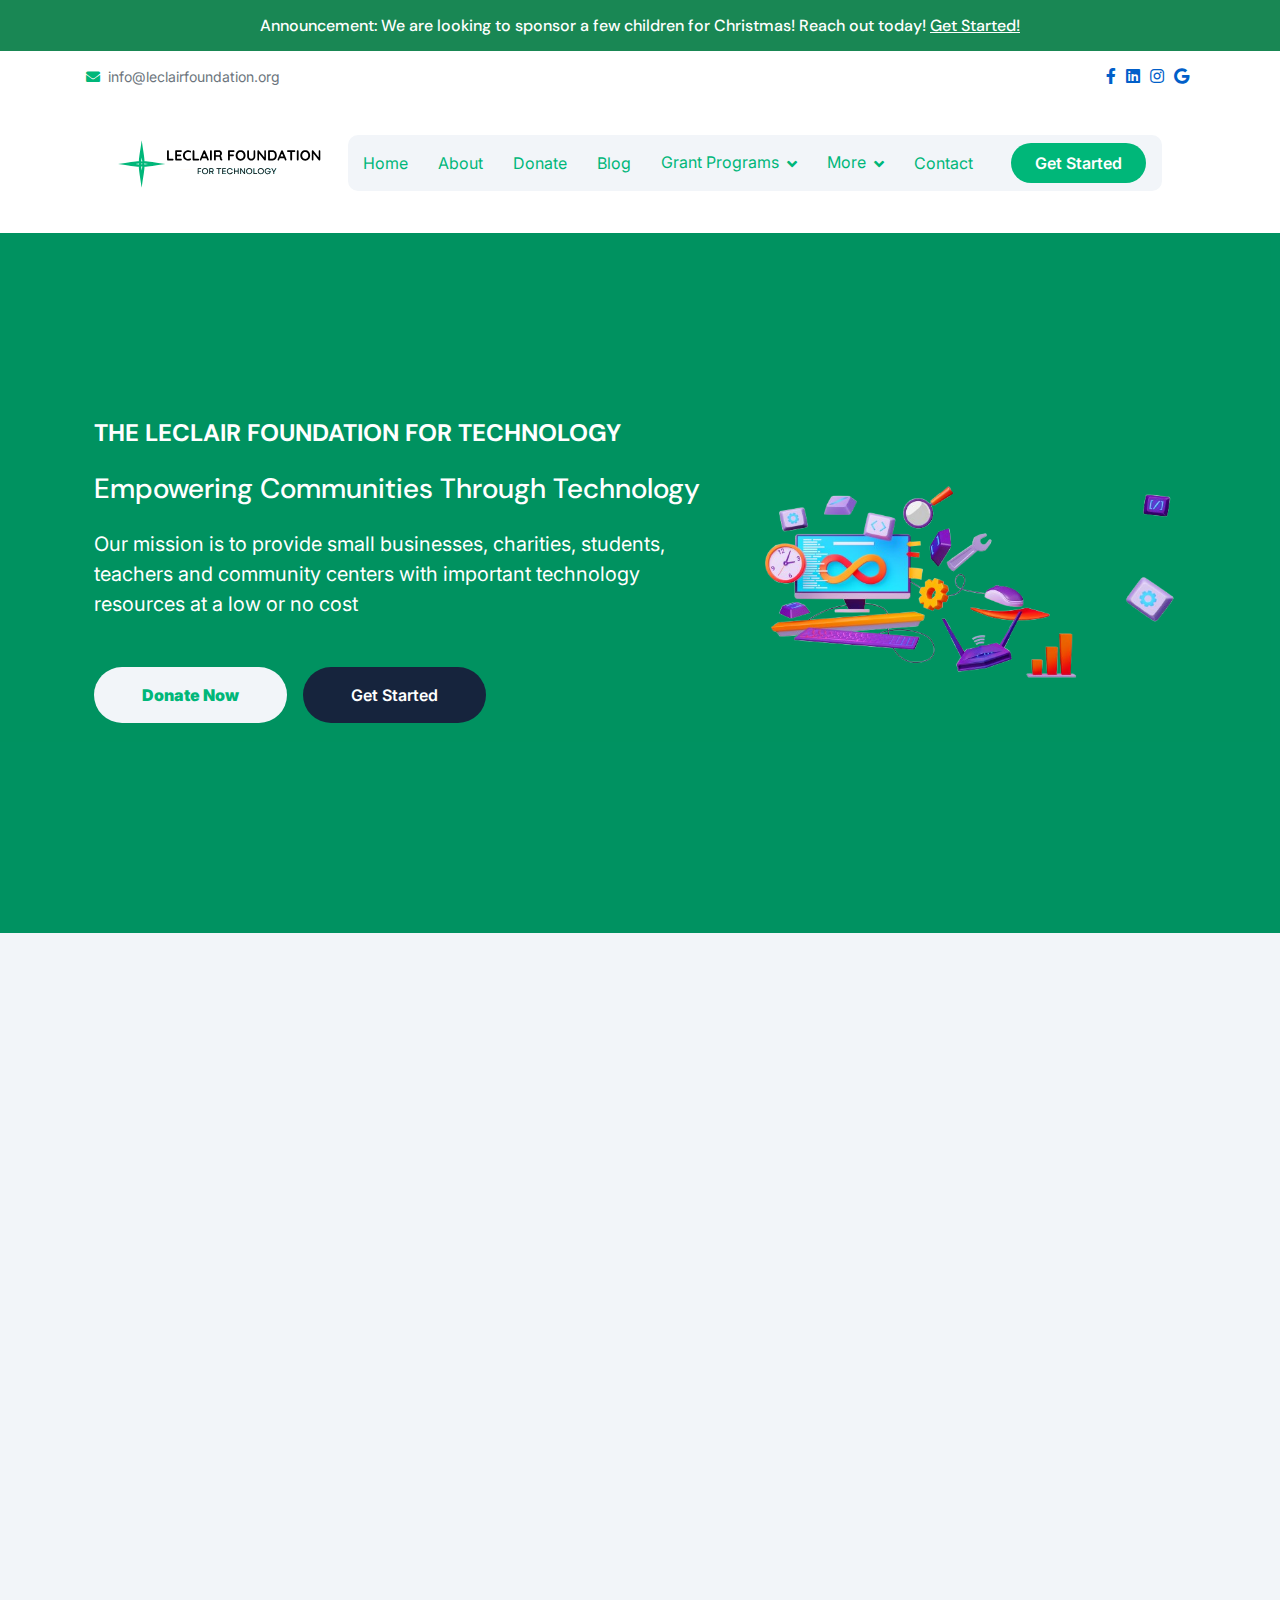
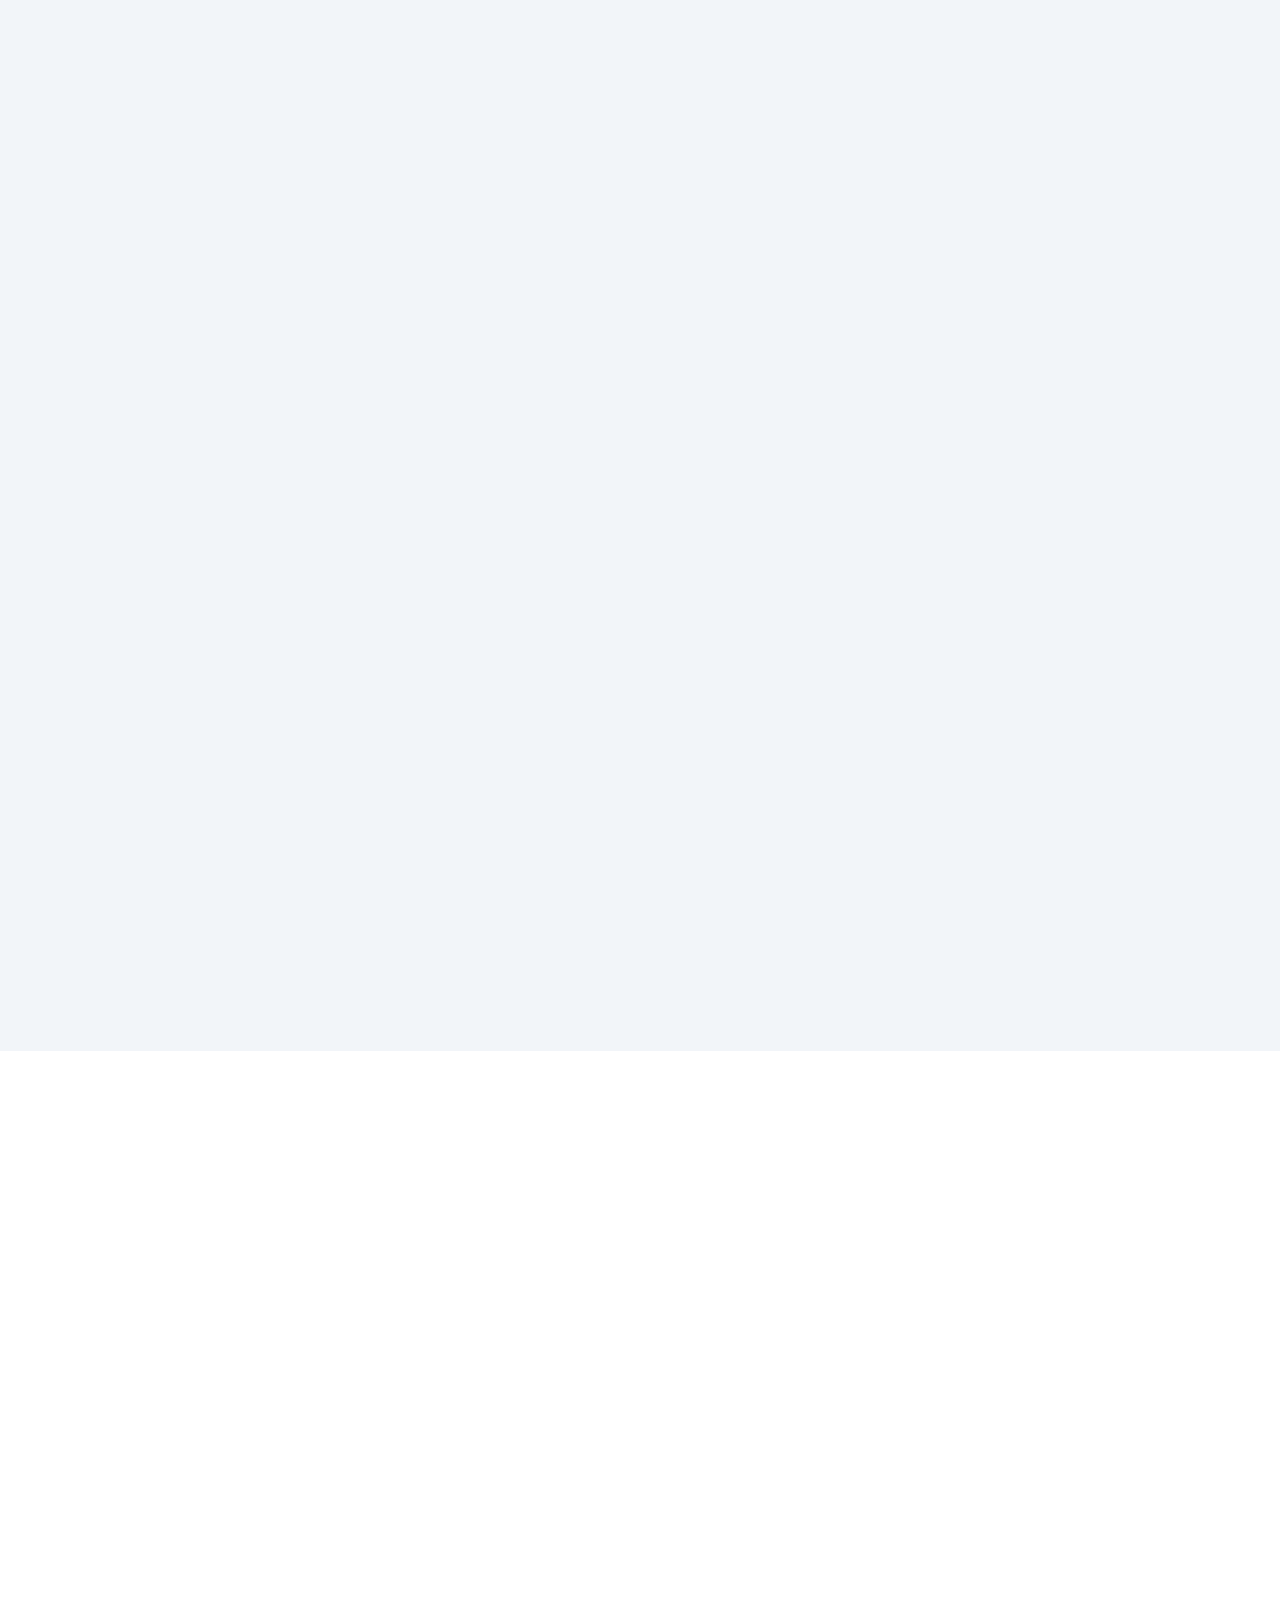
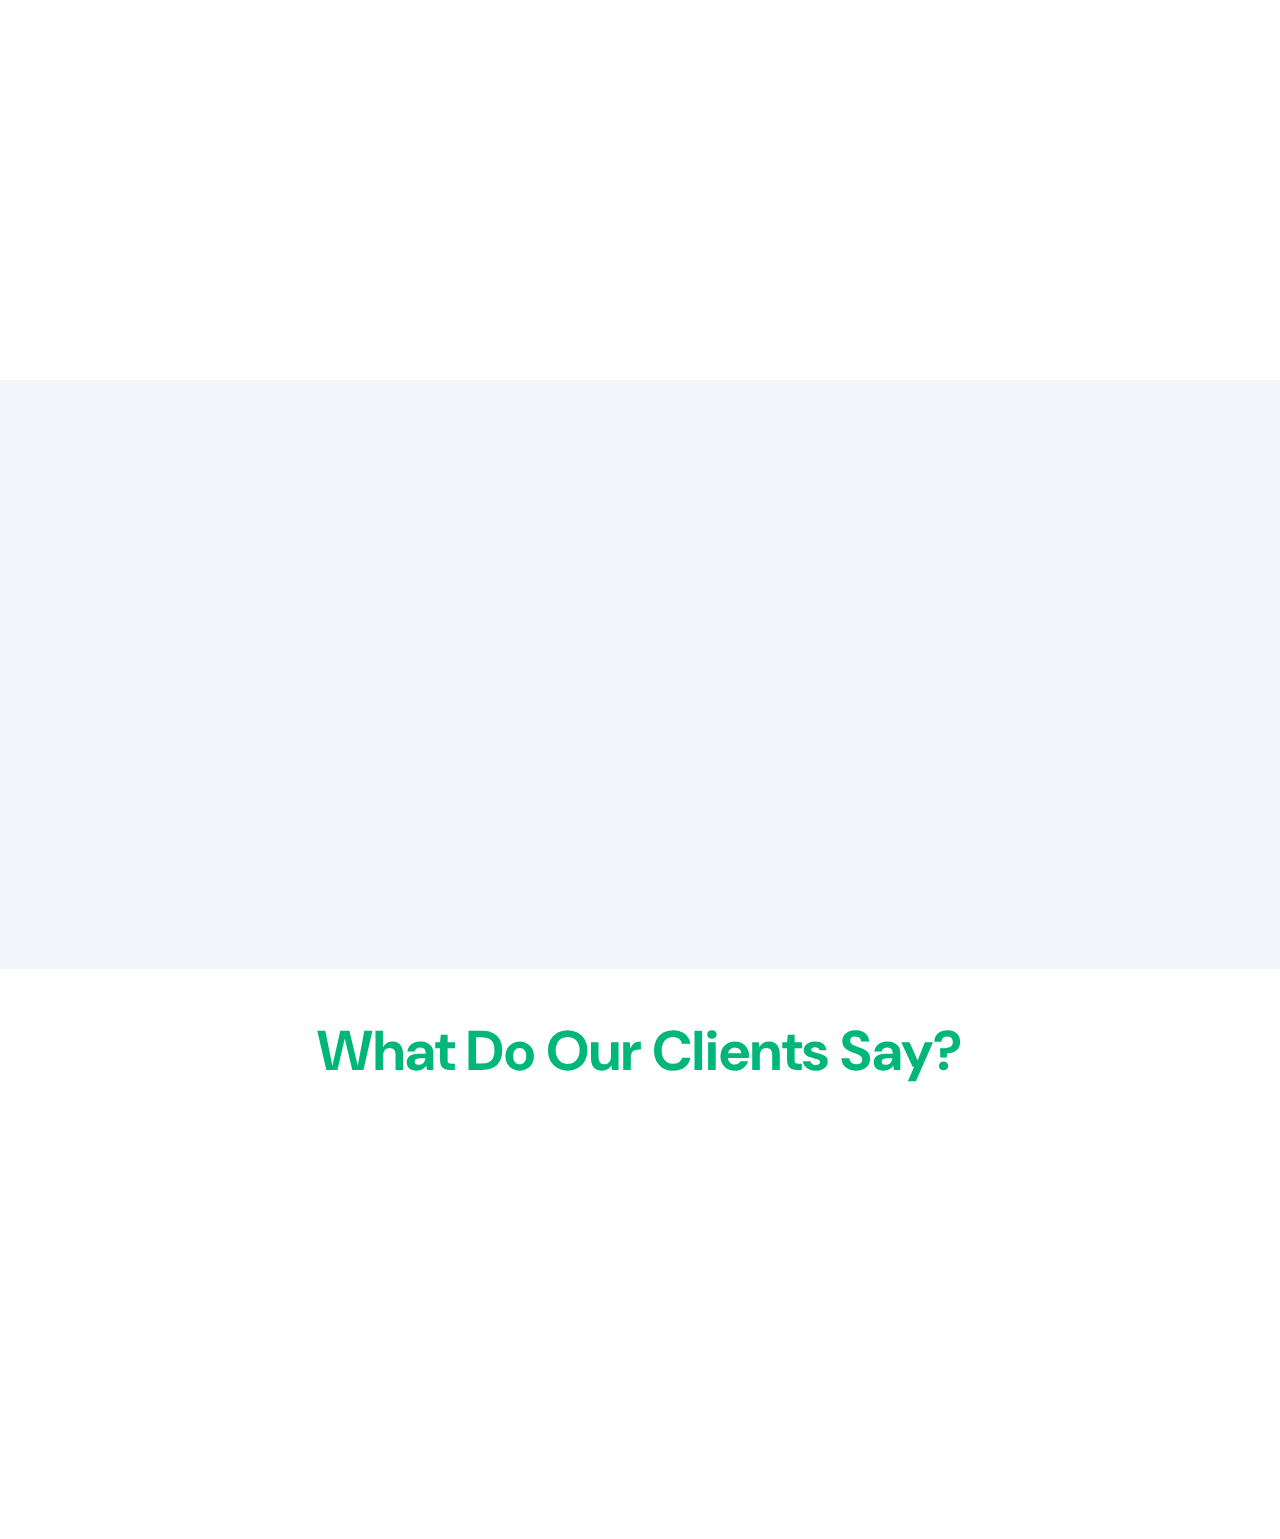
<file: index.html>
<!DOCTYPE html>
<html data-bs-theme="light" lang="en">

<head>
    <meta charset="utf-8">
    <meta name="viewport" content="width=device-width, initial-scale=1.0, shrink-to-fit=no">
    <title>Home | LeClair Foundation</title>
    <meta name="description" content="The LeClair Foundation For Technology aims to offer low &amp; no cost technology solutions to nonprofits, small businesses, students, teachers and community centers.">
    <link rel="icon" type="image/svg+xml" sizes="500x500" href="assets/img/IMPL%20(6).svg">
    <link rel="stylesheet" href="assets/bootstrap/css/bootstrap.min.css">
    <link rel="stylesheet" href="https://fonts.googleapis.com/css2?family=DM+Sans:ital,opsz,wght@0,9..40,100..1000;1,9..40,100..1000&amp;family=Inter:slnt,wght@-10..0,100..900&amp;display=swap">
    <link rel="stylesheet" href="assets/css/Font%20Awesome%205%20Brands.css">
    <link rel="stylesheet" href="assets/css/Font%20Awesome%205%20Free.css">
    <link rel="stylesheet" href="assets/fonts/fontawesome-all.min.css">
    <link rel="stylesheet" href="assets/css/animate.min.css">
    <link rel="stylesheet" href="assets/css/styles.css">
    <link rel="stylesheet" href="https://use.fontawesome.com/releases/v5.15.4/css/all.css">
    <link rel="stylesheet" href="https://cdn.jsdelivr.net/npm/bootstrap-icons@1.4.1/font/bootstrap-icons.css">
    <link rel="stylesheet" href="assets/css/lib/animate/animate.min.css">
    <link rel="stylesheet" href="assets/css/lib/lightbox/css/lightbox.min.css">
    <link rel="stylesheet" href="assets/css/lib/owlcarousel/assets/owl.carousel.min.css">
    <link rel="stylesheet" href="assets/css/css/bootstrap.min.css">
    <link rel="stylesheet" href="assets/css/css/style.css">
    <link rel="stylesheet" href="assets/css/Contact-Details-icons.css">
    <link rel="stylesheet" href="assets/css/Projects-Grid-images.css">
    <link rel="stylesheet" href="assets/css/bootstrap/css/bootstrap.min.css">
    <link rel="stylesheet" href="assets/css/fonts/fontawesome-all.min.css">
    <link rel="stylesheet" href="assets/css/css/animate.min.css">
    <link rel="stylesheet" href="assets/css/css/lib/animate/animate.min.css">
    <link rel="stylesheet" href="assets/css/css/lib/owlcarousel/assets/owl.carousel.min.css">
    <link rel="stylesheet" href="assets/css/css/css/bootstrap.min.css">
    <link rel="stylesheet" href="assets/css/css/css/style.css">
    <link rel="stylesheet" href="assets/css/css/Contact-Details-icons.css">
    <link rel="stylesheet" href="assets/css/css/Projects-Grid-images.css">
    <meta name="title" content="LeClair Foundation For Technology">
<meta name="description" content="The LeClair Foundation is dedicated to offering small businesses and nonprofits low & no-cost technology solutions">
<meta name="keywords" content="design, graphic design, website, web design, free, custom, social media, social media manager, management, facebook, instagram, linkedin, consulting, tech, nonprofit, business, charity, rochester, NH, new hampshire, maine, alton">
<meta name="robots" content="index, follow">
<meta http-equiv="Content-Type" content="text/html; charset=utf-8">
<meta name="language" content="English">
</head>
<!-- Google tag (gtag.js) -->
<script async src="https://www.googletagmanager.com/gtag/js?id=G-PFF1GYQ5JB"></script>
<script>
  window.dataLayer = window.dataLayer || [];
  function gtag(){dataLayer.push(arguments);}
  gtag('js', new Date());

  gtag('config', 'G-PFF1GYQ5JB');
</script>

<script>
    (function(d, w, c) {
        w.BrevoConversationsID = '66ff80045ba1f30e920ffc6c';
        w[c] = w[c] || function() {
            (w[c].q = w[c].q || []).push(arguments);
        };
        var s = d.createElement('script');
        s.async = true;
        s.src = 'https://conversations-widget.brevo.com/brevo-conversations.js';
        if (d.head) d.head.appendChild(s);
    })(document, window, 'BrevoConversations');
</script>

<div class="banner bg-success w-100 text-center">
    <h6 class="p-3 text-white">Announcement: We are looking to sponsor a few children for Christmas! Reach out today! <a href="contact.html" class="text-white text-decoration-underline">Get Started!</a></h6>
  </div>

<body>
    <div class="container-fluid w-100 p-0" style="width: 100%;">    <script src="https://cdn.jsdelivr.net/npm/bootstrap@5.3.3/dist/js/bootstrap.bundle.min.js"></script>

        <div class="container w-100" style="padding-right: 0px;padding-left: 0px;">
            <div class="row gx-0 align-items-center">
                <div class="col-lg-8 text-center text-lg-start mb-lg-0">
                    <div class="d-flex flex-wrap">
                        <div class="ps-3"><a href="mailto:example@gmail.com" class="text-muted small"><i class="fas fa-envelope text-primary me-2" style="color: #00B779;"></i>info@leclairfoundation.org</a></div>
                    </div>
                </div>
                <div class="col-lg-4 text-center text-lg-end">
                    <div class="d-flex justify-content-end"><a href="https://www.facebook.com/profile.php?id=61560005677615" style="margin: 5px;"><i class="fab fa-facebook-f"></i></a><a href="https://www.linkedin.com/company/leclair-foundation-for-technology" style="margin: 5px;"><i class="fab fa-linkedin"></i></a><a href="https://www.instagram.com/leclairfoundation.fortech/" style="margin: 5px;"><i class="fab fa-instagram"></i></a><a href="https://www.google.com/search?q=leclair+foundation+for+technology&amp;rlz=1C1MMCH_enUS1097US1097&amp;oq=&amp;gs_lcrp=EgZjaHJvbWUqBggBEEUYOzIGCAAQRRg5MgYIARBFGDsyBggCEEUYOzIICAMQABgWGB4yCAgEEAAYFhgeMgYIBRBFGDwyBggGEEUYQTIGCAcQRRg90gEINzYyMGowajeoAgCwAgA&amp;sourceid=chrome&amp;ie=UTF-8" style="margin: 5px;"><i class="fab fa-google"></i></a>
                        <div class="dropdown ms-3">
                            <div class="dropdown-menu rounded"><a href="#" class="dropdown-item">English</a><a href="#" class="dropdown-item">Bangla</a><a href="#" class="dropdown-item">French</a><a href="#" class="dropdown-item">Spanish</a><a href="#" class="dropdown-item">Arabic</a></div>
                        </div>
                    </div>
                </div>
            </div>
        </div>
        <div class="container" style="width: 100%;">
            <nav class="navbar navbar-expand-md bg-body" style="color: var(--bs-green);width: 100%;">
                <div class="container-fluid"><a class="navbar-brand p-0" href="index.html" style="height: 100px;"><img src="assets/img/Untitled%20design%20(6).svg" width="204" height="102" style="height: initial;margin-right: 10px;"></a><button data-bs-toggle="collapse" data-bs-target="#navbarCollapse" class="navbar-toggler" type="button"><span class="fa fa-bars"></span></button>
                    <div class="collapse navbar-collapse" id="navbarCollapse" style="color: #00b779;">
                        <div class="mx-lg-auto navbar-nav mx-0" style="width: 100%;"><a class="nav-item nav-link active" href="index.html" style="color: #00b779;">Home</a><a class="nav-item nav-link" href="about.html" style="color: #00b779;">About</a><a class="nav-item nav-link" href="donate.html" style="color: #00b779;">Donate</a><a class="nav-item nav-link" href="https://leclairfoundation.org/wpblog" style="color: #00b779;">Blog</a>
                            <div class="nav-item dropdown"><a class="nav-link" data-bs-toggle="dropdown" href="#" style="color: #00b779;"><span class="dropdown-toggle">Grant Programs</span></a>
                                <div class="dropdown-menu">
                                    <li><h6 class="dropdown-header">Community Technology Service Programs</h6></li>
                                    <a class="dropdown-item" href="webservices.html">Web Services</a><a class="dropdown-item" href="graphicdesign.html">Graphic Design</a><a class="dropdown-item" href="socialmedia.html">Social Media Managment</a><a class="dropdown-item" href="hardware.html">Hardware</a><a class="dropdown-item" href="consulting.html">Consulting</a>
                                    <li><h6 class="dropdown-header">Student Action Programs</h6></li>
                                    <a class="dropdown-item" href="webservices.html">Portfolio Websites</a><a class="dropdown-item" href="graphicdesign.html">Graphic Design</a><a class="dropdown-item" href="contact.html">Request Computer/Laptop</a>

                                </div>
                            </div>
                            <div class="nav-item dropdown" ar=""><a id="dropdown1" class="nav-link" data-bs-toggle="dropdown" href="#"><span id="dropdown1" class="dropdown-toggle" style="color: #00b779;">More</span></a>
                                <div class="dropdown-menu" aria-labelledby="dropdown1"><a class="dropdown-item" href="https://leclairfoundation-portal-4dd7babc1b52.herokuapp.com/">Client Portal</a><a class="dropdown-item" href="https://hs4.name.tools:2096/">Email Portal</a><a class="dropdown-item" href="policy.html">Policy Information</a><a class="dropdown-item" href="contact.html">Partner Information</a><a class="dropdown-item" href="contact.html">Request Computer Donation</a></div>
                            </div><a class="nav-item nav-link" href="contact.html" style="color: #00b779;">Contact</a>
                            <div class="nav-btn px-3"><a class="btn btn-primary flex-shrink-0 rounded-pill py-2 px-4 ms-3" role="button" href="contact.html">Get Started</a></div>
                        </div>
                    </div>
                </div>
            </nav>
        </div>
    </div>
    <div class="modal fade" role="dialog" tabindex="-1" id="searchModal" aria-labelledby="exampleModalLabel" aria-hidden="true">
        <div class="modal-dialog modal-fullscreen" role="document">
            <div class="modal-content rounded-0">
                <div class="modal-header">
                    <h5 class="modal-title" id="exampleModalLabel">Search by keyword</h5><button class="btn-close" aria-label="Close" data-bs-dismiss="modal" type="button"></button>
                </div>
                <div class="modal-body bg-primary d-flex align-items-center">
                    <div class="input-group d-flex mx-auto w-75"><input class="form-control form-control p-3" type="search" aria-describedby="search-icon-1" placeholder="keywords"><span class="bg-light input-group-text btn border nput-group-text p-3" id="search-icon-1"><i class="fas fa-search"></i></span></div>
                </div>
            </div>
        </div>
    </div>
    <div class="header-carousel owl-carousel">
        <div class="header-carousel-item" style="background-color: #00B779 !important;">
            <div class="carousel-caption">
                <div class="container">
                    <div class="row align-items-center g-4">
                        <div class="col-lg-7 bounce animated fadeInLeft">
                            <div class="text-sm-center text-md-start">
                                <h4 class="text-uppercase fw-bold text-white mb-4">The LeClair Foundation For Technology</h4>
                                <h1 class="text-white mb-4" style="font-size: 28px;">Empowering Communities Through Technology</h1>
                                <p class="fs-5 mb-5">Our mission is to provide small businesses, charities, students, teachers and community centers with important technology resources at a low or no cost</p>
                                <div class="d-flex flex-shrink-0 justify-content-center justify-content-md-start mb-4"><a class="btn btn-light rounded-pill py-3 px-4 px-md-5 me-2" role="button" href="donate.html"><strong>Donate Now</strong></a><a class="btn btn-dark rounded-pill py-3 px-4 px-md-5 ms-2" role="button" href="contact.html">Get Started</a></div>
                            </div>
                        </div>
                        <div class="col-lg-5 bounce animated fadeInRight">
                            <div class="calrousel-img" style="object-fit:cover;"><img class="img-fluid w-100" src="assets/img/123.png" alt=""></div>
                        </div>
                    </div>
                </div>
            </div>
        </div>
    </div>
    <div class="container-fluid bg-light feature py-5">
        <div class="container py-5">
            <div class="text-center mx-auto pb-5 wow fadeInUp" data-wow-delay="0.2s" style="max-width:800px;">
                <h4 class="text-primary">Our Mission</h4>
                <h1 class="display-4 mb-4">We Aim To Build Better Communities Through Technology</h1>
                <p class="mb-0">Through technology, we aim to create better communities. By empowering community establishments like charities, small businesses, students, teachers and municipal centers to use technology, we can better create a tight-knit communities.</p>
            </div>
            <div class="row g-4">
                <div class="col-md-6 col-lg-6 col-xl-3 wow fadeInUp" data-wow-delay="0.2s" style="height: 100%;">
                    <div class="feature-item p-4 pt-0" style="height: 100%;">
                        <div class="feature-icon p-4 mb-4"><i class="far fa-handshake fa-3x"></i></div>
                        <h4 class="mb-4">We are a nonprofit</h4>
                        <p class="mb-4">The LeClair Foundation is a nonprofit, recognized as a 501(c)(3) charity.</p><a class="btn btn-primary rounded-pill py-2 px-4" role="button" href="contact.html">Learn More</a>
                    </div>
                </div>
                <div class="col-md-6 col-lg-6 col-xl-3 wow fadeInUp" data-wow-delay="0.4s" style="height: 100%;">
                    <div class="feature-item p-4 pt-0">
                        <div class="feature-icon p-4 mb-4"><i class="fas fa-dollar-sign fa-3x"></i></div>
                        <h4 class="mb-4">Low &amp; No Cost</h4>
                        <p class="mb-4">Most of our programs operate under our Community Technology Grant, which means you only pay for what you can.</p><a class="btn btn-primary rounded-pill py-2 px-4" role="button" href="contact.html">Learn More</a>
                    </div>
                </div>
                <div class="col-md-6 col-lg-6 col-xl-3 wow fadeInUp" data-wow-delay="0.6s" style="height: 100%;">
                    <div class="feature-item p-4 pt-0" style="height: 100%;">
                        <div class="feature-icon p-4 mb-4"><i class="fas fa-bullseye fa-3x"></i></div>
                        <h4 class="mb-4">Volunteer Ran</h4>
                        <p class="mb-4">No staff are paid, which means when someone takes on your project, it means they care.</p><a class="btn btn-primary rounded-pill py-2 px-4" role="button" href="contact.html">Learn More</a>
                    </div>
                </div>
                <div class="col-md-6 col-lg-6 col-xl-3 wow fadeInUp" data-wow-delay="0.8s" style="height: 100%;">
                    <div class="feature-item p-4 pt-0" style="height: 100%;">
                        <div class="feature-icon p-4 mb-4"><i class="fas fa-headphones fa-3x"></i></div>
                        <h4 class="mb-4">Support</h4>
                        <p class="mb-4">The LeClair Foundation is dedicated to providing the best support and services.</p><a class="btn btn-primary rounded-pill py-2 px-4" role="button" href="contact.html">Learn More</a>
                    </div>
                </div>
            </div>
        </div>
    </div>
    <div class="container-fluid bg-light about pb-5">
        <div class="container pb-5">
            <div class="row g-5">
                <div class="col-xl-6 wow fadeInLeft" data-wow-delay="0.2s">
                    <div class="bg-white about-item-content rounded p-5 h-100">
                        <h4 class="text-primary">About Our Company</h4>
                        <h1 class="display-4 mb-4">How We Operate</h1>
                        <p>The LeClair Foundation operates as a 501(c)(3). We are 100% volunteer based and operate solely on grants and donations from our supporters.</p>
                        <p>The LeClair Foundation For Technology was founded in April of 2024 in Rochester, New Hampshire. While focusing on New Hampshire & Maine, our programs run nationally to create a positive impact on local communities through our technology programs.</p>
                        <p class="text-dark"><i class="fas fa-check text-primary me-3"></i>Low &amp; No Cost services for small businesses</p>
                        <p class="text-dark"><i class="fas fa-check text-primary me-3"></i>Low &amp; No Cost services for charities</p>
                        <p class="text-dark mb-4"><i class="fas fa-check text-primary me-3"></i>Low &amp; No Cost services for students</p><a class="btn btn-primary rounded-pill py-3 px-5" role="button" href="contact.html">More Information</a>
                    </div>
                </div>
                <div class="col-xl-6 wow fadeInRight" data-wow-delay="0.2s">
                    <div class="bg-white rounded p-5 h-100">
                        <div class="row justify-content-center g-4">
                            <div class="col-12">
                                <div class="bg-light rounded"><img class="rounded img-fluid w-100" src="assets/img/img/about-1.png" alt=""></div>
                            </div>
                            <div class="col-sm-6">
                                <div class="bg-light counter-item rounded p-3 h-100">
                                    <div class="counter-counting"><span class="fs-2 fw-bold text-primary" data-toggle="counter-up">40</span><span class="fw-bold text-primary h1">+</span></div>
                                    <h4 class="text-dark mb-0">Small Businesses Served</h4>
                                </div>
                            </div>
                            <div class="col-sm-6">
                                <div class="bg-light counter-item rounded p-3 h-100">
                                    <div class="counter-counting"><span class="fs-2 fw-bold text-primary" data-toggle="counter-up">10</span><span class="fw-bold text-primary h1">+</span></div>
                                    <h4 class="text-dark mb-0">Charities Serviced</h4>
                                </div>
                            </div>
                            <div class="col-sm-6">
                                <div class="bg-light counter-item rounded p-3 h-100">
                                    <div class="counter-counting"><span class="fs-2 fw-bold text-primary" data-toggle="counter-up">9</span><span class="fw-bold text-primary h1">+</span></div>
                                    <h4 class="text-dark mb-0">Partners</h4>
                                </div>
                            </div>
                            <div class="col-sm-6">
                                <div class="bg-light counter-item rounded p-3 h-100">
                                    <div class="counter-counting"><span class="fs-2 fw-bold text-primary" data-toggle="counter-up">50</span><span class="fw-bold text-primary h1">+</span></div>
                                    <h4 class="text-dark mb-0">Financial Supporters</h4>
                                </div>
                            </div>
                        </div>
                    </div>
                </div>
            </div>
        </div>
    </div>
    <div class="container-fluid service py-5">
        <div class="container py-5">
            <div class="text-center mx-auto pb-5 wow fadeInUp" data-wow-delay="0.2s" style="max-width:800px;">
                <h4 class="text-primary">Our Services</h4>
                <h1 class="display-4 mb-4">How We Help.</h1>
                <p class="mb-0">From websites to hardware installation, our volunteers and partners are here to help build better local communities.</p>
            </div>
            <div class="row justify-content-center g-4">
                <div class="col-md-6 col-lg-6 col-xl-3 wow fadeInUp" data-wow-delay="0.2s">
                    <div class="service-item">
                        <div class="service-img"><img class="img-fluid rounded-top w-100" alt="" src="assets/img/g1a178581e243664512f373f8bfe6760625aa97061410e5c8341b09a31ca6e4b3234a38b24e00a0c4f8016596817d0e3928de6220a8d5c9595c55c0f0a15f6530_640.png">
                            <div class="service-icon p-3"><i class="fas fa-users fa-2x"></i></div>
                        </div>
                        <div class="service-content p-4">
                            <div class="service-content-inner"><a class="d-inline-block h4 mb-4" href="#">Web Services</a>
                                <p class="mb-4">We offer a wide array of web services such as website development, hosting and business emails.</p><a class="btn btn-primary rounded-pill py-2 px-4" role="button" href="webservices.html">Get Started</a>
                            </div>
                        </div>
                    </div>
                </div>
                <div class="col-md-6 col-lg-6 col-xl-3 wow fadeInUp" data-wow-delay="0.4s">
                    <div class="service-item">
                        <div class="service-img"><img class="img-fluid rounded-top w-100" alt="" src="assets/img/g2c5dee5e2a00081c796b1f66f2e9b4d62c6b4188676ba6a067cfed8c50834f1436737f03516d819190271b86c2402b51ade6e4a17559bef52e4b62f3d39b5e75_640.png">
                            <div class="service-icon p-3"><i class="fas fa-hospital fa-2x"></i></div>
                        </div>
                        <div class="service-content p-4">
                            <div class="service-content-inner"><a class="d-inline-block h4 mb-4" href="#">Social Media Management</a>
                                <p class="mb-4">We offer low &amp; no cost social media management so you can focus on your business.</p><a class="btn btn-primary rounded-pill py-2 px-4" role="button" href="socialmedia.html">Read More</a>
                            </div>
                        </div>
                    </div>
                </div>
                <div class="col-md-6 col-lg-6 col-xl-3 wow fadeInUp" data-wow-delay="0.6s">
                    <div class="service-item">
                        <div class="service-img"><img class="img-fluid rounded-top w-100" alt="" src="assets/img/ga7fa3813f5420bb19aded6e8e592a747b899f0e1464ceebc1c98f5ca95c58c73de1c36996657e4dd2d20c85c12cf9284a21940813e61eaa7b080600d588b37f7_640.jpg">
                            <div class="service-icon p-3"><i class="fas fa-car fa-2x"></i></div>
                        </div>
                        <div class="service-content p-4">
                            <div class="service-content-inner"><a class="d-inline-block h4 mb-4" href="#">Graphic Design</a>
                                <p class="mb-4">We offer services like logos, business cards, flyers and more at low &amp; no cost to you!&nbsp;</p><a class="btn btn-primary rounded-pill py-2 px-4" role="button" href="graphicdesign.html">Read More</a>
                            </div>
                        </div>
                    </div>
                </div>
                <div class="col-md-6 col-lg-6 col-xl-3 wow fadeInUp" data-wow-delay="0.8s">
                    <div class="service-item">
                        <div class="service-img"><img class="img-fluid rounded-top w-100" src="assets/img/img/blog-4.png" alt="">
                            <div class="service-icon p-3"><i class="fas fa-home fa-2x"></i></div>
                        </div>
                        <div class="service-content p-4">
                            <div class="service-content-inner"><a class="d-inline-block h4 mb-4" href="#">&amp; More</a>
                                <p class="mb-4">We offer services such as social media management, nonprofit setup, Google Ad Grants help, hardware repair &amp; setup and consulting.</p><a class="btn btn-primary rounded-pill py-2 px-4" role="button" href="consulting.html">Read More</a>
                            </div>
                        </div>
                    </div>
                </div>
            </div>
        </div>
    </div>
    <div class="container-fluid bg-light faq-section py-5">
        <div class="container py-5">
            <div class="row align-items-center g-5">
                <div class="col-xl-6 wow fadeInLeft" data-wow-delay="0.2s" style="width: 100%;">
                    <div class="h-100">
                        <div class="mb-5">
                            <h4 class="text-primary">Some Important FAQ's</h4>
                            <h1 class="display-4 mb-0">Common Frequently Asked Questions</h1>
                        </div>
                        <div class="accordion" role="tablist" id="accordionExample">
                            <div class="accordion-item">
                                <h2 class="accordion-header" role="tab" id="headingOne"><button class="accordion-button collapsed border-0" type="button" data-bs-toggle="collapse" data-bs-target="#collapseOne" aria-expanded="false" aria-controls="collapseOne"> Q: What is the Community Technology Grant?</button></h2>
                                <div class="accordion-collapse collapse item-1 show active" role="tabpanel" data-bs-parent="#accordionExample" aria-labelledby="headingOne" id="collapseOne">
                                    <div class="accordion-body rounded"><span> The Community Technology Grant was built to remove the cost barrier associated with technology services for small businesses, students and charities. Services covered include website services, graphic design, social media support and consulting.</span></div>
                                </div>
                            </div>
                            <div class="accordion-item">
                                <h2 class="accordion-header" role="tab" id="headingTwo"><button class="accordion-button collapsed collapsed" type="button" data-bs-toggle="collapse" data-bs-target="#collapseTwo" aria-expanded="false" aria-controls="collapseTwo"> Q: Who Can Take Advantage Of Our Services?</button></h2>
                                <div class="accordion-collapse collapse item-2" role="tabpanel" data-bs-parent="#accordionExample" aria-labelledby="headingTwo" id="collapseTwo">
                                    <div class="accordion-body"><span> Small businesses, charities, students, teachers and municipality centers have full access to our low &amp; no cost services. Applicants must operate within a community and must not be an online-only establishment.&nbsp;</span></div>
                                </div>
                            </div>
                            <div class="accordion-item">
                                <h2 class="accordion-header" role="tab" id="headingThree"><button class="accordion-button collapsed collapsed" type="button" data-bs-toggle="collapse" data-bs-target="#collapseThree" aria-expanded="false" aria-controls="collapseThree"> Q: Does The LeClair Foundation Give Grants?</button></h2>
                                <div class="accordion-collapse collapse item-3" role="tabpanel" data-bs-parent="#accordionExample" aria-labelledby="headingThree" id="collapseThree">
                                    <div class="accordion-body"><span> We typically do not give out grants or any cash payments, though we do offer computer donations for students and disabled individuals. We offer donations of cash payments &amp; in-kind donations to houseless shelters, domestic violence shelters and schools.</span></div>
                                </div>
                            </div>
                        </div>
                    </div>
                </div>
            </div>
        </div>
    </div>
    
                
        <h1 class="display-4 mb-4 p-5 text-center text-primary">What Do Our Clients Say?</h1><div class='sk-ww-google-reviews' data-embed-id='25456868'></div><script src='https://widgets.sociablekit.com/google-reviews/widget.js' async defer></script>
    <div class="container-fluid footer py-5 wow fadeIn" data-wow-delay="0.2s">
        <div class="row g-4">
            <div class="col-md-6 col-lg-6 col-xl-5">
                <div class="footer-item"><a href="index.html" class="p-0">
                        <h3 class="text-white"> LeClair Foundation For Technology</h3>
                    </a>
                    <p class="text-white mb-4">Empowering Communities Through Technology</p>
                </div>
            </div>
            <div class="col-md-6 col-lg-6 col-xl-3">
                <div class="footer-item">
                    <h4 class="text-white mb-4">Navigation</h4><a href="index.html"><i class="fas fa-angle-right me-2"></i>Home</a><a href="about.html"><i class="fas fa-angle-right me-2"></i>About</a><a href="webservices.html"><i class="fas fa-angle-right me-2"></i> Web Development</a><a href="graphicdesign.html"><i class="fas fa-angle-right me-2"></i>Graphic Design</a><a href="hardware.html"><i class="fas fa-angle-right me-2"></i>Hardware</a><a href="consulting.html"><i class="fas fa-angle-right me-2"></i>Consulting</a>
                </div>
            </div>
            <div class="col-md-6 col-lg-6 col-xl-3">
                <div class="footer-item">
                    <h4 class="text-white mb-4">Extra Links</h4><a href="policy.html"><i class="fas fa-angle-right me-2"></i>Policy &amp; Documents</a><a href="blog.html"><i class="fas fa-angle-right me-2"></i> Blog</a><a href="contact.html"><i class="fas fa-angle-right me-2"></i>&nbsp;Partnerships (email us)</a><a href="contact.html"><i class="fas fa-angle-right me-2"></i> Contact</a><a href="donate.html"><i class="fas fa-angle-right me-2"></i>Donate</a>
                </div>
            </div>
        </div>
        <div class="col-md-6 col-xxl-9 mb-md-0 w-100"><span class="text-body"><a href="#" class="border-bottom text-white"><i class="fas fa-copyright text-light me-2"></i>LeClair Foundation For Technology</a>, All right reserved.</span></div>
    </div>
    <script src="assets/js/bs-init-1.js"></script>
    <script src="https://ajax.googleapis.com/ajax/libs/jquery/3.6.4/jquery.min.js"></script>
    <script src="assets/js/lib/wow/wow.min.js"></script>
    <script src="assets/js/lib/easing/easing.min.js"></script>
    <script src="assets/js/lib/waypoints/waypoints.min.js"></script>
    <script src="assets/js/lib/counterup/counterup.min.js"></script>
    <script src="assets/js/lib/lightbox/js/lightbox.min.js"></script>
    <script src="assets/js/lib/owlcarousel/owl.carousel.min.js"></script>
    <script src="assets/js/js/main.js"></script>
    <script src="assets/js/bs-init.js"></script>
</body>

</html>
</file>
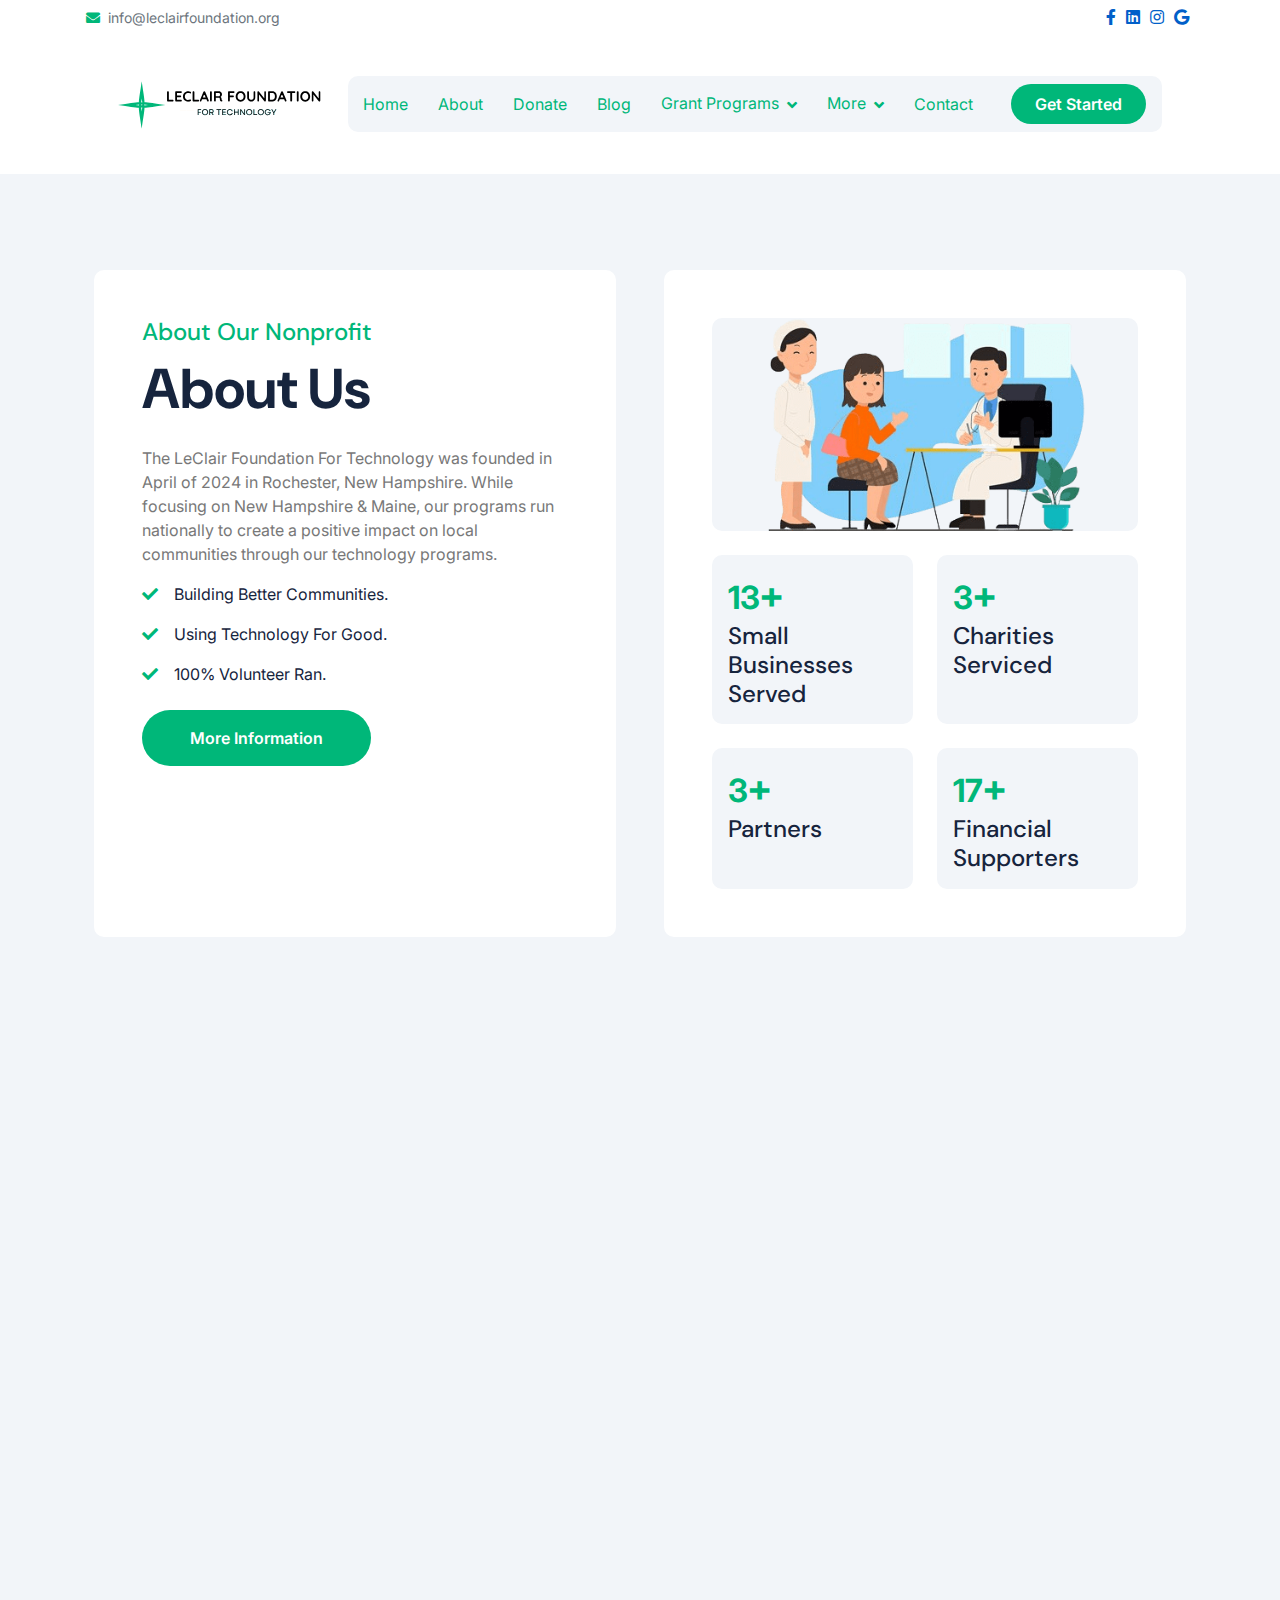
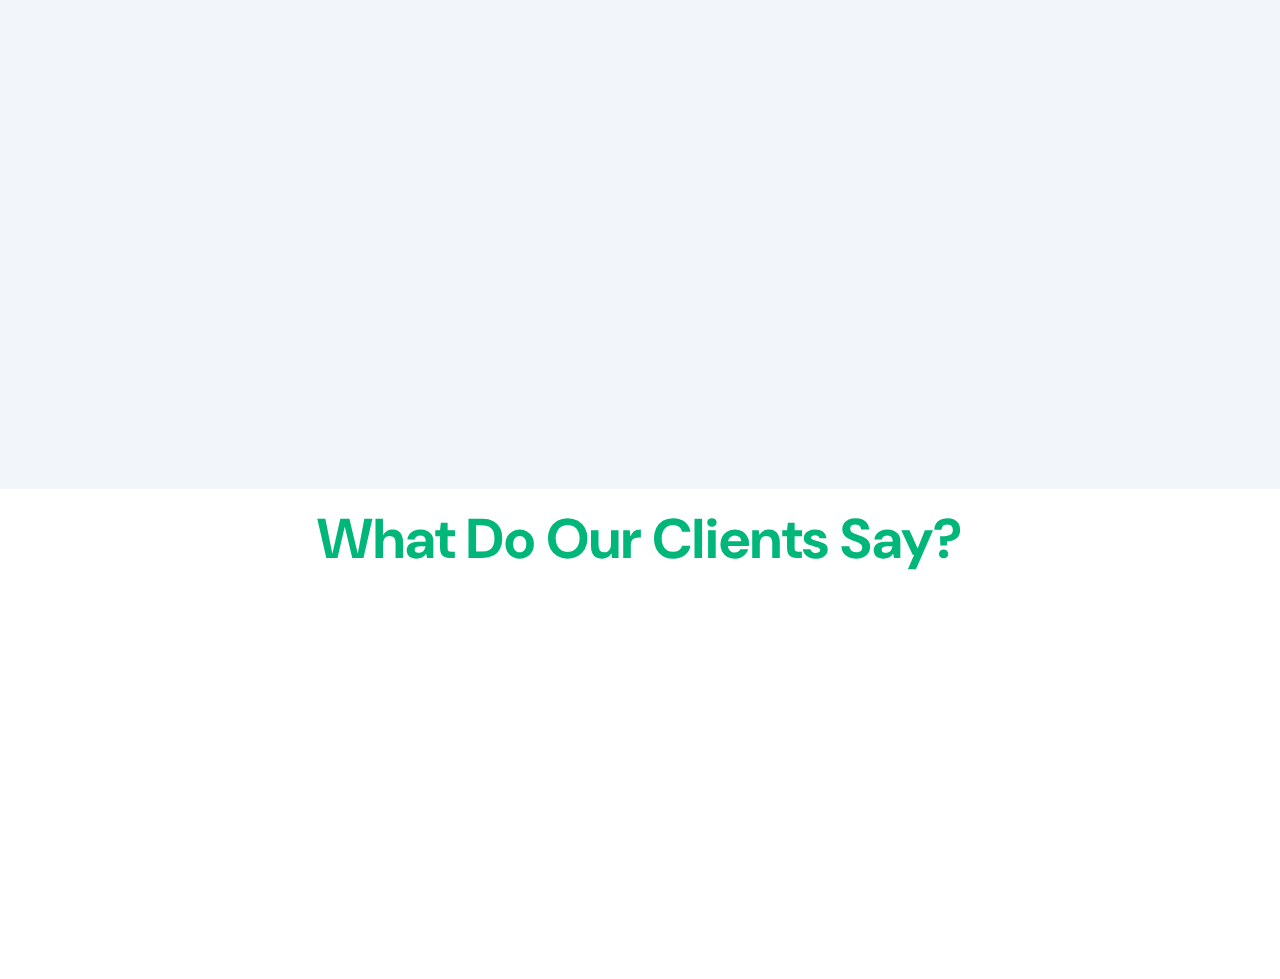
<file: about.html>
<!DOCTYPE html>
<html data-bs-theme="light" lang="en">

<head>
    <meta charset="utf-8">
    <meta name="viewport" content="width=device-width, initial-scale=1.0, shrink-to-fit=no">
    <title>About | LeClair Foundation</title>
    <meta name="description" content="The LeClair Foundation For Technology aims to offer low &amp; no cost technology solutions to nonprofits, small businesses, students, teachers and community centers.">
    <link rel="icon" type="image/svg+xml" sizes="500x500" href="assets/img/IMPL%20(6).svg">
    <link rel="stylesheet" href="assets/bootstrap/css/bootstrap.min.css">
    <link rel="stylesheet" href="https://fonts.googleapis.com/css2?family=DM+Sans:ital,opsz,wght@0,9..40,100..1000;1,9..40,100..1000&amp;family=Inter:slnt,wght@-10..0,100..900&amp;display=swap">
    <link rel="stylesheet" href="assets/css/Font%20Awesome%205%20Brands.css">
    <link rel="stylesheet" href="assets/css/Font%20Awesome%205%20Free.css">
    <link rel="stylesheet" href="assets/fonts/fontawesome-all.min.css">
    <link rel="stylesheet" href="assets/css/styles.css">
    <link rel="stylesheet" href="https://use.fontawesome.com/releases/v5.15.4/css/all.css">
    <link rel="stylesheet" href="https://cdn.jsdelivr.net/npm/bootstrap-icons@1.4.1/font/bootstrap-icons.css">
    <link rel="stylesheet" href="assets/css/lib/animate/animate.min.css">
    <link rel="stylesheet" href="assets/css/lib/lightbox/css/lightbox.min.css">
    <link rel="stylesheet" href="assets/css/lib/owlcarousel/assets/owl.carousel.min.css">
    <link rel="stylesheet" href="assets/css/css/bootstrap.min.css">
    <link rel="stylesheet" href="assets/css/css/style.css">
    <link rel="stylesheet" href="assets/css/Contact-Details-icons.css">
    <link rel="stylesheet" href="assets/css/Projects-Grid-images.css">
    <link rel="stylesheet" href="assets/css/bootstrap/css/bootstrap.min.css">
    <link rel="stylesheet" href="assets/css/fonts/fontawesome-all.min.css">
    <link rel="stylesheet" href="assets/css/css/animate.min.css">
    <link rel="stylesheet" href="assets/css/css/lib/animate/animate.min.css">
    <link rel="stylesheet" href="assets/css/css/lib/owlcarousel/assets/owl.carousel.min.css">
    <link rel="stylesheet" href="assets/css/css/css/bootstrap.min.css">
    <link rel="stylesheet" href="assets/css/css/css/style.css">
    <link rel="stylesheet" href="assets/css/css/Contact-Details-icons.css">
    <link rel="stylesheet" href="assets/css/css/Projects-Grid-images.css">

    <meta name="title" content="LeClair Foundation For Technology">
<meta name="description" content="The LeClair Foundation is dedicated to offering small businesses and nonprofits low & no-cost technology solutions">
<meta name="keywords" content="design, graphic design, website, web design, free, custom, social media, social media manager, management, facebook, instagram, linkedin, consulting, tech, nonprofit, business, charity, rochester, NH, new hampshire, maine, alton">
<meta name="robots" content="index, follow">
<meta http-equiv="Content-Type" content="text/html; charset=utf-8">
<meta name="language" content="English">
</head>

<!-- Google tag (gtag.js) -->
<script async src="https://www.googletagmanager.com/gtag/js?id=G-PFF1GYQ5JB"></script>
<script>
  window.dataLayer = window.dataLayer || [];
  function gtag(){dataLayer.push(arguments);}
  gtag('js', new Date());

  gtag('config', 'G-PFF1GYQ5JB');
</script>

<script>
    (function(d, w, c) {
        w.BrevoConversationsID = '66ff80045ba1f30e920ffc6c';
        w[c] = w[c] || function() {
            (w[c].q = w[c].q || []).push(arguments);
        };
        var s = d.createElement('script');
        s.async = true;
        s.src = 'https://conversations-widget.brevo.com/brevo-conversations.js';
        if (d.head) d.head.appendChild(s);
    })(document, window, 'BrevoConversations');
</script>

<body>
    <div class="container-fluid w-100 p-0" style="width: 100%;">    <script src="https://cdn.jsdelivr.net/npm/bootstrap@5.3.3/dist/js/bootstrap.bundle.min.js"></script>

        <div class="container w-100" style="padding-right: 0px;padding-left: 0px;">
            <div class="row gx-0 align-items-center">
                <div class="col-lg-8 text-center text-lg-start mb-lg-0">
                    <div class="d-flex flex-wrap">
                        <div class="ps-3"><a href="mailto:example@gmail.com" class="text-muted small"><i class="fas fa-envelope text-primary me-2" style="color: #00B779;"></i>info@leclairfoundation.org</a></div>
                    </div>
                </div>
                <div class="col-lg-4 text-center text-lg-end">
                    <div class="d-flex justify-content-end"><a href="https://www.facebook.com/profile.php?id=61560005677615" style="margin: 5px;"><i class="fab fa-facebook-f"></i></a><a href="https://www.linkedin.com/company/leclair-foundation-for-technology" style="margin: 5px;"><i class="fab fa-linkedin"></i></a><a href="https://www.instagram.com/leclairfoundation.fortech/" style="margin: 5px;"><i class="fab fa-instagram"></i></a><a href="https://www.google.com/search?q=leclair+foundation+for+technology&amp;rlz=1C1MMCH_enUS1097US1097&amp;oq=&amp;gs_lcrp=EgZjaHJvbWUqBggBEEUYOzIGCAAQRRg5MgYIARBFGDsyBggCEEUYOzIICAMQABgWGB4yCAgEEAAYFhgeMgYIBRBFGDwyBggGEEUYQTIGCAcQRRg90gEINzYyMGowajeoAgCwAgA&amp;sourceid=chrome&amp;ie=UTF-8" style="margin: 5px;"><i class="fab fa-google"></i></a>
                        <div class="dropdown ms-3">
                            <div class="dropdown-menu rounded"><a href="#" class="dropdown-item">English</a><a href="#" class="dropdown-item">Bangla</a><a href="#" class="dropdown-item">French</a><a href="#" class="dropdown-item">Spanish</a><a href="#" class="dropdown-item">Arabic</a></div>
                        </div>
                    </div>
                </div>
            </div>
        </div>
        <div class="container" style="width: 100%;">
            <nav class="navbar navbar-expand-md bg-body" style="color: var(--bs-green);width: 100%;">
                <div class="container-fluid"><a class="navbar-brand p-0" href="index.html" style="height: 100px;"><img src="assets/img/Untitled%20design%20(6).svg" width="204" height="102" style="height: initial;margin-right: 10px;"></a><button data-bs-toggle="collapse" data-bs-target="#navbarCollapse" class="navbar-toggler" type="button"><span class="fa fa-bars"></span></button>
                    <div class="collapse navbar-collapse" id="navbarCollapse" style="color: #00b779;">
                        <div class="mx-lg-auto navbar-nav mx-0" style="width: 100%;"><a class="nav-item nav-link active" href="index.html" style="color: #00b779;">Home</a><a class="nav-item nav-link" href="about.html" style="color: #00b779;">About</a><a class="nav-item nav-link" href="donate.html" style="color: #00b779;">Donate</a><a class="nav-item nav-link" href="https://leclairfoundation.org/wpblog" style="color: #00b779;">Blog</a>
                            <div class="nav-item dropdown"><a class="nav-link" data-bs-toggle="dropdown" href="#" style="color: #00b779;"><span class="dropdown-toggle">Grant Programs</span></a>
                                <div class="dropdown-menu">
                                    <li><h6 class="dropdown-header">Community Technology Service Programs</h6></li>
                                    <a class="dropdown-item" href="webservices.html">Web Services</a><a class="dropdown-item" href="graphicdesign.html">Graphic Design</a><a class="dropdown-item" href="socialmedia.html">Social Media Managment</a><a class="dropdown-item" href="hardware.html">Hardware</a><a class="dropdown-item" href="consulting.html">Consulting</a>
                                    <li><h6 class="dropdown-header">Student Action Programs</h6></li>
                                    <a class="dropdown-item" href="webservices.html">Portfolio Websites</a><a class="dropdown-item" href="graphicdesign.html">Graphic Design</a><a class="dropdown-item" href="contact.html">Request Computer/Laptop</a>

                                </div>                            </div>
                            <div class="nav-item dropdown" ar=""><a id="dropdown1" class="nav-link" data-bs-toggle="dropdown" href="#"><span id="dropdown1" class="dropdown-toggle" style="color: #00b779;">More</span></a>
                                <div class="dropdown-menu" aria-labelledby="dropdown1"><a class="dropdown-item" href="https://leclairfoundation-portal-4dd7babc1b52.herokuapp.com/">Client Portal</a><a class="dropdown-item" href="https://hs4.name.tools:2096/">Email Portal</a><a class="dropdown-item" href="policy.html">Policy Information</a><a class="dropdown-item" href="contact.html">Partner Information</a><a class="dropdown-item" href="contact.html">Request Computer Donation</a></div>
                            </div><a class="nav-item nav-link" href="contact.html" style="color: #00b779;">Contact</a>
                            <div class="nav-btn px-3"><a class="btn btn-primary flex-shrink-0 rounded-pill py-2 px-4 ms-3" role="button" href="contact.html">Get Started</a></div>
                        </div>
                    </div>
                </div>
            </nav>
        </div>
    </div>
    <div class="modal fade" role="dialog" tabindex="-1" id="searchModal" aria-labelledby="exampleModalLabel" aria-hidden="true">
        <div class="modal-dialog modal-fullscreen" role="document">
            <div class="modal-content rounded-0">
                <div class="modal-header">
                    <h5 class="modal-title" id="exampleModalLabel">Search by keyword</h5><button class="btn-close" aria-label="Close" data-bs-dismiss="modal" type="button"></button>
                </div>
                <div class="modal-body bg-primary d-flex align-items-center">
                    <div class="input-group d-flex mx-auto w-75"><input class="form-control form-control p-3" type="search" aria-describedby="search-icon-1" placeholder="keywords"><span class="bg-light input-group-text btn border nput-group-text p-3" id="search-icon-1"><i class="fas fa-search"></i></span></div>
                </div>
            </div>
        </div>
    </div>
    <div class="container-fluid bg-light about py-5">
        <div class="container py-5">
            <div class="row g-5">
                <div class="col-xl-6 wow fadeInLeft" data-wow-delay="0.2s">
                    <div class="bg-white about-item-content rounded p-5 h-100">
                        <h4 class="text-primary">About Our Nonprofit</h4>
                        <h1 class="display-4 mb-4">About Us</h1>
                        <p>The LeClair Foundation For Technology was founded in April of 2024 in Rochester, New Hampshire. While focusing on New Hampshire & Maine, our programs run nationally to create a positive impact on local communities through our technology programs.</p>
                        <p class="text-dark"><i class="fas fa-check text-primary me-3"></i>Building Better Communities.</p>
                        <p class="text-dark"><i class="fas fa-check text-primary me-3"></i>Using Technology For Good.</p>
                        <p class="text-dark mb-4"><i class="fas fa-check text-primary me-3"></i>100% Volunteer Ran.</p><a class="btn btn-primary rounded-pill py-3 px-5" role="button" href="#">More Information</a>
                    </div>
                </div>
                <div class="col-xl-6 wow fadeInRight" data-wow-delay="0.2s">
                    <div class="bg-white rounded p-5 h-100">
                        <div class="row justify-content-center g-4">
                            <div class="col-12">
                                <div class="bg-light rounded"><img class="rounded img-fluid w-100" src="assets/img/img/about-1.png" alt=""></div>
                            </div>
                            <div class="col-sm-6">
                                <div class="bg-light counter-item rounded p-3 h-100">
                                    <div class="counter-counting"><span class="fs-2 fw-bold text-primary" data-toggle="counter-up">40</span><span class="fw-bold text-primary h1">+</span></div>
                                    <h4 class="text-dark mb-0">Small Businesses Served</h4>
                                </div>
                            </div>
                            <div class="col-sm-6">
                                <div class="bg-light counter-item rounded p-3 h-100">
                                    <div class="counter-counting"><span class="fs-2 fw-bold text-primary" data-toggle="counter-up">10</span><span class="fw-bold text-primary h1">+</span></div>
                                    <h4 class="text-dark mb-0">Charities Serviced</h4>
                                </div>
                            </div>
                            <div class="col-sm-6">
                                <div class="bg-light counter-item rounded p-3 h-100">
                                    <div class="counter-counting"><span class="fs-2 fw-bold text-primary" data-toggle="counter-up">9</span><span class="fw-bold text-primary h1">+</span></div>
                                    <h4 class="text-dark mb-0">Partners</h4>
                                </div>
                            </div>
                            <div class="col-sm-6">
                                <div class="bg-light counter-item rounded p-3 h-100">
                                    <div class="counter-counting"><span class="fs-2 fw-bold text-primary" data-toggle="counter-up">50</span><span class="fw-bold text-primary h1">+</span></div>
                                    <h4 class="text-dark mb-0">Financial Supporters</h4>
                                </div>
                            </div>
                        </div>
                    </div>
                </div>
            </div>
        </div>
    </div>

    <div class="container-fluid bg-light w-100 about ">
        <div class="container ">
            <div class="row">
                <div class="wow fadeInLeft" data-wow-delay="0.2s">
                    <div class="bg-white about-item-content rounded p-5 h-100">
                        <h4 class="text-primary">Org Summary</h4>
                        <h1 class="display-4 mb-4">About Us</h1>
                        <p>
                            The LeClair Foundation For Technology is a nonprofit organization founded on the belief that technology resources should be widely available without the extreme price barrier. Founded in early 2024, due to the rising costs communities have been experiencing, the LeClair Foundation began operating low & no cost website development, hosting and domain name donations. Shortly after discovering the harsh reality of the current environment regarding technology services to community members, the team and third party consultants had settled on opening up a wider variety of services under the umbrella of the Community Technology Grants. <br/>

                            The Community Technology Grant was built to allow community members to pay what they reasonably afford without negatively impacting their contribution to their local community. Eligible participants must be located within a community and strictly serve their local community. We do this to maximize the community benefit of our programs. Eligible participants are small business owners, small nonprofits, students, general community projects, and most other community-related organizations or projects.<br/><br/>
                            
                            The following services are all operated under the Community Technology Grant<br/><br/>
                            
                            Web Services is a package to promote having a successful community contribution online.Included in the Web Services package is website design(s), business emails, hosting, domain name registration, SEO and technical support.<br/><br/>
                            
                            Graphic Design is a package to promote having a distinguishable brand in order to successfully compete with large, national businesses. Included in this package are most graphic design requests such as business cards, social media posts, posters, logos, icons, etc..<br/><br/>
                            
                            The Social Media package is built to allow community members to focus directly on their mission & goals instead of their online presence. In order to compete with larger entities and be relevant to the youth, social media is a must. For this reason, we offer social media management for a predetermined amount of time. Included in this package is complete social media management for popular platforms.  This often includes designing infographics/posts, designing email newsletters, scheduling posts, replying to comments and replying to social media instant messaging.<br/><br/>
                            
                            The Hardware package was built to relieve the rising costs of hardware and software setup. We understand that, mainly computers, are a need for organizations. To combat the rising costs, we have developed a program to provide assistance. This package includes setup of popular computers and programs, diagnostics for common issues, repair for common issues and network setup/repair.<br/><br/>
                            
                            Finally, our Consulting package was designed to provide community members with qualified technical assistance in making expensive choices. Technology purchases, both software and hardware, can often be an extreme investment and we want to make sure our community members have a reliable source of information before making expensive decisions. We provide information and professional opinions on any technical related questions, purchase options and problems.<br/><br/>
                                                </div>
                </div>
                </div>
                </div>
                </div>
    
        <h1 class="display-4 mb-4 mt-3 text-center text-primary">What Do Our Clients Say?</h1><div class='sk-ww-google-reviews' data-embed-id='25456868'></div><script src='https://widgets.sociablekit.com/google-reviews/widget.js' async defer></script>
    <div class="container-fluid footer py-5 wow fadeIn" data-wow-delay="0.2s">
        <div class="row g-4">
            <div class="col-md-6 col-lg-6 col-xl-5">
                <div class="footer-item"><a href="index.html" class="p-0">
                        <h3 class="text-white"> LeClair Foundation For Technology</h3>
                    </a>
                    <p class="text-white mb-4">Empowering Communities Through Technology</p>
                </div>
            </div>
            <div class="col-md-6 col-lg-6 col-xl-3">
                <div class="footer-item">
                    <h4 class="text-white mb-4">Navigation</h4><a href="index.html"><i class="fas fa-angle-right me-2"></i>Home</a><a href="about.html"><i class="fas fa-angle-right me-2"></i>About</a><a href="webservices.html"><i class="fas fa-angle-right me-2"></i> Web Development</a><a href="graphicdesign.html"><i class="fas fa-angle-right me-2"></i>Graphic Design</a><a href="hardware.html"><i class="fas fa-angle-right me-2"></i>Hardware</a><a href="consulting.html"><i class="fas fa-angle-right me-2"></i>Consulting</a>
                </div>
            </div>
            <div class="col-md-6 col-lg-6 col-xl-3">
                <div class="footer-item">
                    <h4 class="text-white mb-4">Extra Links</h4><a href="policy.html"><i class="fas fa-angle-right me-2"></i>Policy &amp; Documents</a><a href="blog.html"><i class="fas fa-angle-right me-2"></i> Blog</a><a href="contact.html"><i class="fas fa-angle-right me-2"></i>&nbsp;Partnerships (email us)</a><a href="contact.html"><i class="fas fa-angle-right me-2"></i> Contact</a><a href="donate.html"><i class="fas fa-angle-right me-2"></i>Donate</a>
                </div>
            </div>
        </div>
        <div class="col-md-6 col-xxl-9 mb-md-0 w-100"><span class="text-body"><a href="#" class="border-bottom text-white"><i class="fas fa-copyright text-light me-2"></i>LeClair Foundation For Technology</a>, All right reserved.</span></div>
    </div>
    <script src="assets/js/bs-init-1.js"></script>
    <script src="https://ajax.googleapis.com/ajax/libs/jquery/3.6.4/jquery.min.js"></script>
    <script src="assets/js/lib/wow/wow.min.js"></script>
    <script src="assets/js/lib/easing/easing.min.js"></script>
    <script src="assets/js/lib/waypoints/waypoints.min.js"></script>
    <script src="assets/js/lib/counterup/counterup.min.js"></script>
    <script src="assets/js/lib/lightbox/js/lightbox.min.js"></script>
    <script src="assets/js/lib/owlcarousel/owl.carousel.min.js"></script>
    <script src="assets/js/js/main.js"></script>
    <script src="assets/js/bs-init.js"></script>
</body>

</html>
</file>
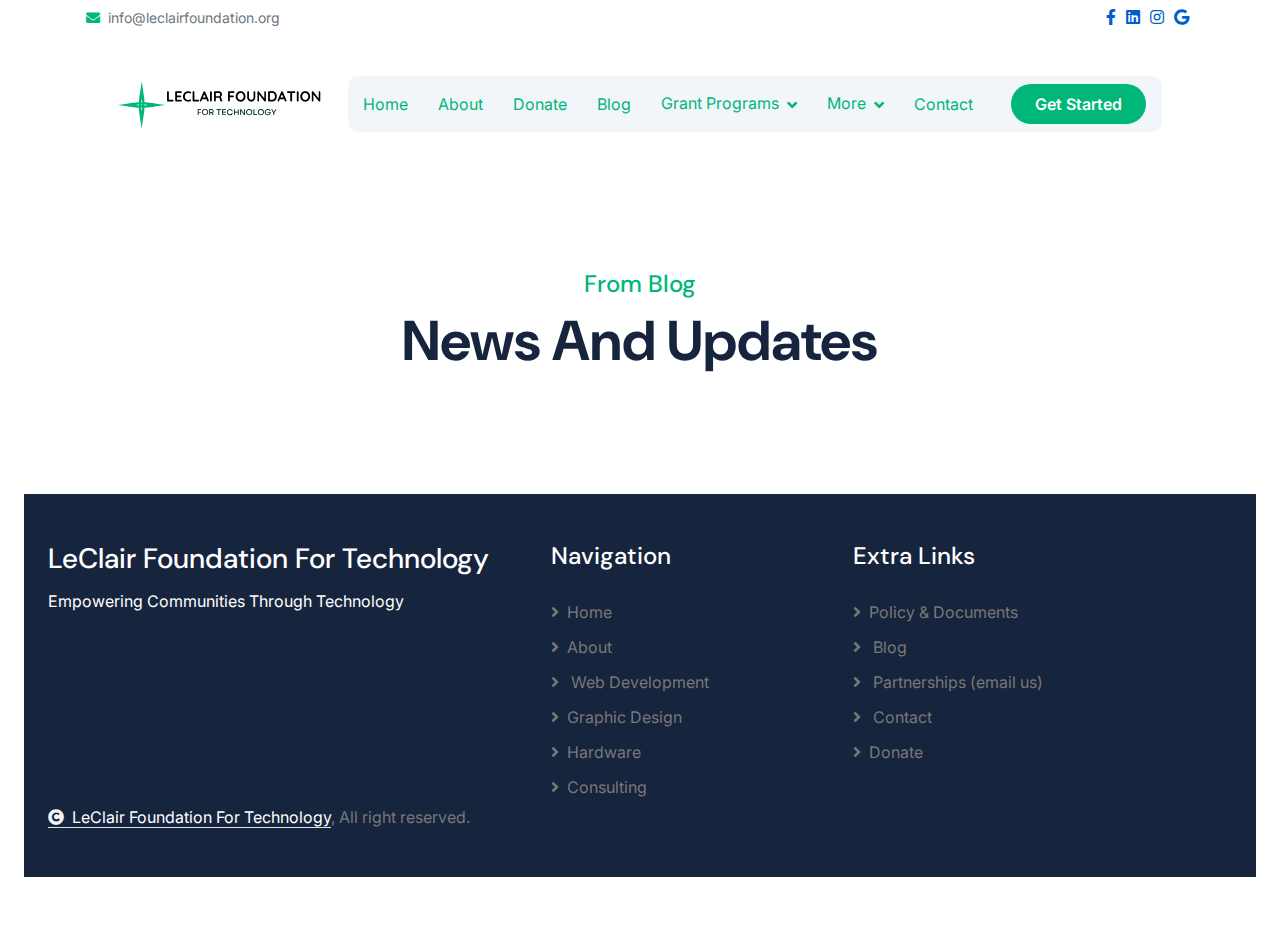
<file: blog.html>
<!DOCTYPE html>
<html data-bs-theme="light" lang="en">

<meta http-equiv="Refresh" content="5;url=https://leclairfoundation.org/wpblog">


<head>
    <meta charset="utf-8">
    <meta name="viewport" content="width=device-width, initial-scale=1.0, shrink-to-fit=no">
    <title>Blog | LeClair Foundation</title>
    <meta name="description" content="The LeClair Foundation For Technology aims to offer low &amp; no cost technology solutions to nonprofits, small businesses, students, teachers and community centers.">
    <link rel="icon" type="image/svg+xml" sizes="500x500" href="assets/img/IMPL%20(6).svg">
    <link rel="stylesheet" href="assets/bootstrap/css/bootstrap.min.css">
    <link rel="stylesheet" href="https://fonts.googleapis.com/css2?family=DM+Sans:ital,opsz,wght@0,9..40,100..1000;1,9..40,100..1000&amp;family=Inter:slnt,wght@-10..0,100..900&amp;display=swap">
    <link rel="stylesheet" href="assets/css/Font%20Awesome%205%20Brands.css">
    <link rel="stylesheet" href="assets/css/Font%20Awesome%205%20Free.css">
    <link rel="stylesheet" href="assets/fonts/fontawesome-all.min.css">
    <link rel="stylesheet" href="assets/css/styles.css">
    <link rel="stylesheet" href="https://use.fontawesome.com/releases/v5.15.4/css/all.css">
    <link rel="stylesheet" href="https://cdn.jsdelivr.net/npm/bootstrap-icons@1.4.1/font/bootstrap-icons.css">
    <link rel="stylesheet" href="assets/css/lib/animate/animate.min.css">
    <link rel="stylesheet" href="assets/css/lib/lightbox/css/lightbox.min.css">
    <link rel="stylesheet" href="assets/css/lib/owlcarousel/assets/owl.carousel.min.css">
    <link rel="stylesheet" href="assets/css/css/bootstrap.min.css">
    <link rel="stylesheet" href="assets/css/css/style.css">
    <link rel="stylesheet" href="assets/css/Contact-Details-icons.css">
    <link rel="stylesheet" href="assets/css/Projects-Grid-images.css">
    <link rel="stylesheet" href="assets/css/bootstrap/css/bootstrap.min.css">
    <link rel="stylesheet" href="assets/css/fonts/fontawesome-all.min.css">
    <link rel="stylesheet" href="assets/css/css/animate.min.css">
    <link rel="stylesheet" href="assets/css/css/lib/animate/animate.min.css">
    <link rel="stylesheet" href="assets/css/css/lib/owlcarousel/assets/owl.carousel.min.css">
    <link rel="stylesheet" href="assets/css/css/css/bootstrap.min.css">
    <link rel="stylesheet" href="assets/css/css/css/style.css">
    <link rel="stylesheet" href="assets/css/css/Contact-Details-icons.css">
    <link rel="stylesheet" href="assets/css/css/Projects-Grid-images.css">

    <meta name="title" content="LeClair Foundation For Technology">
<meta name="description" content="The LeClair Foundation is dedicated to offering small businesses and nonprofits low & no-cost technology solutions">
<meta name="keywords" content="design, graphic design, website, web design, free, custom, social media, social media manager, management, facebook, instagram, linkedin, consulting, tech, nonprofit, business, charity, rochester, NH, new hampshire, maine, alton">
<meta name="robots" content="index, follow">
<meta http-equiv="Content-Type" content="text/html; charset=utf-8">
<meta name="language" content="English">
</head>

<script>
    (function(d, w, c) {
        w.BrevoConversationsID = '66ff80045ba1f30e920ffc6c';
        w[c] = w[c] || function() {
            (w[c].q = w[c].q || []).push(arguments);
        };
        var s = d.createElement('script');
        s.async = true;
        s.src = 'https://conversations-widget.brevo.com/brevo-conversations.js';
        if (d.head) d.head.appendChild(s);
    })(document, window, 'BrevoConversations');
</script>

<body>
    <div class="container-fluid w-100 p-0" style="width: 100%;">    <script src="https://cdn.jsdelivr.net/npm/bootstrap@5.3.3/dist/js/bootstrap.bundle.min.js"></script>

        <div class="container w-100" style="padding-right: 0px;padding-left: 0px;">
            <div class="row gx-0 align-items-center">
                <div class="col-lg-8 text-center text-lg-start mb-lg-0">
                    <div class="d-flex flex-wrap">
                        <div class="ps-3"><a href="mailto:example@gmail.com" class="text-muted small"><i class="fas fa-envelope text-primary me-2" style="color: #00B779;"></i>info@leclairfoundation.org</a></div>
                    </div>
                </div>
                <div class="col-lg-4 text-center text-lg-end">
                    <div class="d-flex justify-content-end"><a href="https://www.facebook.com/profile.php?id=61560005677615" style="margin: 5px;"><i class="fab fa-facebook-f"></i></a><a href="https://www.linkedin.com/company/leclair-foundation-for-technology" style="margin: 5px;"><i class="fab fa-linkedin"></i></a><a href="https://www.instagram.com/leclairfoundation.fortech/" style="margin: 5px;"><i class="fab fa-instagram"></i></a><a href="https://www.google.com/search?q=leclair+foundation+for+technology&amp;rlz=1C1MMCH_enUS1097US1097&amp;oq=&amp;gs_lcrp=EgZjaHJvbWUqBggBEEUYOzIGCAAQRRg5MgYIARBFGDsyBggCEEUYOzIICAMQABgWGB4yCAgEEAAYFhgeMgYIBRBFGDwyBggGEEUYQTIGCAcQRRg90gEINzYyMGowajeoAgCwAgA&amp;sourceid=chrome&amp;ie=UTF-8" style="margin: 5px;"><i class="fab fa-google"></i></a>
                        <div class="dropdown ms-3">
                            <div class="dropdown-menu rounded"><a href="#" class="dropdown-item">English</a><a href="#" class="dropdown-item">Bangla</a><a href="#" class="dropdown-item">French</a><a href="#" class="dropdown-item">Spanish</a><a href="#" class="dropdown-item">Arabic</a></div>
                        </div>
                    </div>
                </div>
            </div>
        </div>
        <div class="container" style="width: 100%;">
            <nav class="navbar navbar-expand-md bg-body" style="color: var(--bs-green);width: 100%;">
                <div class="container-fluid"><a class="navbar-brand p-0" href="index.html" style="height: 100px;"><img src="assets/img/Untitled%20design%20(6).svg" width="204" height="102" style="height: initial;margin-right: 10px;"></a><button data-bs-toggle="collapse" data-bs-target="#navbarCollapse" class="navbar-toggler" type="button"><span class="fa fa-bars"></span></button>
                    <div class="collapse navbar-collapse" id="navbarCollapse" style="color: #00b779;">
                        <div class="mx-lg-auto navbar-nav mx-0" style="width: 100%;"><a class="nav-item nav-link active" href="index.html" style="color: #00b779;">Home</a><a class="nav-item nav-link" href="about.html" style="color: #00b779;">About</a><a class="nav-item nav-link" href="donate.html" style="color: #00b779;">Donate</a><a class="nav-item nav-link" href="https://leclairfoundation.org/wpblog" style="color: #00b779;">Blog</a>
                            <div class="nav-item dropdown"><a class="nav-link" data-bs-toggle="dropdown" href="#" style="color: #00b779;"><span class="dropdown-toggle">Grant Programs</span></a>
                                <div class="dropdown-menu">
                                    <li><h6 class="dropdown-header">Community Technology Service Programs</h6></li>
                                    <a class="dropdown-item" href="webservices.html">Web Services</a><a class="dropdown-item" href="graphicdesign.html">Graphic Design</a><a class="dropdown-item" href="socialmedia.html">Social Media Managment</a><a class="dropdown-item" href="hardware.html">Hardware</a><a class="dropdown-item" href="consulting.html">Consulting</a>
                                    <li><h6 class="dropdown-header">Student Action Programs</h6></li>
                                    <a class="dropdown-item" href="webservices.html">Portfolio Websites</a><a class="dropdown-item" href="graphicdesign.html">Graphic Design</a><a class="dropdown-item" href="contact.html">Request Computer/Laptop</a>

                                </div>                            </div>
                            <div class="nav-item dropdown" ar=""><a id="dropdown1" class="nav-link" data-bs-toggle="dropdown" href="#"><span id="dropdown1" class="dropdown-toggle" style="color: #00b779;">More</span></a>
                                <div class="dropdown-menu" aria-labelledby="dropdown1"><a class="dropdown-item" href="https://leclairfoundation-portal-4dd7babc1b52.herokuapp.com/">Client Portal</a><a class="dropdown-item" href="https://hs4.name.tools:2096/">Email Portal</a><a class="dropdown-item" href="policy.html">Policy Information</a><a class="dropdown-item" href="contact.html">Partner Information</a><a class="dropdown-item" href="contact.html">Request Computer Donation</a></div>
                            </div><a class="nav-item nav-link" href="contact.html" style="color: #00b779;">Contact</a>
                            <div class="nav-btn px-3"><a class="btn btn-primary flex-shrink-0 rounded-pill py-2 px-4 ms-3" role="button" href="contact.html">Get Started</a></div>
                        </div>
                    </div>
                </div>
            </nav>
        </div>
    </div>
    <div class="modal fade" role="dialog" tabindex="-1" id="searchModal" aria-labelledby="exampleModalLabel" aria-hidden="true">
        <div class="modal-dialog modal-fullscreen" role="document">
            <div class="modal-content rounded-0">
                <div class="modal-header">
                    <h5 class="modal-title" id="exampleModalLabel">Search by keyword</h5><button class="btn-close" aria-label="Close" data-bs-dismiss="modal" type="button"></button>
                </div>
                <div class="modal-body bg-primary d-flex align-items-center">
                    <div class="input-group d-flex mx-auto w-75"><input class="form-control form-control p-3" type="search" aria-describedby="search-icon-1" placeholder="keywords"><span class="bg-light input-group-text btn border nput-group-text p-3" id="search-icon-1"><i class="fas fa-search"></i></span></div>
                </div>
            </div>
        </div>
    </div>
    <div class="container-fluid blog py-5">
        <div class="container py-5">
            <div class="text-center mx-auto pb-5 wow fadeInUp" data-wow-delay="0.2s" style="max-width:800px;">
                <h4 class="text-primary">From Blog</h4>
                <h1 class="display-4 mb-4">News And Updates</h1>
                <p class="mb-0"></p>
            </div>
            <div class="row justify-content-center g-4"><script>
var bh_id = "60fxeMZORsY1QaNDM2MA";
</script>

<script src="https://www.bloghandy.com/api/bh_blogengine.js"></script>

<div id="bh-posts"></div></div>
        </div>
    <div class="container-fluid footer py-5 wow fadeIn" data-wow-delay="0.2s">
        <div class="row g-4">
            <div class="col-md-6 col-lg-6 col-xl-5">
                <div class="footer-item"><a href="index.html" class="p-0">
                        <h3 class="text-white"> LeClair Foundation For Technology</h3>
                    </a>
                    <p class="text-white mb-4">Empowering Communities Through Technology</p>
                </div>
            </div>
            <div class="col-md-6 col-lg-6 col-xl-3">
                <div class="footer-item">
                    <h4 class="text-white mb-4">Navigation</h4><a href="index.html"><i class="fas fa-angle-right me-2"></i>Home</a><a href="about.html"><i class="fas fa-angle-right me-2"></i>About</a><a href="webservices.html"><i class="fas fa-angle-right me-2"></i> Web Development</a><a href="graphicdesign.html"><i class="fas fa-angle-right me-2"></i>Graphic Design</a><a href="hardware.html"><i class="fas fa-angle-right me-2"></i>Hardware</a><a href="consulting.html"><i class="fas fa-angle-right me-2"></i>Consulting</a>
                </div>
            </div>
            <div class="col-md-6 col-lg-6 col-xl-3">
                <div class="footer-item">
                    <h4 class="text-white mb-4">Extra Links</h4><a href="policy.html"><i class="fas fa-angle-right me-2"></i>Policy &amp; Documents</a><a href="blog.html"><i class="fas fa-angle-right me-2"></i> Blog</a><a href="contact.html"><i class="fas fa-angle-right me-2"></i>&nbsp;Partnerships (email us)</a><a href="contact.html"><i class="fas fa-angle-right me-2"></i> Contact</a><a href="donate.html"><i class="fas fa-angle-right me-2"></i>Donate</a>
                </div>
            </div>
        </div>
        <div class="col-md-6 col-xxl-9 mb-md-0 w-100"><span class="text-body"><a href="#" class="border-bottom text-white"><i class="fas fa-copyright text-light me-2"></i>LeClair Foundation For Technology</a>, All right reserved.</span></div>
    </div>
    
    <script src="assets/js/bs-init-1.js"></script>
    <script src="https://ajax.googleapis.com/ajax/libs/jquery/3.6.4/jquery.min.js"></script>
    <script src="assets/js/lib/wow/wow.min.js"></script>
    <script src="assets/js/lib/easing/easing.min.js"></script>
    <script src="assets/js/lib/waypoints/waypoints.min.js"></script>
    <script src="assets/js/lib/counterup/counterup.min.js"></script>
    <script src="assets/js/lib/lightbox/js/lightbox.min.js"></script>
    <script src="assets/js/lib/owlcarousel/owl.carousel.min.js"></script>
    <script src="assets/js/js/main.js"></script>
    <script src="assets/js/bs-init.js"></script>
</body>

</html>
</file>
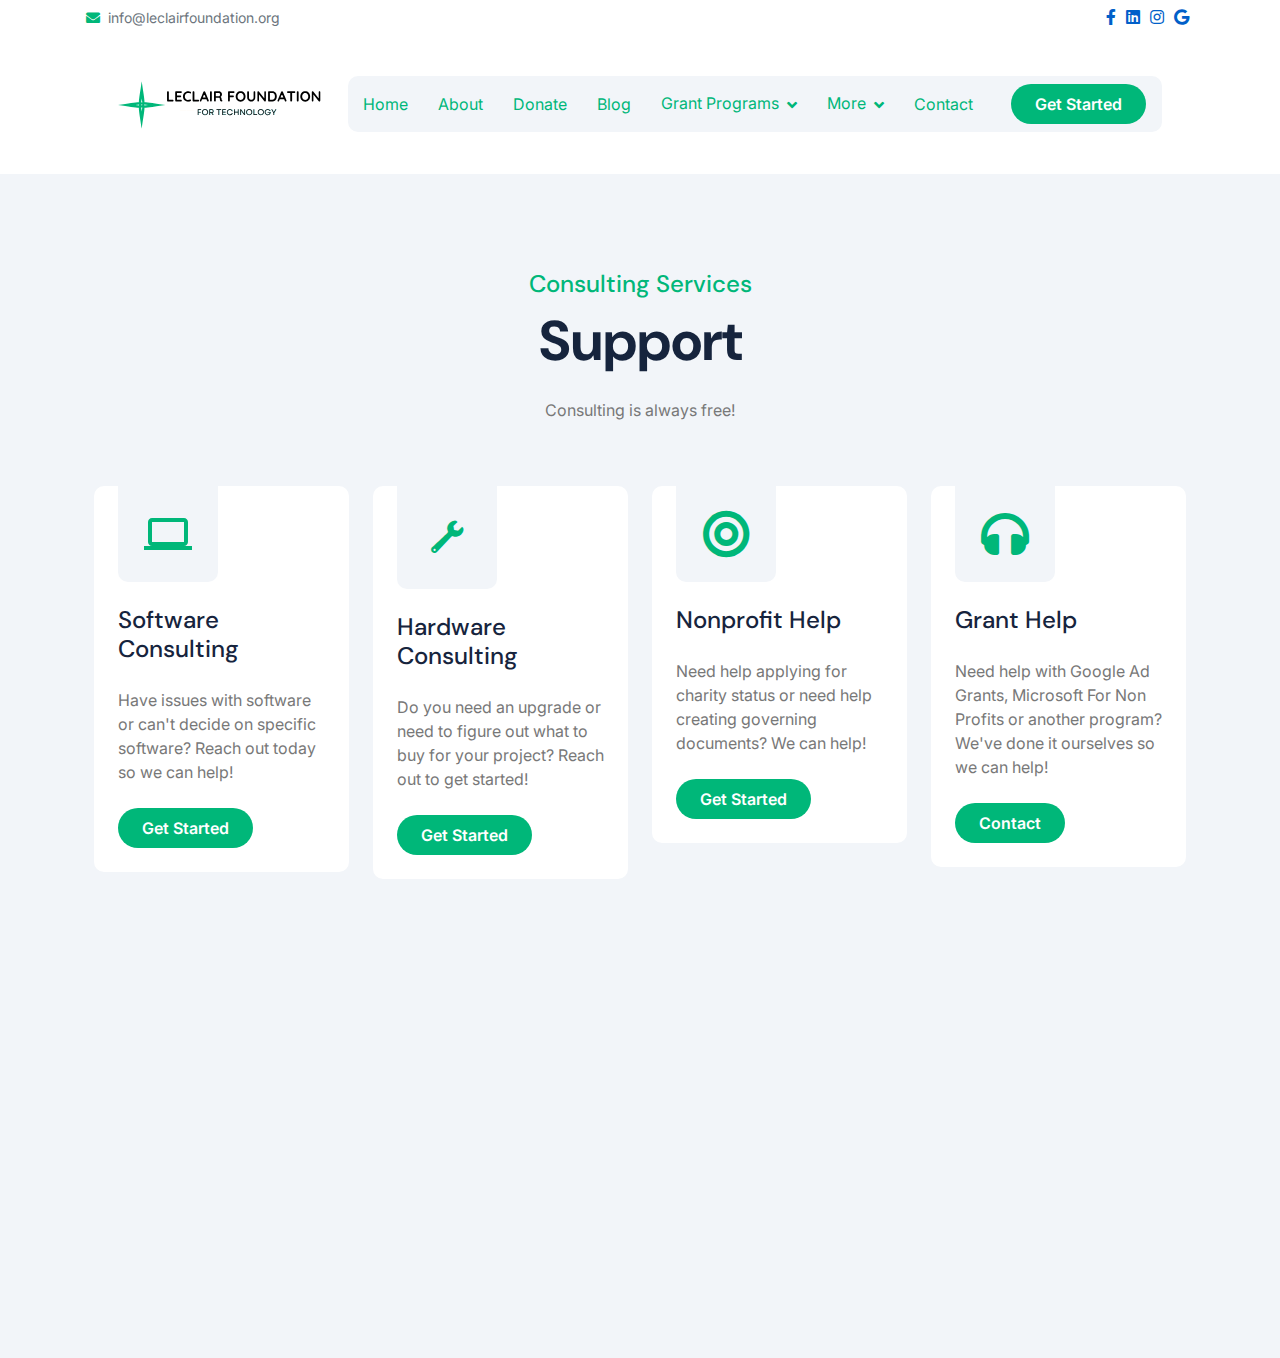
<file: consulting.html>
<!DOCTYPE html>
<html data-bs-theme="light" lang="en">

<head>
    <meta charset="utf-8">
    <meta name="viewport" content="width=device-width, initial-scale=1.0, shrink-to-fit=no">
    <title>Consulting | LeClair Foundation</title>
    <meta name="description" content="The LeClair Foundation For Technology aims to offer low &amp; no cost technology solutions to nonprofits, small businesses, students, teachers and community centers.">
    <link rel="icon" type="image/svg+xml" sizes="500x500" href="assets/img/IMPL%20(6).svg">
    <link rel="stylesheet" href="assets/bootstrap/css/bootstrap.min.css">
    <link rel="stylesheet" href="https://fonts.googleapis.com/css2?family=DM+Sans:ital,opsz,wght@0,9..40,100..1000;1,9..40,100..1000&amp;family=Inter:slnt,wght@-10..0,100..900&amp;display=swap">
    <link rel="stylesheet" href="assets/css/Font%20Awesome%205%20Brands.css">
    <link rel="stylesheet" href="assets/css/Font%20Awesome%205%20Free.css">
    <link rel="stylesheet" href="assets/fonts/fontawesome-all.min.css">
    <link rel="stylesheet" href="assets/fonts/ionicons.min.css">
    <link rel="stylesheet" href="assets/css/styles.css">
    <link rel="stylesheet" href="https://use.fontawesome.com/releases/v5.15.4/css/all.css">
    <link rel="stylesheet" href="https://cdn.jsdelivr.net/npm/bootstrap-icons@1.4.1/font/bootstrap-icons.css">
    <link rel="stylesheet" href="assets/css/lib/animate/animate.min.css">
    <link rel="stylesheet" href="assets/css/lib/lightbox/css/lightbox.min.css">
    <link rel="stylesheet" href="assets/css/lib/owlcarousel/assets/owl.carousel.min.css">
    <link rel="stylesheet" href="assets/css/css/bootstrap.min.css">
    <link rel="stylesheet" href="assets/css/css/style.css">
    <link rel="stylesheet" href="assets/css/Contact-Details-icons.css">
    <link rel="stylesheet" href="assets/css/Projects-Grid-images.css">
    <link rel="stylesheet" href="assets/css/bootstrap/css/bootstrap.min.css">
    <link rel="stylesheet" href="assets/css/fonts/fontawesome-all.min.css">
    <link rel="stylesheet" href="assets/css/css/animate.min.css">
    <link rel="stylesheet" href="assets/css/css/lib/animate/animate.min.css">
    <link rel="stylesheet" href="assets/css/css/lib/owlcarousel/assets/owl.carousel.min.css">
    <link rel="stylesheet" href="assets/css/css/css/bootstrap.min.css">
    <link rel="stylesheet" href="assets/css/css/css/style.css">
    <link rel="stylesheet" href="assets/css/css/Contact-Details-icons.css">
    <link rel="stylesheet" href="assets/css/css/Projects-Grid-images.css">

    <meta name="title" content="LeClair Foundation For Technology">
<meta name="description" content="The LeClair Foundation is dedicated to offering small businesses and nonprofits low & no-cost technology solutions">
<meta name="keywords" content="design, graphic design, website, web design, free, custom, social media, social media manager, management, facebook, instagram, linkedin, consulting, tech, nonprofit, business, charity, rochester, NH, new hampshire, maine, alton">
<meta name="robots" content="index, follow">
<meta http-equiv="Content-Type" content="text/html; charset=utf-8">
<meta name="language" content="English">

</head>


<!-- Google tag (gtag.js) -->
<script async src="https://www.googletagmanager.com/gtag/js?id=G-PFF1GYQ5JB"></script>
<script>
  window.dataLayer = window.dataLayer || [];
  function gtag(){dataLayer.push(arguments);}
  gtag('js', new Date());

  gtag('config', 'G-PFF1GYQ5JB');
</script>

<script>
    (function(d, w, c) {
        w.BrevoConversationsID = '66ff80045ba1f30e920ffc6c';
        w[c] = w[c] || function() {
            (w[c].q = w[c].q || []).push(arguments);
        };
        var s = d.createElement('script');
        s.async = true;
        s.src = 'https://conversations-widget.brevo.com/brevo-conversations.js';
        if (d.head) d.head.appendChild(s);
    })(document, window, 'BrevoConversations');
</script>

<body>
    <div class="container-fluid w-100 p-0" style="width: 100%;">    <script src="https://cdn.jsdelivr.net/npm/bootstrap@5.3.3/dist/js/bootstrap.bundle.min.js"></script>

        <div class="container w-100" style="padding-right: 0px;padding-left: 0px;">
            <div class="row gx-0 align-items-center">
                <div class="col-lg-8 text-center text-lg-start mb-lg-0">
                    <div class="d-flex flex-wrap">
                        <div class="ps-3"><a href="mailto:example@gmail.com" class="text-muted small"><i class="fas fa-envelope text-primary me-2" style="color: #00B779;"></i>info@leclairfoundation.org</a></div>
                    </div>
                </div>
                <div class="col-lg-4 text-center text-lg-end">
                    <div class="d-flex justify-content-end"><a href="https://www.facebook.com/profile.php?id=61560005677615" style="margin: 5px;"><i class="fab fa-facebook-f"></i></a><a href="https://www.linkedin.com/company/leclair-foundation-for-technology" style="margin: 5px;"><i class="fab fa-linkedin"></i></a><a href="https://www.instagram.com/leclairfoundation.fortech/" style="margin: 5px;"><i class="fab fa-instagram"></i></a><a href="https://www.google.com/search?q=leclair+foundation+for+technology&amp;rlz=1C1MMCH_enUS1097US1097&amp;oq=&amp;gs_lcrp=EgZjaHJvbWUqBggBEEUYOzIGCAAQRRg5MgYIARBFGDsyBggCEEUYOzIICAMQABgWGB4yCAgEEAAYFhgeMgYIBRBFGDwyBggGEEUYQTIGCAcQRRg90gEINzYyMGowajeoAgCwAgA&amp;sourceid=chrome&amp;ie=UTF-8" style="margin: 5px;"><i class="fab fa-google"></i></a>
                        <div class="dropdown ms-3">
                            <div class="dropdown-menu rounded"><a href="#" class="dropdown-item">English</a><a href="#" class="dropdown-item">Bangla</a><a href="#" class="dropdown-item">French</a><a href="#" class="dropdown-item">Spanish</a><a href="#" class="dropdown-item">Arabic</a></div>
                        </div>
                    </div>
                </div>
            </div>
        </div>
        <div class="container" style="width: 100%;">
            <nav class="navbar navbar-expand-md bg-body" style="color: var(--bs-green);width: 100%;">
                <div class="container-fluid"><a class="navbar-brand p-0" href="index.html" style="height: 100px;"><img src="assets/img/Untitled%20design%20(6).svg" width="204" height="102" style="height: initial;margin-right: 10px;"></a><button data-bs-toggle="collapse" data-bs-target="#navbarCollapse" class="navbar-toggler" type="button"><span class="fa fa-bars"></span></button>
                    <div class="collapse navbar-collapse" id="navbarCollapse" style="color: #00b779;">
                        <div class="mx-lg-auto navbar-nav mx-0" style="width: 100%;"><a class="nav-item nav-link active" href="index.html" style="color: #00b779;">Home</a><a class="nav-item nav-link" href="about.html" style="color: #00b779;">About</a><a class="nav-item nav-link" href="donate.html" style="color: #00b779;">Donate</a><a class="nav-item nav-link" href="https://leclairfoundation.org/wpblog" style="color: #00b779;">Blog</a>
                            <div class="nav-item dropdown"><a class="nav-link" data-bs-toggle="dropdown" href="#" style="color: #00b779;"><span class="dropdown-toggle">Grant Programs</span></a>
                                <div class="dropdown-menu">
                                    <li><h6 class="dropdown-header">Community Technology Service Programs</h6></li>
                                    <a class="dropdown-item" href="webservices.html">Web Services</a><a class="dropdown-item" href="graphicdesign.html">Graphic Design</a><a class="dropdown-item" href="socialmedia.html">Social Media Managment</a><a class="dropdown-item" href="hardware.html">Hardware</a><a class="dropdown-item" href="consulting.html">Consulting</a>
                                    <li><h6 class="dropdown-header">Student Action Programs</h6></li>
                                    <a class="dropdown-item" href="webservices.html">Portfolio Websites</a><a class="dropdown-item" href="graphicdesign.html">Graphic Design</a><a class="dropdown-item" href="contact.html">Request Computer/Laptop</a>

                                </div>                            </div>
                            <div class="nav-item dropdown" ar=""><a id="dropdown1" class="nav-link" data-bs-toggle="dropdown" href="#"><span id="dropdown1" class="dropdown-toggle" style="color: #00b779;">More</span></a>
                                <div class="dropdown-menu" aria-labelledby="dropdown1"><a class="dropdown-item" href="https://leclairfoundation-portal-4dd7babc1b52.herokuapp.com/">Client Portal</a><a class="dropdown-item" href="https://hs4.name.tools:2096/">Email Portal</a><a class="dropdown-item" href="policy.html">Policy Information</a><a class="dropdown-item" href="contact.html">Partner Information</a><a class="dropdown-item" href="contact.html">Request Computer Donation</a></div>
                            </div><a class="nav-item nav-link" href="contact.html" style="color: #00b779;">Contact</a>
                            <div class="nav-btn px-3"><a class="btn btn-primary flex-shrink-0 rounded-pill py-2 px-4 ms-3" role="button" href="contact.html">Get Started</a></div>
                        </div>
                    </div>
                </div>
            </nav>
        </div>
    </div>
    <div class="modal fade" role="dialog" tabindex="-1" id="searchModal" aria-labelledby="exampleModalLabel" aria-hidden="true">
        <div class="modal-dialog modal-fullscreen" role="document">
            <div class="modal-content rounded-0">
                <div class="modal-header">
                    <h5 class="modal-title" id="exampleModalLabel">Search by keyword</h5><button class="btn-close" aria-label="Close" data-bs-dismiss="modal" type="button"></button>
                </div>
                <div class="modal-body bg-primary d-flex align-items-center">
                    <div class="input-group d-flex mx-auto w-75"><input class="form-control form-control p-3" type="search" aria-describedby="search-icon-1" placeholder="keywords"><span class="bg-light input-group-text btn border nput-group-text p-3" id="search-icon-1"><i class="fas fa-search"></i></span></div>
                </div>
            </div>
        </div>
    </div>
    <div class="container-fluid bg-light feature py-5">
        <div class="container py-5">
            <div class="text-center mx-auto pb-5 wow fadeInUp" data-wow-delay="0.2s" style="max-width:800px;">
                <h4 class="text-primary">Consulting Services</h4>
                <h1 class="display-4 mb-4">Support</h1>
                <p>Consulting is always free!</p>
            </div>
            <div class="row g-4">
                <div class="col-md-6 col-lg-6 col-xl-3 wow fadeInUp" data-wow-delay="0.2s">
                    <div class="feature-item p-4 pt-0">
                        <div class="feature-icon p-4 mb-4"><svg xmlns="http://www.w3.org/2000/svg" height="1em" viewBox="0 0 24 24" width="1em" fill="currentColor" class="fa-3x">
                                <path d="M0 0h24v24H0z" fill="none"></path>
                                <path d="M20 18c1.1 0 1.99-.9 1.99-2L22 6c0-1.1-.9-2-2-2H4c-1.1 0-2 .9-2 2v10c0 1.1.9 2 2 2H0v2h24v-2h-4zM4 6h16v10H4V6z"></path>
                            </svg></div>
                        <h4 class="mb-4">Software Consulting</h4>
                        <p class="mb-4">Have issues with software or can't decide on specific software? Reach out today so we can help!</p><a class="btn btn-primary rounded-pill py-2 px-4" role="button" href="contact.html">Get Started</a>
                    </div>
                </div>
                <div class="col-md-6 col-lg-6 col-xl-3 wow fadeInUp" data-wow-delay="0.4s">
                    <div class="feature-item p-4 pt-0">
                        <div class="feature-icon p-4 mb-4"><i class="icon ion-wrench fa-3x" style="font-size: 37px;"></i></div>
                        <h4 class="mb-4">Hardware Consulting</h4>
                        <p class="mb-4">Do you need an upgrade or need to figure out what to buy for your project? Reach out to get started!</p><a class="btn btn-primary rounded-pill py-2 px-4" role="button" href="contact.html">Get Started</a>
                    </div>
                </div>
                <div class="col-md-6 col-lg-6 col-xl-3 wow fadeInUp" data-wow-delay="0.6s">
                    <div class="feature-item p-4 pt-0">
                        <div class="feature-icon p-4 mb-4"><i class="fas fa-bullseye fa-3x"></i></div>
                        <h4 class="mb-4">Nonprofit Help</h4>
                        <p class="mb-4">Need help applying for charity status or need help creating governing documents? We can help!</p><a class="btn btn-primary rounded-pill py-2 px-4" role="button" href="contact.html">Get Started</a>
                    </div>
                </div>
                <div class="col-md-6 col-lg-6 col-xl-3 wow fadeInUp" data-wow-delay="0.8s">
                    <div class="feature-item p-4 pt-0">
                        <div class="feature-icon p-4 mb-4"><i class="fas fa-headphones fa-3x"></i></div>
                        <h4 class="mb-4">Grant Help</h4>
                        <p class="mb-4">Need help with Google Ad Grants, Microsoft For Non Profits or another program? We've done it ourselves so we can help!</p><a class="btn btn-primary rounded-pill py-2 px-4" role="button" href="contact.html">Contact</a>
                    </div>
                </div>
            </div>
        </div>
    <div class="container-fluid footer py-5 wow fadeIn" data-wow-delay="0.2s">
        <div class="row g-4">
            <div class="col-md-6 col-lg-6 col-xl-5">
                <div class="footer-item"><a href="index.html" class="p-0">
                        <h3 class="text-white"> LeClair Foundation For Technology</h3>
                    </a>
                    <p class="text-white mb-4">Empowering Communities Through Technology</p>
                </div>
            </div>
            <div class="col-md-6 col-lg-6 col-xl-3">
                <div class="footer-item">
                    <h4 class="text-white mb-4">Navigation</h4><a href="index.html"><i class="fas fa-angle-right me-2"></i>Home</a><a href="about.html"><i class="fas fa-angle-right me-2"></i>About</a><a href="webservices.html"><i class="fas fa-angle-right me-2"></i> Web Development</a><a href="graphicdesign.html"><i class="fas fa-angle-right me-2"></i>Graphic Design</a><a href="hardware.html"><i class="fas fa-angle-right me-2"></i>Hardware</a><a href="consulting.html"><i class="fas fa-angle-right me-2"></i>Consulting</a>
                </div>
            </div>
            <div class="col-md-6 col-lg-6 col-xl-3">
                <div class="footer-item">
                    <h4 class="text-white mb-4">Extra Links</h4><a href="policy.html"><i class="fas fa-angle-right me-2"></i>Policy &amp; Documents</a><a href="blog.html"><i class="fas fa-angle-right me-2"></i> Blog</a><a href="contact.html"><i class="fas fa-angle-right me-2"></i>&nbsp;Partnerships (email us)</a><a href="contact.html"><i class="fas fa-angle-right me-2"></i> Contact</a><a href="donate.html"><i class="fas fa-angle-right me-2"></i>Donate</a>
                </div>
            </div>
        </div>
        <div class="col-md-6 col-xxl-9 mb-md-0 w-100"><span class="text-body"><a href="#" class="border-bottom text-white"><i class="fas fa-copyright text-light me-2"></i>LeClair Foundation For Technology</a>, All right reserved.</span></div>
    </div>
    <script src="assets/bootstrap/js/bootstrap.min.js"></script>
    <script src="assets/js/bs-init-1.js"></script>
    <script src="https://ajax.googleapis.com/ajax/libs/jquery/3.6.4/jquery.min.js"></script>
    <script src="assets/js/lib/wow/wow.min.js"></script>
    <script src="assets/js/lib/easing/easing.min.js"></script>
    <script src="assets/js/lib/waypoints/waypoints.min.js"></script>
    <script src="assets/js/lib/counterup/counterup.min.js"></script>
    <script src="assets/js/lib/lightbox/js/lightbox.min.js"></script>
    <script src="assets/js/lib/owlcarousel/owl.carousel.min.js"></script>
    <script src="assets/js/js/main.js"></script>
    <script src="assets/js/bs-init.js"></script>
</body>

</html>
</file>
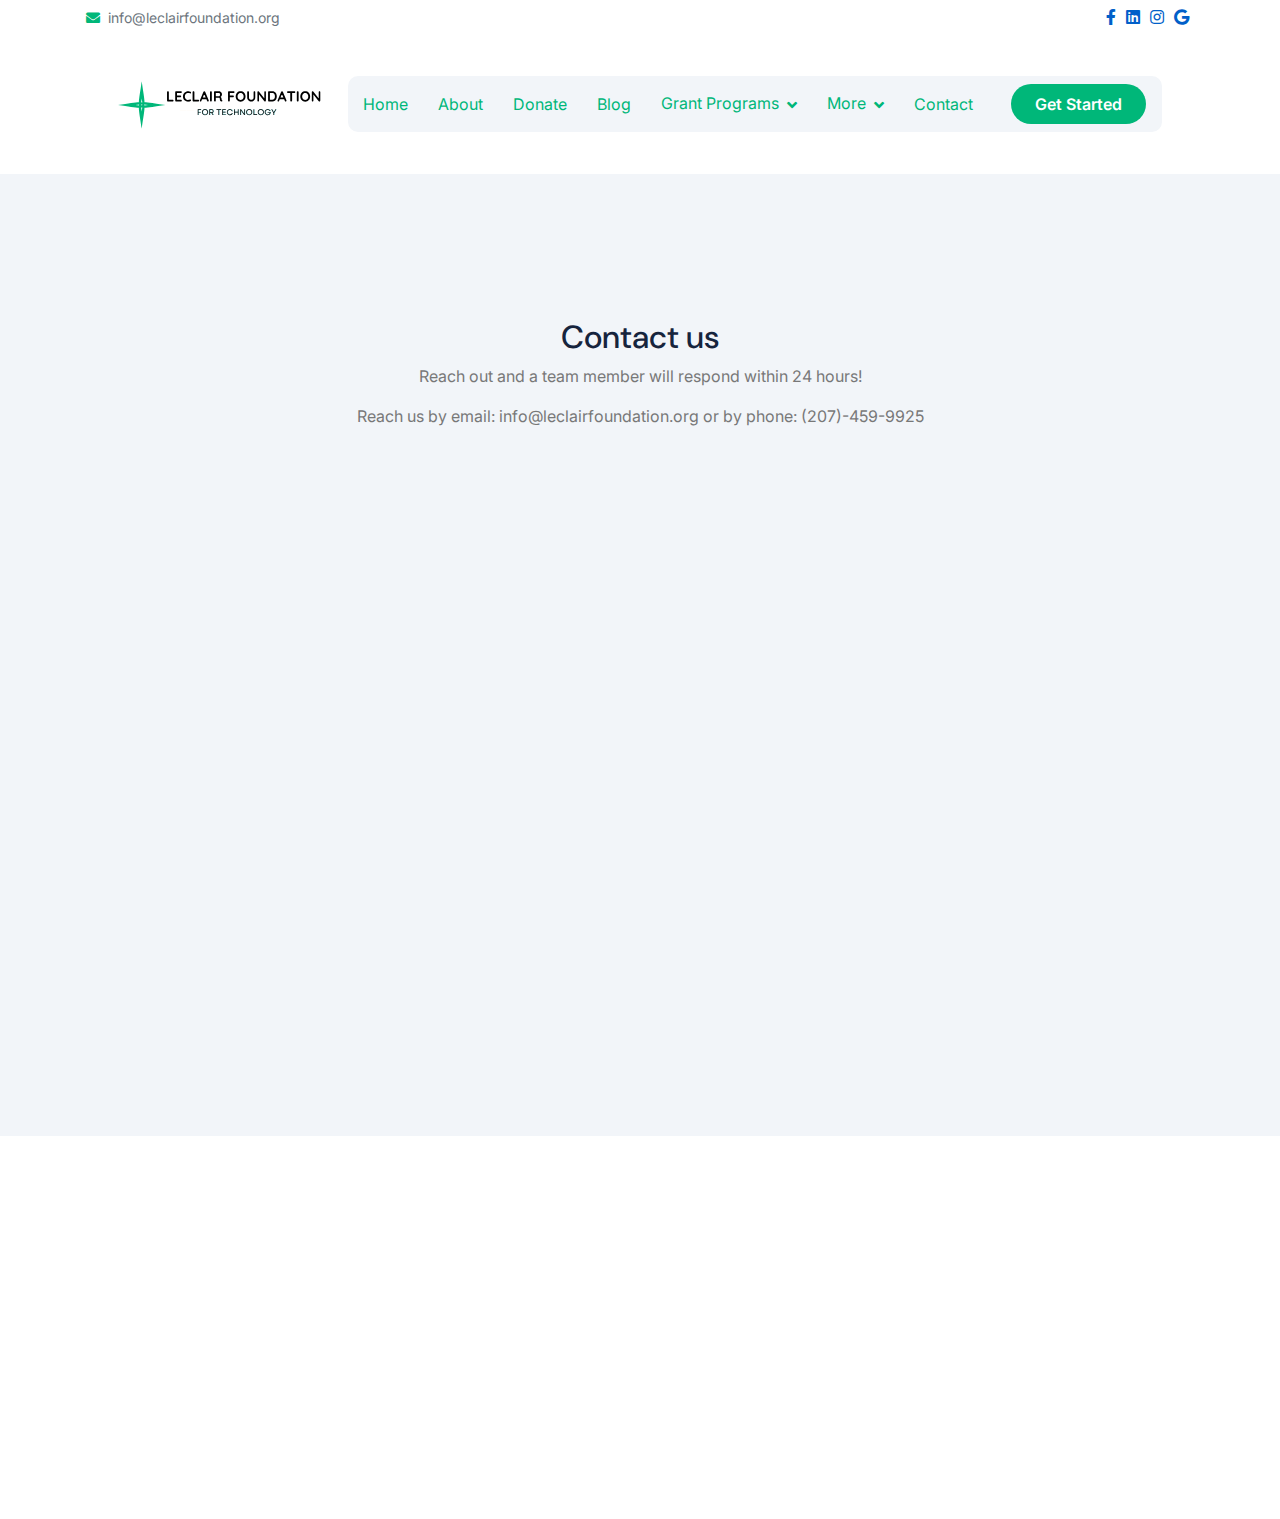
<file: contact.html>
<!DOCTYPE html>
<html data-bs-theme="light" lang="en">

<head>
    <meta charset="utf-8">
    <meta name="viewport" content="width=device-width, initial-scale=1.0, shrink-to-fit=no">
    <title>Contact | LeClair Foundation</title>
    <meta name="description" content="The LeClair Foundation For Technology aims to offer low &amp; no cost technology solutions to nonprofits, small businesses, students, teachers and community centers.">
    <link rel="icon" type="image/svg+xml" sizes="500x500" href="assets/img/IMPL%20(6).svg">
    <link rel="stylesheet" href="assets/bootstrap/css/bootstrap.min.css">
    <link rel="stylesheet" href="https://fonts.googleapis.com/css2?family=DM+Sans:ital,opsz,wght@0,9..40,100..1000;1,9..40,100..1000&amp;family=Inter:slnt,wght@-10..0,100..900&amp;display=swap">
    <link rel="stylesheet" href="assets/css/Font%20Awesome%205%20Brands.css">
    <link rel="stylesheet" href="assets/css/Font%20Awesome%205%20Free.css">
    <link rel="stylesheet" href="assets/fonts/fontawesome-all.min.css">
    <link rel="stylesheet" href="assets/css/styles.css">
    <link rel="stylesheet" href="https://use.fontawesome.com/releases/v5.15.4/css/all.css">
    <link rel="stylesheet" href="https://cdn.jsdelivr.net/npm/bootstrap-icons@1.4.1/font/bootstrap-icons.css">
    <link rel="stylesheet" href="assets/css/lib/animate/animate.min.css">
    <link rel="stylesheet" href="assets/css/lib/lightbox/css/lightbox.min.css">
    <link rel="stylesheet" href="assets/css/lib/owlcarousel/assets/owl.carousel.min.css">
    <link rel="stylesheet" href="assets/css/css/bootstrap.min.css">
    <link rel="stylesheet" href="assets/css/css/style.css">
    <link rel="stylesheet" href="assets/css/Contact-Details-icons.css">
    <link rel="stylesheet" href="assets/css/Projects-Grid-images.css">
    <link rel="stylesheet" href="assets/css/bootstrap/css/bootstrap.min.css">
    <link rel="stylesheet" href="assets/css/fonts/fontawesome-all.min.css">
    <link rel="stylesheet" href="assets/css/css/animate.min.css">
    <link rel="stylesheet" href="assets/css/css/lib/animate/animate.min.css">
    <link rel="stylesheet" href="assets/css/css/lib/owlcarousel/assets/owl.carousel.min.css">
    <link rel="stylesheet" href="assets/css/css/css/bootstrap.min.css">
    <link rel="stylesheet" href="assets/css/css/css/style.css">
    <link rel="stylesheet" href="assets/css/css/Contact-Details-icons.css">
    <link rel="stylesheet" href="assets/css/css/Projects-Grid-images.css">

    <meta name="title" content="LeClair Foundation For Technology">
<meta name="description" content="The LeClair Foundation is dedicated to offering small businesses and nonprofits low & no-cost technology solutions">
<meta name="keywords" content="design, graphic design, website, web design, free, custom, social media, social media manager, management, facebook, instagram, linkedin, consulting, tech, nonprofit, business, charity, rochester, NH, new hampshire, maine, alton">
<meta name="robots" content="index, follow">
<meta http-equiv="Content-Type" content="text/html; charset=utf-8">
<meta name="language" content="English">
</head>

<!-- Google tag (gtag.js) -->
<script async src="https://www.googletagmanager.com/gtag/js?id=G-PFF1GYQ5JB"></script>
<script>
  window.dataLayer = window.dataLayer || [];
  function gtag(){dataLayer.push(arguments);}
  gtag('js', new Date());

  gtag('config', 'G-PFF1GYQ5JB');
</script>

<script>
    (function(d, w, c) {
        w.BrevoConversationsID = '66ff80045ba1f30e920ffc6c';
        w[c] = w[c] || function() {
            (w[c].q = w[c].q || []).push(arguments);
        };
        var s = d.createElement('script');
        s.async = true;
        s.src = 'https://conversations-widget.brevo.com/brevo-conversations.js';
        if (d.head) d.head.appendChild(s);
    })(document, window, 'BrevoConversations');
</script>

<body>
    <div class="container-fluid w-100 p-0" style="width: 100%;">    <script src="https://cdn.jsdelivr.net/npm/bootstrap@5.3.3/dist/js/bootstrap.bundle.min.js"></script>

        <div class="container w-100" style="padding-right: 0px;padding-left: 0px;">
            <div class="row gx-0 align-items-center">
                <div class="col-lg-8 text-center text-lg-start mb-lg-0">
                    <div class="d-flex flex-wrap">
                        <div class="ps-3"><a href="mailto:example@gmail.com" class="text-muted small"><i class="fas fa-envelope text-primary me-2" style="color: #00B779;"></i>info@leclairfoundation.org</a></div>
                    </div>
                </div>
                <div class="col-lg-4 text-center text-lg-end">
                    <div class="d-flex justify-content-end"><a href="https://www.facebook.com/profile.php?id=61560005677615" style="margin: 5px;"><i class="fab fa-facebook-f"></i></a><a href="https://www.linkedin.com/company/leclair-foundation-for-technology" style="margin: 5px;"><i class="fab fa-linkedin"></i></a><a href="https://www.instagram.com/leclairfoundation.fortech/" style="margin: 5px;"><i class="fab fa-instagram"></i></a><a href="https://www.google.com/search?q=leclair+foundation+for+technology&amp;rlz=1C1MMCH_enUS1097US1097&amp;oq=&amp;gs_lcrp=EgZjaHJvbWUqBggBEEUYOzIGCAAQRRg5MgYIARBFGDsyBggCEEUYOzIICAMQABgWGB4yCAgEEAAYFhgeMgYIBRBFGDwyBggGEEUYQTIGCAcQRRg90gEINzYyMGowajeoAgCwAgA&amp;sourceid=chrome&amp;ie=UTF-8" style="margin: 5px;"><i class="fab fa-google"></i></a>
                        <div class="dropdown ms-3">
                            <div class="dropdown-menu rounded"><a href="#" class="dropdown-item">English</a><a href="#" class="dropdown-item">Bangla</a><a href="#" class="dropdown-item">French</a><a href="#" class="dropdown-item">Spanish</a><a href="#" class="dropdown-item">Arabic</a></div>
                        </div>
                    </div>
                </div>
            </div>
        </div>
        <div class="container" style="width: 100%;">
            <nav class="navbar navbar-expand-md bg-body" style="color: var(--bs-green);width: 100%;">
                <div class="container-fluid"><a class="navbar-brand p-0" href="index.html" style="height: 100px;"><img src="assets/img/Untitled%20design%20(6).svg" width="204" height="102" style="height: initial;margin-right: 10px;"></a><button data-bs-toggle="collapse" data-bs-target="#navbarCollapse" class="navbar-toggler" type="button"><span class="fa fa-bars"></span></button>
                    <div class="collapse navbar-collapse" id="navbarCollapse" style="color: #00b779;">
                        <div class="mx-lg-auto navbar-nav mx-0" style="width: 100%;"><a class="nav-item nav-link active" href="index.html" style="color: #00b779;">Home</a><a class="nav-item nav-link" href="about.html" style="color: #00b779;">About</a><a class="nav-item nav-link" href="donate.html" style="color: #00b779;">Donate</a><a class="nav-item nav-link" href="https://leclairfoundation.org/wpblog" style="color: #00b779;">Blog</a>
                            <div class="nav-item dropdown"><a class="nav-link" data-bs-toggle="dropdown" href="#" style="color: #00b779;"><span class="dropdown-toggle">Grant Programs</span></a>
                                <div class="dropdown-menu">
                                    <li><h6 class="dropdown-header">Community Technology Service Programs</h6></li>
                                    <a class="dropdown-item" href="webservices.html">Web Services</a><a class="dropdown-item" href="graphicdesign.html">Graphic Design</a><a class="dropdown-item" href="socialmedia.html">Social Media Managment</a><a class="dropdown-item" href="hardware.html">Hardware</a><a class="dropdown-item" href="consulting.html">Consulting</a>
                                    <li><h6 class="dropdown-header">Student Action Programs</h6></li>
                                    <a class="dropdown-item" href="webservices.html">Portfolio Websites</a><a class="dropdown-item" href="graphicdesign.html">Graphic Design</a><a class="dropdown-item" href="contact.html">Request Computer/Laptop</a>

                                </div>
                                    

                            </div>
                            <div class="nav-item dropdown" ar=""><a id="dropdown1" class="nav-link" data-bs-toggle="dropdown" href="#"><span id="dropdown1" class="dropdown-toggle" style="color: #00b779;">More</span></a>
                                <div class="dropdown-menu" aria-labelledby="dropdown1"><a class="dropdown-item" href="https://leclairfoundation-portal-4dd7babc1b52.herokuapp.com/">Client Portal</a><a class="dropdown-item" href="https://hs4.name.tools:2096/">Email Portal</a><a class="dropdown-item" href="policy.html">Policy Information</a><a class="dropdown-item" href="contact.html">Partner Information</a><a class="dropdown-item" href="contact.html">Request Computer Donation</a></div>
                            </div><a class="nav-item nav-link" href="contact.html" style="color: #00b779;">Contact</a>
                            <div class="nav-btn px-3"><a class="btn btn-primary flex-shrink-0 rounded-pill py-2 px-4 ms-3" role="button" href="contact.html">Get Started</a></div>
                        </div>
                    </div>
                </div>
            </nav>
        </div>
    </div>
    <div class="modal fade" role="dialog" tabindex="-1" id="searchModal" aria-labelledby="exampleModalLabel" aria-hidden="true">
        <div class="modal-dialog modal-fullscreen" role="document">
            <div class="modal-content rounded-0">
                <div class="modal-header">
                    <h5 class="modal-title" id="exampleModalLabel">Search by keyword</h5><button class="btn-close" aria-label="Close" data-bs-dismiss="modal" type="button"></button>
                </div>
                <div class="modal-body bg-primary d-flex align-items-center">
                    <div class="input-group d-flex mx-auto w-75"><input class="form-control form-control p-3" type="search" aria-describedby="search-icon-1" placeholder="keywords"><span class="bg-light input-group-text btn border nput-group-text p-3" id="search-icon-1"><i class="fas fa-search"></i></span></div>
                </div>
            </div>
        </div>
    </div>
    <div class="container-fluid bg-light contact py-5">
        <div class="container py-5">
            <section class="position-relative py-4 py-xl-5">
                <div class="container position-relative">
                    <div class="row mb-5">
                        <div class=" text-center mx-auto">
                            <h2>Contact us</h2>
                            <p class="w-lg-50">Reach out and a team member will respond within 24 hours!</p>
                            <p>Reach us by email: info@leclairfoundation.org or by phone: (207)-459-9925</p>
                        </div>
                    </div>
                    <div class="">
                        <div>
                            <div style="width:100%;height:500px;" data-fillout-id="1kQaZ4ZHiCus" data-fillout-embed-type="standard" data-fillout-inherit-parameters data-fillout-dynamic-resize></div><script src="https://server.fillout.com/embed/v1/"></script>
                        </div>
                    </div>

                  
                        
                    </div>
                </div>
            </section>
        </div>
    <div class="container-fluid footer py-5 wow fadeIn" data-wow-delay="0.2s">
        <div class="row g-4">
            <div class="col-md-6 col-lg-6 col-xl-5">
                <div class="footer-item"><a href="index.html" class="p-0">
                        <h3 class="text-white"> LeClair Foundation For Technology</h3>
                    </a>
                    <p class="text-white mb-4">Empowering Communities Through Technology</p>
                </div>
            </div>
            <div class="col-md-6 col-lg-6 col-xl-3">
                <div class="footer-item">
                    <h4 class="text-white mb-4">Navigation</h4><a href="index.html"><i class="fas fa-angle-right me-2"></i>Home</a><a href="about.html"><i class="fas fa-angle-right me-2"></i>About</a><a href="webservices.html"><i class="fas fa-angle-right me-2"></i> Web Development</a><a href="graphicdesign.html"><i class="fas fa-angle-right me-2"></i>Graphic Design</a><a href="hardware.html"><i class="fas fa-angle-right me-2"></i>Hardware</a><a href="consulting.html"><i class="fas fa-angle-right me-2"></i>Consulting</a>
                </div>
            </div>
            <div class="col-md-6 col-lg-6 col-xl-3">
                <div class="footer-item">
                    <h4 class="text-white mb-4">Extra Links</h4><a href="policy.html"><i class="fas fa-angle-right me-2"></i>Policy &amp; Documents</a><a href="blog.html"><i class="fas fa-angle-right me-2"></i> Blog</a><a href="contact.html"><i class="fas fa-angle-right me-2"></i>&nbsp;Partnerships (email us)</a><a href="contact.html"><i class="fas fa-angle-right me-2"></i> Contact</a><a href="donate.html"><i class="fas fa-angle-right me-2"></i>Donate</a>
                </div>
            </div>
        </div>
        <div class="col-md-6 col-xxl-9 mb-md-0 w-100"><span class="text-body"><a href="#" class="border-bottom text-white"><i class="fas fa-copyright text-light me-2"></i>LeClair Foundation For Technology</a>, All right reserved.</span></div>
    </div>
    <script src="assets/js/smart-forms.min.js"></script>
    <script src="assets/js/bs-init-1.js"></script>
    <script src="https://ajax.googleapis.com/ajax/libs/jquery/3.6.4/jquery.min.js"></script>
    <script src="assets/js/lib/wow/wow.min.js"></script>
    <script src="assets/js/lib/easing/easing.min.js"></script>
    <script src="assets/js/lib/waypoints/waypoints.min.js"></script>
    <script src="assets/js/lib/counterup/counterup.min.js"></script>
    <script src="assets/js/lib/lightbox/js/lightbox.min.js"></script>
    <script src="assets/js/lib/owlcarousel/owl.carousel.min.js"></script>
    <script src="assets/js/js/main.js"></script>
    <script src="assets/js/bs-init.js"></script>
</body>

</html>
</file>
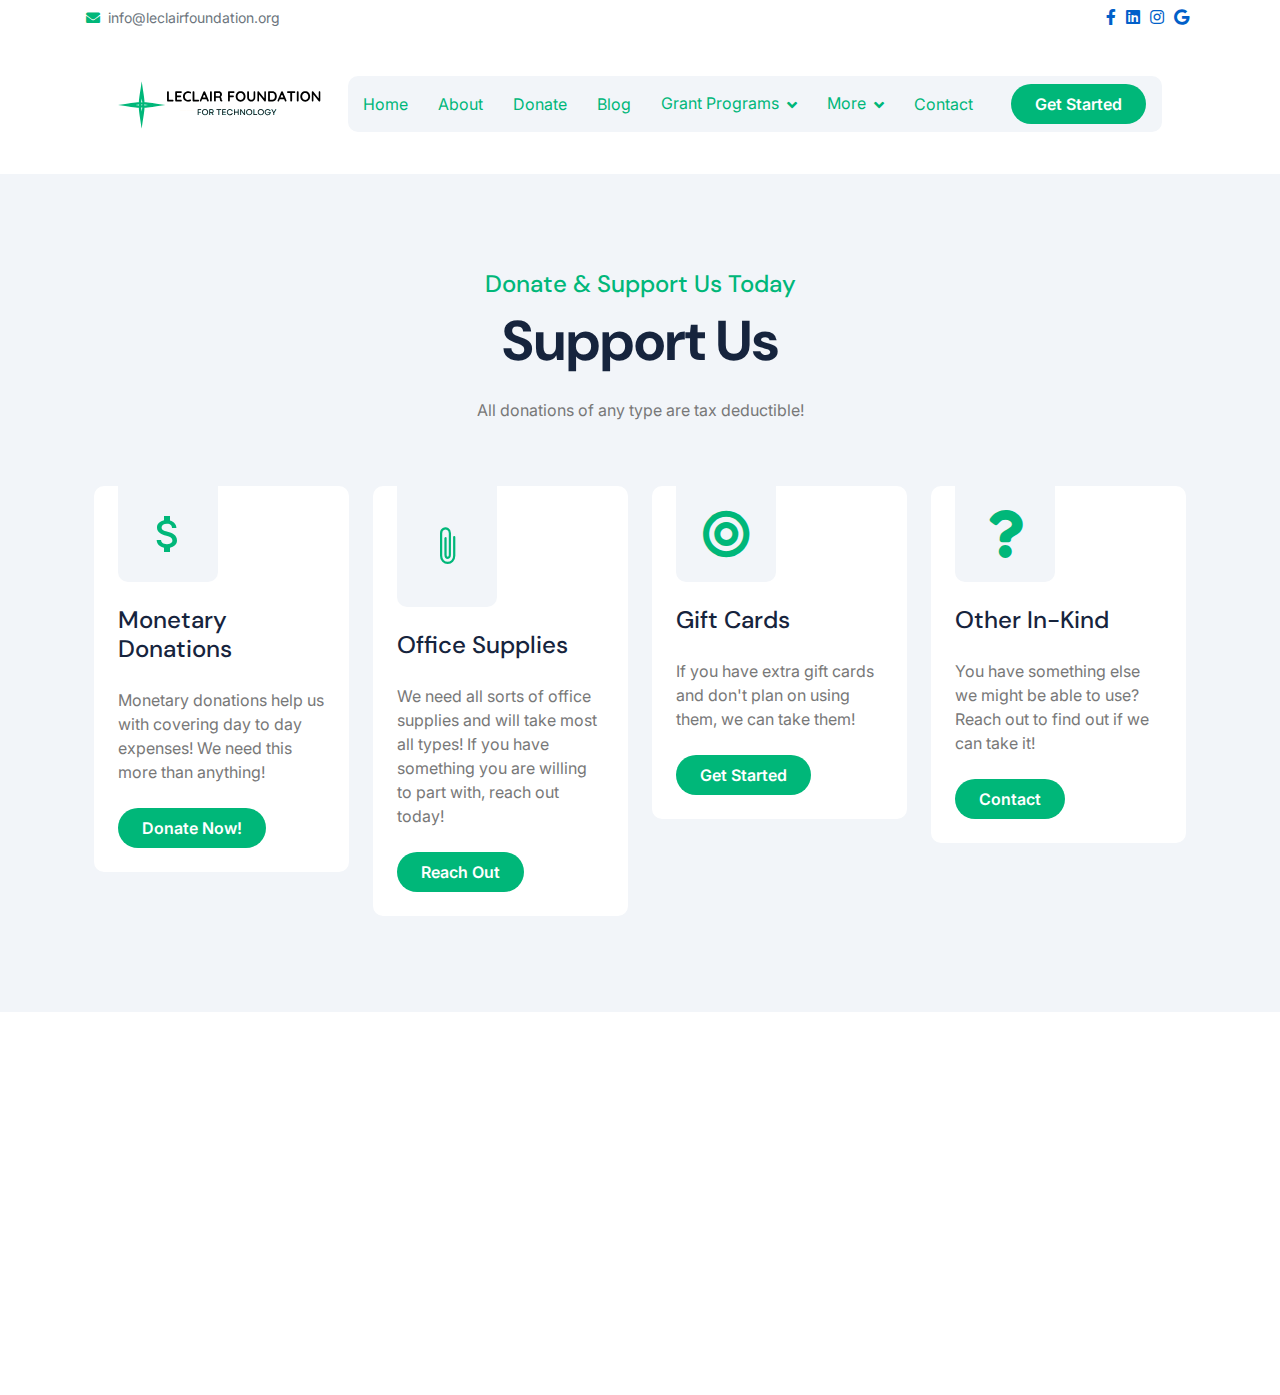
<file: donate.html>
<!DOCTYPE html>
<html data-bs-theme="light" lang="en">

<head>
    <meta charset="utf-8">
    <meta name="viewport" content="width=device-width, initial-scale=1.0, shrink-to-fit=no">
    <title>Donate | LeClair Foundation</title>
    <meta name="description" content="The LeClair Foundation For Technology aims to offer low &amp; no cost technology solutions to nonprofits, small businesses, students, teachers and community centers.">
    <link rel="icon" type="image/svg+xml" sizes="500x500" href="assets/img/IMPL%20(6).svg">
    <link rel="stylesheet" href="assets/bootstrap/css/bootstrap.min.css">
    <link rel="stylesheet" href="https://fonts.googleapis.com/css2?family=DM+Sans:ital,opsz,wght@0,9..40,100..1000;1,9..40,100..1000&amp;family=Inter:slnt,wght@-10..0,100..900&amp;display=swap">
    <link rel="stylesheet" href="assets/css/Font%20Awesome%205%20Brands.css">
    <link rel="stylesheet" href="assets/css/Font%20Awesome%205%20Free.css">
    <link rel="stylesheet" href="assets/fonts/fontawesome-all.min.css">
    <link rel="stylesheet" href="assets/fonts/ionicons.min.css">
    <link rel="stylesheet" href="assets/css/styles.css">
    <link rel="stylesheet" href="https://use.fontawesome.com/releases/v5.15.4/css/all.css">
    <link rel="stylesheet" href="https://cdn.jsdelivr.net/npm/bootstrap-icons@1.4.1/font/bootstrap-icons.css">
    <link rel="stylesheet" href="assets/css/lib/animate/animate.min.css">
    <link rel="stylesheet" href="assets/css/lib/lightbox/css/lightbox.min.css">
    <link rel="stylesheet" href="assets/css/lib/owlcarousel/assets/owl.carousel.min.css">
    <link rel="stylesheet" href="assets/css/css/bootstrap.min.css">
    <link rel="stylesheet" href="assets/css/css/style.css">
    <link rel="stylesheet" href="assets/css/Contact-Details-icons.css">
    <link rel="stylesheet" href="assets/css/Projects-Grid-images.css">
    <link rel="stylesheet" href="assets/css/bootstrap/css/bootstrap.min.css">
    <link rel="stylesheet" href="assets/css/fonts/fontawesome-all.min.css">
    <link rel="stylesheet" href="assets/css/css/animate.min.css">
    <link rel="stylesheet" href="assets/css/css/lib/animate/animate.min.css">
    <link rel="stylesheet" href="assets/css/css/lib/owlcarousel/assets/owl.carousel.min.css">
    <link rel="stylesheet" href="assets/css/css/css/bootstrap.min.css">
    <link rel="stylesheet" href="assets/css/css/css/style.css">
    <link rel="stylesheet" href="assets/css/css/Contact-Details-icons.css">
    <link rel="stylesheet" href="assets/css/css/Projects-Grid-images.css">

    <meta name="title" content="LeClair Foundation For Technology">
<meta name="description" content="The LeClair Foundation is dedicated to offering small businesses and nonprofits low & no-cost technology solutions">
<meta name="keywords" content="design, graphic design, website, web design, free, custom, social media, social media manager, management, facebook, instagram, linkedin, consulting, tech, nonprofit, business, charity, rochester, NH, new hampshire, maine, alton">
<meta name="robots" content="index, follow">
<meta http-equiv="Content-Type" content="text/html; charset=utf-8">
<meta name="language" content="English">
</head>

<script>
    (function(d, w, c) {
        w.BrevoConversationsID = '66ff80045ba1f30e920ffc6c';
        w[c] = w[c] || function() {
            (w[c].q = w[c].q || []).push(arguments);
        };
        var s = d.createElement('script');
        s.async = true;
        s.src = 'https://conversations-widget.brevo.com/brevo-conversations.js';
        if (d.head) d.head.appendChild(s);
    })(document, window, 'BrevoConversations');
</script>

<!-- Google tag (gtag.js) -->
<script async src="https://www.googletagmanager.com/gtag/js?id=G-PFF1GYQ5JB"></script>
<script>
  window.dataLayer = window.dataLayer || [];
  function gtag(){dataLayer.push(arguments);}
  gtag('js', new Date());

  gtag('config', 'G-PFF1GYQ5JB');
</script>

<body>
    <div class="modal fade" role="dialog" tabindex="-1" id="searchModal" aria-labelledby="exampleModalLabel" aria-hidden="true">
        <div class="modal-dialog modal-fullscreen" role="document">
            <div class="modal-content rounded-0">
                <div class="modal-header">
                    <h5 class="modal-title" id="exampleModalLabel">Search by keyword</h5><button class="btn-close" aria-label="Close" data-bs-dismiss="modal" type="button"></button>
                </div>
                <div class="modal-body bg-primary d-flex align-items-center">
                    <div class="input-group d-flex mx-auto w-75"><input class="form-control form-control p-3" type="search" aria-describedby="search-icon-1" placeholder="keywords"><span class="bg-light input-group-text btn border nput-group-text p-3" id="search-icon-1"><i class="fas fa-search"></i></span></div>
                </div>
            </div>
        </div>
    </div>
    <div class="container-fluid w-100 p-0" style="width: 100%;">    <script src="https://cdn.jsdelivr.net/npm/bootstrap@5.3.3/dist/js/bootstrap.bundle.min.js"></script>

        <div class="container w-100" style="padding-right: 0px;padding-left: 0px;">
            <div class="row gx-0 align-items-center">
                <div class="col-lg-8 text-center text-lg-start mb-lg-0">
                    <div class="d-flex flex-wrap">
                        <div class="ps-3"><a href="mailto:example@gmail.com" class="text-muted small"><i class="fas fa-envelope text-primary me-2" style="color: #00B779;"></i>info@leclairfoundation.org</a></div>
                    </div>
                </div>
                <div class="col-lg-4 text-center text-lg-end">
                    <div class="d-flex justify-content-end"><a href="https://www.facebook.com/profile.php?id=61560005677615" style="margin: 5px;"><i class="fab fa-facebook-f"></i></a><a href="https://www.linkedin.com/company/leclair-foundation-for-technology" style="margin: 5px;"><i class="fab fa-linkedin"></i></a><a href="https://www.instagram.com/leclairfoundation.fortech/" style="margin: 5px;"><i class="fab fa-instagram"></i></a><a href="https://www.google.com/search?q=leclair+foundation+for+technology&amp;rlz=1C1MMCH_enUS1097US1097&amp;oq=&amp;gs_lcrp=EgZjaHJvbWUqBggBEEUYOzIGCAAQRRg5MgYIARBFGDsyBggCEEUYOzIICAMQABgWGB4yCAgEEAAYFhgeMgYIBRBFGDwyBggGEEUYQTIGCAcQRRg90gEINzYyMGowajeoAgCwAgA&amp;sourceid=chrome&amp;ie=UTF-8" style="margin: 5px;"><i class="fab fa-google"></i></a>
                        <div class="dropdown ms-3">
                            <div class="dropdown-menu rounded"><a href="#" class="dropdown-item">English</a><a href="#" class="dropdown-item">Bangla</a><a href="#" class="dropdown-item">French</a><a href="#" class="dropdown-item">Spanish</a><a href="#" class="dropdown-item">Arabic</a></div>
                        </div>
                    </div>
                </div>
            </div>
        </div>
        <div class="container" style="width: 100%;">
            <nav class="navbar navbar-expand-md bg-body" style="color: var(--bs-green);width: 100%;">
                <div class="container-fluid"><a class="navbar-brand p-0" href="index.html" style="height: 100px;"><img src="assets/img/Untitled%20design%20(6).svg" width="204" height="102" style="height: initial;margin-right: 10px;"></a><button data-bs-toggle="collapse" data-bs-target="#navbarCollapse" class="navbar-toggler" type="button"><span class="fa fa-bars"></span></button>
                    <div class="collapse navbar-collapse" id="navbarCollapse" style="color: #00b779;">
                        <div class="mx-lg-auto navbar-nav mx-0" style="width: 100%;"><a class="nav-item nav-link active" href="index.html" style="color: #00b779;">Home</a><a class="nav-item nav-link" href="about.html" style="color: #00b779;">About</a><a class="nav-item nav-link" href="donate.html" style="color: #00b779;">Donate</a><a class="nav-item nav-link" href="https://leclairfoundation.org/wpblog" style="color: #00b779;">Blog</a>
                            <div class="nav-item dropdown"><a class="nav-link" data-bs-toggle="dropdown" href="#" style="color: #00b779;"><span class="dropdown-toggle">Grant Programs</span></a>
                                <div class="dropdown-menu">
                                    <li><h6 class="dropdown-header">Community Technology Service Programs</h6></li>
                                    <a class="dropdown-item" href="webservices.html">Web Services</a><a class="dropdown-item" href="graphicdesign.html">Graphic Design</a><a class="dropdown-item" href="socialmedia.html">Social Media Managment</a><a class="dropdown-item" href="hardware.html">Hardware</a><a class="dropdown-item" href="consulting.html">Consulting</a>
                                    <li><h6 class="dropdown-header">Student Action Programs</h6></li>
                                    <a class="dropdown-item" href="webservices.html">Portfolio Websites</a><a class="dropdown-item" href="graphicdesign.html">Graphic Design</a><a class="dropdown-item" href="contact.html">Request Computer/Laptop</a>

                                </div>                            </div>
                            <div class="nav-item dropdown" ar=""><a id="dropdown1" class="nav-link" data-bs-toggle="dropdown" href="#"><span id="dropdown1" class="dropdown-toggle" style="color: #00b779;">More</span></a>
                                <div class="dropdown-menu" aria-labelledby="dropdown1"><a class="dropdown-item" href="https://leclairfoundation-portal-4dd7babc1b52.herokuapp.com/">Client Portal</a><a class="dropdown-item" href="https://hs4.name.tools:2096/">Email Portal</a><a class="dropdown-item" href="policy.html">Policy Information</a><a class="dropdown-item" href="contact.html">Partner Information</a><a class="dropdown-item" href="contact.html">Request Computer Donation</a></div>
                            </div><a class="nav-item nav-link" href="contact.html" style="color: #00b779;">Contact</a>
                            <div class="nav-btn px-3"><a class="btn btn-primary flex-shrink-0 rounded-pill py-2 px-4 ms-3" role="button" href="contact.html">Get Started</a></div>
                        </div>
                    </div>
                </div>
            </nav>
        </div>
    </div>
    <div class="container-fluid bg-light feature py-5">
        <div class="container py-5">
            <div class="text-center mx-auto pb-5 wow fadeInUp" data-wow-delay="0.2s" style="max-width:800px;">
                <h4 class="text-primary">Donate &amp; Support Us Today</h4>
                <h1 class="display-4 mb-4">Support Us</h1>
                <p>All donations of any type are tax deductible!</p>
            </div>
            <div class="row g-4">
                <div class="col-md-6 col-lg-6 col-xl-3 wow fadeInUp" data-wow-delay="0.2s">
                    <div class="feature-item p-4 pt-0">
                        <div class="feature-icon p-4 mb-4"><svg xmlns="http://www.w3.org/2000/svg" height="1em" viewBox="0 0 24 24" width="1em" fill="currentColor" class="fa-3x">
                                <path d="M0 0h24v24H0z" fill="none"></path>
                                <path d="M11.8 10.9c-2.27-.59-3-1.2-3-2.15 0-1.09 1.01-1.85 2.7-1.85 1.78 0 2.44.85 2.5 2.1h2.21c-.07-1.72-1.12-3.3-3.21-3.81V3h-3v2.16c-1.94.42-3.5 1.68-3.5 3.61 0 2.31 1.91 3.46 4.7 4.13 2.5.6 3 1.48 3 2.41 0 .69-.49 1.79-2.7 1.79-2.06 0-2.87-.92-2.98-2.1h-2.2c.12 2.19 1.76 3.42 3.68 3.83V21h3v-2.15c1.95-.37 3.5-1.5 3.5-3.55 0-2.84-2.43-3.81-4.7-4.4z"></path>
                            </svg></div>
                        <h4 class="mb-4">Monetary Donations</h4>
                        <script src="https://zeffy-scripts.s3.ca-central-1.amazonaws.com/embed-form-script.min.js"></script>
                        <p class="mb-4">Monetary donations help us with covering day to day expenses! We need this more than anything!</p><a class="btn btn-primary rounded-pill py-2 px-4" zeffy-form-link="https://www.zeffy.com/embed/donation-form/45e553d0-67a8-4261-852c-37e21ca9e09a?modal=true"">Donate Now!</a>
                    </div>
                </div>
                <div class="col-md-6 col-lg-6 col-xl-3 wow fadeInUp" data-wow-delay="0.4s">
                    <div class="feature-item p-4 pt-0">
                        <div class="feature-icon p-4 mb-4"><i class="icon ion-paperclip fa-3x" style="font-size: 49px;"></i></div>
                        <h4 class="mb-4">Office Supplies</h4>
                        <p class="mb-4">We need all sorts of office supplies and will take most all types! If you have something you are willing to part with, reach out today!</p><a class="btn btn-primary rounded-pill py-2 px-4" role="button" href="contact.html">Reach Out</a>
                    </div>
                </div>
                <div class="col-md-6 col-lg-6 col-xl-3 wow fadeInUp" data-wow-delay="0.6s">
                    <div class="feature-item p-4 pt-0">
                        <div class="feature-icon p-4 mb-4"><i class="fas fa-bullseye fa-3x"></i></div>
                        <h4 class="mb-4">Gift Cards</h4>
                        <p class="mb-4">If you have extra gift cards and don't plan on using them, we can take them!&nbsp;</p><a class="btn btn-primary rounded-pill py-2 px-4" role="button" href="contact.html">Get Started</a>
                    </div>
                </div>
                <div class="col-md-6 col-lg-6 col-xl-3 wow fadeInUp" data-wow-delay="0.8s">
                    <div class="feature-item p-4 pt-0">
                        <div class="feature-icon p-4 mb-4"><i class="fas fa-question fa-3x"></i></div>
                        <h4 class="mb-4">Other In-Kind</h4>
                        <p class="mb-4">You have something else we might be able to use? Reach out to find out if we can take it!</p><a class="btn btn-primary rounded-pill py-2 px-4" role="button" href="contact.html">Contact</a>
                    </div>
                </div>
            </div>
        </div>
    </div>
    <div class="container-fluid footer py-5 wow fadeIn" data-wow-delay="0.2s">
        <div class="row g-4">
            <div class="col-md-6 col-lg-6 col-xl-5">
                <div class="footer-item"><a href="index.html" class="p-0">
                        <h3 class="text-white"> LeClair Foundation For Technology</h3>
                    </a>
                    <p class="text-white mb-4">Empowering Communities Through Technology</p>
                </div>
            </div>
            <div class="col-md-6 col-lg-6 col-xl-3">
                <div class="footer-item">
                    <h4 class="text-white mb-4">Navigation</h4><a href="index.html"><i class="fas fa-angle-right me-2"></i>Home</a><a href="about.html"><i class="fas fa-angle-right me-2"></i>About</a><a href="webservices.html"><i class="fas fa-angle-right me-2"></i> Web Development</a><a href="graphicdesign.html"><i class="fas fa-angle-right me-2"></i>Graphic Design</a><a href="hardware.html"><i class="fas fa-angle-right me-2"></i>Hardware</a><a href="consulting.html"><i class="fas fa-angle-right me-2"></i>Consulting</a>
                </div>
            </div>
            <div class="col-md-6 col-lg-6 col-xl-3">
                <div class="footer-item">
                    <h4 class="text-white mb-4">Extra Links</h4><a href="policy.html"><i class="fas fa-angle-right me-2"></i>Policy &amp; Documents</a><a href="blog.html"><i class="fas fa-angle-right me-2"></i> Blog</a><a href="contact.html"><i class="fas fa-angle-right me-2"></i>&nbsp;Partnerships (email us)</a><a href="contact.html"><i class="fas fa-angle-right me-2"></i> Contact</a><a href="donate.html"><i class="fas fa-angle-right me-2"></i>Donate</a>
                </div>
            </div>
        </div>
        <div class="col-md-6 col-xxl-9 mb-md-0 w-100"><span class="text-body"><a href="#" class="border-bottom text-white"><i class="fas fa-copyright text-light me-2"></i>LeClair Foundation For Technology</a>, All right reserved.</span></div>
    <script src="assets/js/bs-init-1.js"></script>
    <script src="https://ajax.googleapis.com/ajax/libs/jquery/3.6.4/jquery.min.js"></script>
    <script src="assets/js/lib/wow/wow.min.js"></script>
    <script src="assets/js/lib/easing/easing.min.js"></script>
    <script src="assets/js/lib/waypoints/waypoints.min.js"></script>
    <script src="assets/js/lib/counterup/counterup.min.js"></script>
    <script src="assets/js/lib/lightbox/js/lightbox.min.js"></script>
    <script src="assets/js/lib/owlcarousel/owl.carousel.min.js"></script>
    <script src="assets/js/js/main.js"></script>
    <script src="assets/js/bs-init.js"></script>
</body>

</html>
</file>
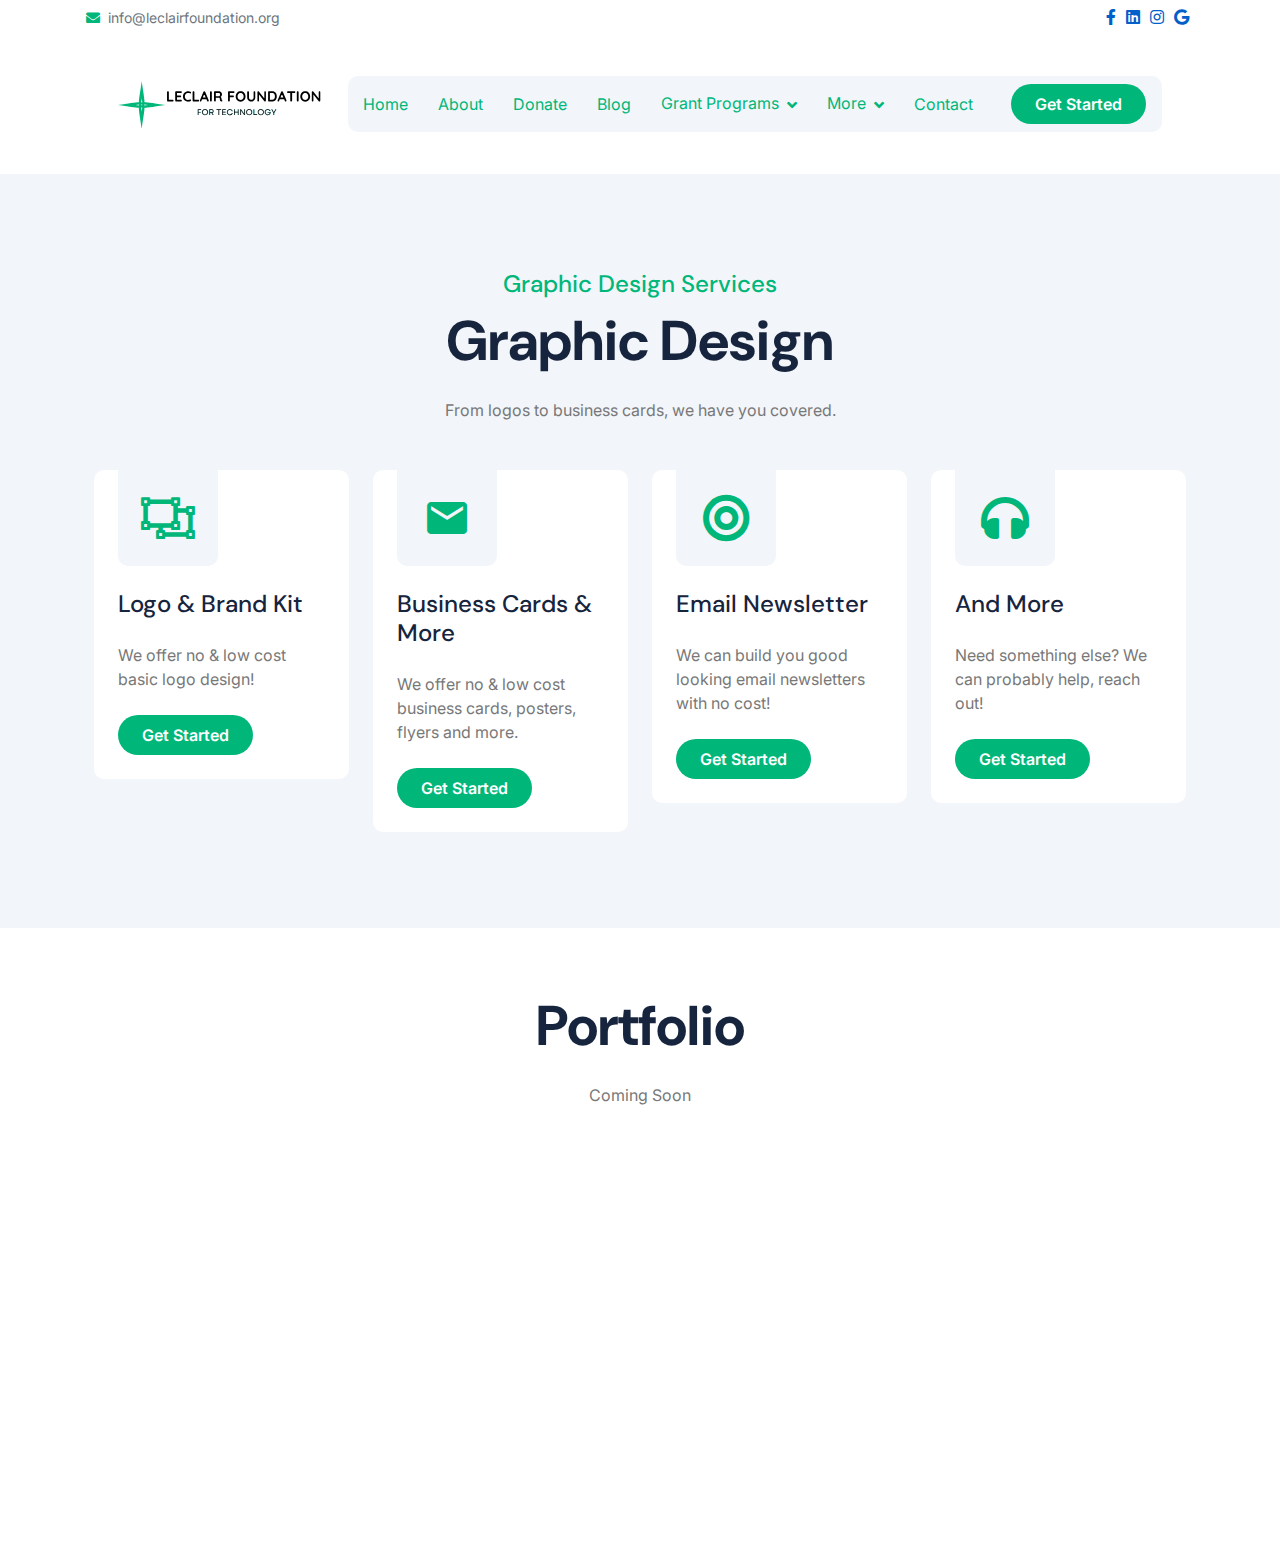
<file: graphicdesign.html>
<!DOCTYPE html>
<html data-bs-theme="light" lang="en">

<head>
    <meta charset="utf-8">
    <meta name="viewport" content="width=device-width, initial-scale=1.0, shrink-to-fit=no">
    <title>Graphic Design | LeClair Foundation</title>
    <meta name="description" content="The LeClair Foundation For Technology aims to offer low &amp; no cost technology solutions to nonprofits, small businesses, students, teachers and community centers.">
    <link rel="icon" type="image/svg+xml" sizes="500x500" href="assets/img/IMPL%20(6).svg">
    <link rel="stylesheet" href="assets/bootstrap/css/bootstrap.min.css">
    <link rel="stylesheet" href="https://fonts.googleapis.com/css2?family=DM+Sans:ital,opsz,wght@0,9..40,100..1000;1,9..40,100..1000&amp;family=Inter:slnt,wght@-10..0,100..900&amp;display=swap">
    <link rel="stylesheet" href="assets/css/Font%20Awesome%205%20Brands.css">
    <link rel="stylesheet" href="assets/css/Font%20Awesome%205%20Free.css">
    <link rel="stylesheet" href="assets/fonts/fontawesome-all.min.css">
    <link rel="stylesheet" href="assets/fonts/material-icons.min.css">
    <link rel="stylesheet" href="assets/css/styles.css">
    <link rel="stylesheet" href="https://use.fontawesome.com/releases/v5.15.4/css/all.css">
    <link rel="stylesheet" href="https://cdn.jsdelivr.net/npm/bootstrap-icons@1.4.1/font/bootstrap-icons.css">
    <link rel="stylesheet" href="assets/css/lib/animate/animate.min.css">
    <link rel="stylesheet" href="assets/css/lib/lightbox/css/lightbox.min.css">
    <link rel="stylesheet" href="assets/css/lib/owlcarousel/assets/owl.carousel.min.css">
    <link rel="stylesheet" href="assets/css/css/bootstrap.min.css">
    <link rel="stylesheet" href="assets/css/css/style.css">
    <link rel="stylesheet" href="assets/css/Contact-Details-icons.css">
    <link rel="stylesheet" href="assets/css/Projects-Grid-images.css">
    <link rel="stylesheet" href="assets/css/bootstrap/css/bootstrap.min.css">
    <link rel="stylesheet" href="assets/css/fonts/fontawesome-all.min.css">
    <link rel="stylesheet" href="assets/css/css/animate.min.css">
    <link rel="stylesheet" href="assets/css/css/lib/animate/animate.min.css">
    <link rel="stylesheet" href="assets/css/css/lib/owlcarousel/assets/owl.carousel.min.css">
    <link rel="stylesheet" href="assets/css/css/css/bootstrap.min.css">
    <link rel="stylesheet" href="assets/css/css/css/style.css">
    <link rel="stylesheet" href="assets/css/css/Contact-Details-icons.css">
    <link rel="stylesheet" href="assets/css/css/Projects-Grid-images.css">

    <meta name="title" content="LeClair Foundation For Technology">
<meta name="description" content="The LeClair Foundation is dedicated to offering small businesses and nonprofits low & no-cost technology solutions">
<meta name="keywords" content="design, graphic design, website, web design, free, custom, social media, social media manager, management, facebook, instagram, linkedin, consulting, tech, nonprofit, business, charity, rochester, NH, new hampshire, maine, alton">
<meta name="robots" content="index, follow">
<meta http-equiv="Content-Type" content="text/html; charset=utf-8">
<meta name="language" content="English">
</head>

<script>
    (function(d, w, c) {
        w.BrevoConversationsID = '66ff80045ba1f30e920ffc6c';
        w[c] = w[c] || function() {
            (w[c].q = w[c].q || []).push(arguments);
        };
        var s = d.createElement('script');
        s.async = true;
        s.src = 'https://conversations-widget.brevo.com/brevo-conversations.js';
        if (d.head) d.head.appendChild(s);
    })(document, window, 'BrevoConversations');
</script>

<!-- Google tag (gtag.js) -->
<script async src="https://www.googletagmanager.com/gtag/js?id=G-PFF1GYQ5JB"></script>
<script>
  window.dataLayer = window.dataLayer || [];
  function gtag(){dataLayer.push(arguments);}
  gtag('js', new Date());

  gtag('config', 'G-PFF1GYQ5JB');
</script>

<body>
    <div class="container-fluid w-100 p-0" style="width: 100%;">    <script src="https://cdn.jsdelivr.net/npm/bootstrap@5.3.3/dist/js/bootstrap.bundle.min.js"></script>

        <div class="container w-100" style="padding-right: 0px;padding-left: 0px;">
            <div class="row gx-0 align-items-center">
                <div class="col-lg-8 text-center text-lg-start mb-lg-0">
                    <div class="d-flex flex-wrap">
                        <div class="ps-3"><a href="mailto:example@gmail.com" class="text-muted small"><i class="fas fa-envelope text-primary me-2" style="color: #00B779;"></i>info@leclairfoundation.org</a></div>
                    </div>
                </div>
                <div class="col-lg-4 text-center text-lg-end">
                    <div class="d-flex justify-content-end"><a href="https://www.facebook.com/profile.php?id=61560005677615" style="margin: 5px;"><i class="fab fa-facebook-f"></i></a><a href="https://www.linkedin.com/company/leclair-foundation-for-technology" style="margin: 5px;"><i class="fab fa-linkedin"></i></a><a href="https://www.instagram.com/leclairfoundation.fortech/" style="margin: 5px;"><i class="fab fa-instagram"></i></a><a href="https://www.google.com/search?q=leclair+foundation+for+technology&amp;rlz=1C1MMCH_enUS1097US1097&amp;oq=&amp;gs_lcrp=EgZjaHJvbWUqBggBEEUYOzIGCAAQRRg5MgYIARBFGDsyBggCEEUYOzIICAMQABgWGB4yCAgEEAAYFhgeMgYIBRBFGDwyBggGEEUYQTIGCAcQRRg90gEINzYyMGowajeoAgCwAgA&amp;sourceid=chrome&amp;ie=UTF-8" style="margin: 5px;"><i class="fab fa-google"></i></a>
                        <div class="dropdown ms-3">
                            <div class="dropdown-menu rounded"><a href="#" class="dropdown-item">English</a><a href="#" class="dropdown-item">Bangla</a><a href="#" class="dropdown-item">French</a><a href="#" class="dropdown-item">Spanish</a><a href="#" class="dropdown-item">Arabic</a></div>
                        </div>
                    </div>
                </div>
            </div>
        </div>
        <div class="container" style="width: 100%;">
            <nav class="navbar navbar-expand-md bg-body" style="color: var(--bs-green);width: 100%;">
                <div class="container-fluid"><a class="navbar-brand p-0" href="index.html" style="height: 100px;"><img src="assets/img/Untitled%20design%20(6).svg" width="204" height="102" style="height: initial;margin-right: 10px;"></a><button data-bs-toggle="collapse" data-bs-target="#navbarCollapse" class="navbar-toggler" type="button"><span class="fa fa-bars"></span></button>
                    <div class="collapse navbar-collapse" id="navbarCollapse" style="color: #00b779;">
                        <div class="mx-lg-auto navbar-nav mx-0" style="width: 100%;"><a class="nav-item nav-link active" href="index.html" style="color: #00b779;">Home</a><a class="nav-item nav-link" href="about.html" style="color: #00b779;">About</a><a class="nav-item nav-link" href="donate.html" style="color: #00b779;">Donate</a><a class="nav-item nav-link" href="https://leclairfoundation.org/wpblog" style="color: #00b779;">Blog</a>
                            <div class="nav-item dropdown"><a class="nav-link" data-bs-toggle="dropdown" href="#" style="color: #00b779;"><span class="dropdown-toggle">Grant Programs</span></a>
                                <div class="dropdown-menu">
                                    <li><h6 class="dropdown-header">Community Technology Service Programs</h6></li>
                                    <a class="dropdown-item" href="webservices.html">Web Services</a><a class="dropdown-item" href="graphicdesign.html">Graphic Design</a><a class="dropdown-item" href="socialmedia.html">Social Media Managment</a><a class="dropdown-item" href="hardware.html">Hardware</a><a class="dropdown-item" href="consulting.html">Consulting</a>
                                    <li><h6 class="dropdown-header">Student Action Programs</h6></li>
                                    <a class="dropdown-item" href="webservices.html">Portfolio Websites</a><a class="dropdown-item" href="graphicdesign.html">Graphic Design</a><a class="dropdown-item" href="contact.html">Request Computer/Laptop</a>

                                </div>                            </div>
                            <div class="nav-item dropdown" ar=""><a id="dropdown1" class="nav-link" data-bs-toggle="dropdown" href="#"><span id="dropdown1" class="dropdown-toggle" style="color: #00b779;">More</span></a>
                                <div class="dropdown-menu" aria-labelledby="dropdown1"><a class="dropdown-item" href="https://leclairfoundation-portal-4dd7babc1b52.herokuapp.com/">Client Portal</a><a class="dropdown-item" href="https://hs4.name.tools:2096/">Email Portal</a><a class="dropdown-item" href="policy.html">Policy Information</a><a class="dropdown-item" href="contact.html">Partner Information</a><a class="dropdown-item" href="contact.html">Request Computer Donation</a></div>
                            </div><a class="nav-item nav-link" href="contact.html" style="color: #00b779;">Contact</a>
                            <div class="nav-btn px-3"><a class="btn btn-primary flex-shrink-0 rounded-pill py-2 px-4 ms-3" role="button" href="contact.html">Get Started</a></div>
                        </div>
                    </div>
                </div>
            </nav>
        </div>
    </div>
    <div class="modal fade" role="dialog" tabindex="-1" id="searchModal" aria-labelledby="exampleModalLabel" aria-hidden="true">
        <div class="modal-dialog modal-fullscreen" role="document">
            <div class="modal-content rounded-0">
                <div class="modal-header">
                    <h5 class="modal-title" id="exampleModalLabel">Search by keyword</h5><button class="btn-close" aria-label="Close" data-bs-dismiss="modal" type="button"></button>
                </div>
                <div class="modal-body bg-primary d-flex align-items-center">
                    <div class="input-group d-flex mx-auto w-75"><input class="form-control form-control p-3" type="search" aria-describedby="search-icon-1" placeholder="keywords"><span class="bg-light input-group-text btn border nput-group-text p-3" id="search-icon-1"><i class="fas fa-search"></i></span></div>
                </div>
            </div>
        </div>
    </div>
    <div class="container-fluid bg-light feature py-5">
        <div class="container py-5">
            <div class="text-center mx-auto pb-5 wow fadeInUp" data-wow-delay="0.2s" style="max-width:800px;">
                <h4 class="text-primary">Graphic Design Services</h4>
                <h1 class="display-4 mb-4">Graphic Design</h1>
                <p class="mb-0">From logos to business cards, we have you covered.</p>
            </div>
            <div class="row g-4">
                <div class="col-md-6 col-lg-6 col-xl-3 wow fadeInUp" data-wow-delay="0.2s">
                    <div class="feature-item p-4 pt-0">
                        <div class="feature-icon p-4 mb-4"><i class="far fa-object-ungroup fa-3x"></i></div>
                        <h4 class="mb-4">Logo &amp; Brand Kit</h4>
                        <p class="mb-4">We offer no &amp; low cost basic logo design!</p><a class="btn btn-primary rounded-pill py-2 px-4" role="button" href="contact.html">Get Started</a>
                    </div>
                </div>
                <div class="col-md-6 col-lg-6 col-xl-3 wow fadeInUp" data-wow-delay="0.4s">
                    <div class="feature-item p-4 pt-0">
                        <div class="feature-icon p-4 mb-4"><i class="material-icons fa-3x">email</i></div>
                        <h4 class="mb-4">Business Cards &amp; More</h4>
                        <p class="mb-4">We offer no &amp; low cost business cards, posters, flyers and more.</p><a class="btn btn-primary rounded-pill py-2 px-4" role="button" href="contact.html">Get Started</a>
                    </div>
                </div>
                <div class="col-md-6 col-lg-6 col-xl-3 wow fadeInUp" data-wow-delay="0.6s">
                    <div class="feature-item p-4 pt-0">
                        <div class="feature-icon p-4 mb-4"><i class="fas fa-bullseye fa-3x"></i></div>
                        <h4 class="mb-4">Email Newsletter</h4>
                        <p class="mb-4">We can build you good looking email newsletters with no cost!</p><a class="btn btn-primary rounded-pill py-2 px-4" role="button" href="contact.html">Get Started</a>
                    </div>
                </div>
                <div class="col-md-6 col-lg-6 col-xl-3 wow fadeInUp" data-wow-delay="0.8s">
                    <div class="feature-item p-4 pt-0">
                        <div class="feature-icon p-4 mb-4"><i class="fas fa-headphones fa-3x"></i></div>
                        <h4 class="mb-4">And More</h4>
                        <p class="mb-4">Need something else? We can probably help, reach out!</p><a class="btn btn-primary rounded-pill py-2 px-4" role="button" href="contact.html">Get Started</a>
                    </div>
                </div>
            </div>
        </div>
    </div>
    <div class="container py-4 py-xl-5">
        <h1 class="display-4 mb-4 text-center mt-3">Portfolio</h1>
        <p class="text-center">Coming Soon</p>
    <div class="container-fluid footer py-5 wow fadeIn" data-wow-delay="0.2s">
        <div class="row g-4">
            <div class="col-md-6 col-lg-6 col-xl-5">
                <div class="footer-item"><a href="index.html" class="p-0">
                        <h3 class="text-white"> LeClair Foundation For Technology</h3>
                    </a>
                    <p class="text-white mb-4">Empowering Communities Through Technology</p>
                </div>
            </div>
            <div class="col-md-6 col-lg-6 col-xl-3">
                <div class="footer-item">
                    <h4 class="text-white mb-4">Navigation</h4><a href="index.html"><i class="fas fa-angle-right me-2"></i>Home</a><a href="about.html"><i class="fas fa-angle-right me-2"></i>About</a><a href="webservices.html"><i class="fas fa-angle-right me-2"></i> Web Development</a><a href="graphicdesign.html"><i class="fas fa-angle-right me-2"></i>Graphic Design</a><a href="hardware.html"><i class="fas fa-angle-right me-2"></i>Hardware</a><a href="consulting.html"><i class="fas fa-angle-right me-2"></i>Consulting</a>
                </div>
            </div>
            <div class="col-md-6 col-lg-6 col-xl-3">
                <div class="footer-item">
                    <h4 class="text-white mb-4">Extra Links</h4><a href="policy.html"><i class="fas fa-angle-right me-2"></i>Policy &amp; Documents</a><a href="blog.html"><i class="fas fa-angle-right me-2"></i> Blog</a><a href="contact.html"><i class="fas fa-angle-right me-2"></i>&nbsp;Partnerships (email us)</a><a href="contact.html"><i class="fas fa-angle-right me-2"></i> Contact</a><a href="donate.html"><i class="fas fa-angle-right me-2"></i>Donate</a>
                </div>
            </div>
        </div>
        <div class="col-md-6 col-xxl-9 mb-md-0 w-100"><span class="text-body"><a href="#" class="border-bottom text-white"><i class="fas fa-copyright text-light me-2"></i>LeClair Foundation For Technology</a>, All right reserved.</span></div>
    </div>
    <script src="assets/js/bs-init-1.js"></script>
    <script src="https://ajax.googleapis.com/ajax/libs/jquery/3.6.4/jquery.min.js"></script>
    <script src="assets/js/lib/wow/wow.min.js"></script>
    <script src="assets/js/lib/easing/easing.min.js"></script>
    <script src="assets/js/lib/waypoints/waypoints.min.js"></script>
    <script src="assets/js/lib/counterup/counterup.min.js"></script>
    <script src="assets/js/lib/lightbox/js/lightbox.min.js"></script>
    <script src="assets/js/lib/owlcarousel/owl.carousel.min.js"></script>
    <script src="assets/js/js/main.js"></script>
    <script src="assets/js/bs-init.js"></script>
</body>

</html>
</file>
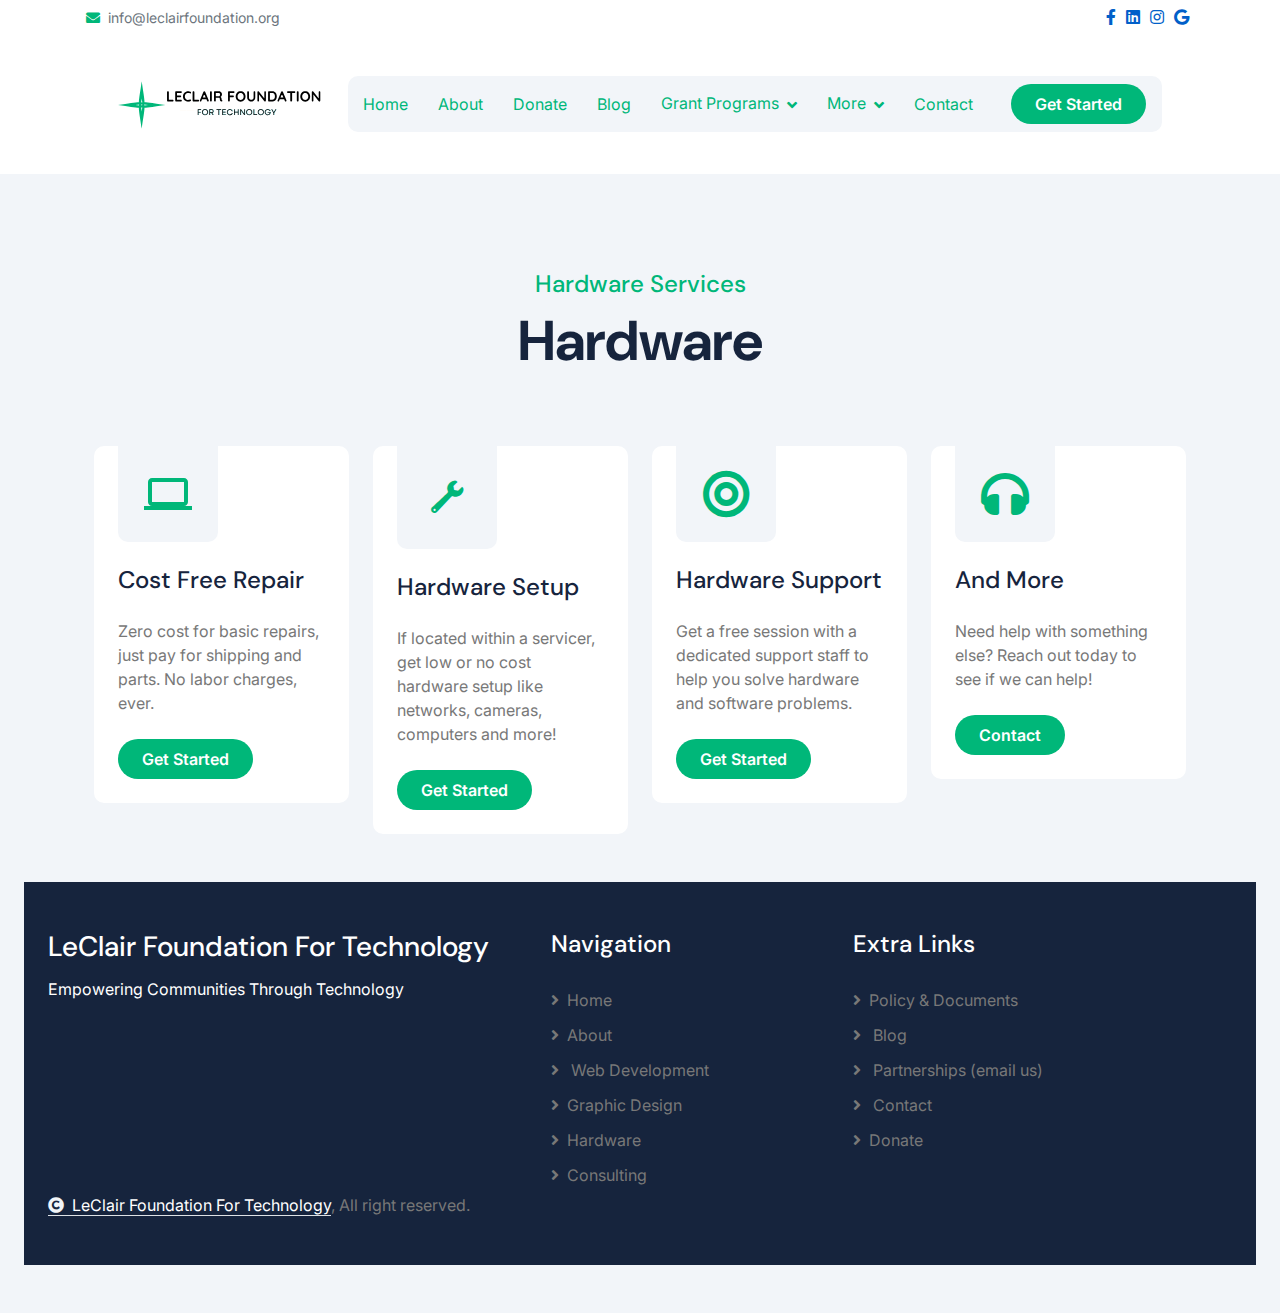
<file: hardware.html>
<!DOCTYPE html>
<html data-bs-theme="light" lang="en">

<head>
    <meta charset="utf-8">
    <meta name="viewport" content="width=device-width, initial-scale=1.0, shrink-to-fit=no">
    <title>Hardware Support | LeClair Foundation</title>
    <meta name="description" content="The LeClair Foundation For Technology aims to offer low &amp; no cost technology solutions to nonprofits, small businesses, students, teachers and community centers.">
    <link rel="icon" type="image/svg+xml" sizes="500x500" href="assets/img/IMPL%20(6).svg">
    <link rel="stylesheet" href="assets/bootstrap/css/bootstrap.min.css">
    <link rel="stylesheet" href="https://fonts.googleapis.com/css2?family=DM+Sans:ital,opsz,wght@0,9..40,100..1000;1,9..40,100..1000&amp;family=Inter:slnt,wght@-10..0,100..900&amp;display=swap">
    <link rel="stylesheet" href="assets/css/Font%20Awesome%205%20Brands.css">
    <link rel="stylesheet" href="assets/css/Font%20Awesome%205%20Free.css">
    <link rel="stylesheet" href="assets/fonts/fontawesome-all.min.css">
    <link rel="stylesheet" href="assets/fonts/ionicons.min.css">
    <link rel="stylesheet" href="assets/css/styles.css">
    <link rel="stylesheet" href="https://use.fontawesome.com/releases/v5.15.4/css/all.css">
    <link rel="stylesheet" href="https://cdn.jsdelivr.net/npm/bootstrap-icons@1.4.1/font/bootstrap-icons.css">
    <link rel="stylesheet" href="assets/css/lib/animate/animate.min.css">
    <link rel="stylesheet" href="assets/css/lib/lightbox/css/lightbox.min.css">
    <link rel="stylesheet" href="assets/css/lib/owlcarousel/assets/owl.carousel.min.css">
    <link rel="stylesheet" href="assets/css/css/bootstrap.min.css">
    <link rel="stylesheet" href="assets/css/css/style.css">
    <link rel="stylesheet" href="assets/css/Contact-Details-icons.css">
    <link rel="stylesheet" href="assets/css/Projects-Grid-images.css">
    <link rel="stylesheet" href="assets/css/bootstrap/css/bootstrap.min.css">
    <link rel="stylesheet" href="assets/css/fonts/fontawesome-all.min.css">
    <link rel="stylesheet" href="assets/css/css/animate.min.css">
    <link rel="stylesheet" href="assets/css/css/lib/animate/animate.min.css">
    <link rel="stylesheet" href="assets/css/css/lib/owlcarousel/assets/owl.carousel.min.css">
    <link rel="stylesheet" href="assets/css/css/css/bootstrap.min.css">
    <link rel="stylesheet" href="assets/css/css/css/style.css">
    <link rel="stylesheet" href="assets/css/css/Contact-Details-icons.css">
    <link rel="stylesheet" href="assets/css/css/Projects-Grid-images.css">

    <meta name="title" content="LeClair Foundation For Technology">
<meta name="description" content="The LeClair Foundation is dedicated to offering small businesses and nonprofits low & no-cost technology solutions">
<meta name="keywords" content="design, graphic design, website, web design, free, custom, social media, social media manager, management, facebook, instagram, linkedin, consulting, tech, nonprofit, business, charity, rochester, NH, new hampshire, maine, alton">
<meta name="robots" content="index, follow">
<meta http-equiv="Content-Type" content="text/html; charset=utf-8">
<meta name="language" content="English">
</head>

<!-- Google tag (gtag.js) -->
<script async src="https://www.googletagmanager.com/gtag/js?id=G-PFF1GYQ5JB"></script>
<script>
  window.dataLayer = window.dataLayer || [];
  function gtag(){dataLayer.push(arguments);}
  gtag('js', new Date());

  gtag('config', 'G-PFF1GYQ5JB');
</script>

<script>
    (function(d, w, c) {
        w.BrevoConversationsID = '66ff80045ba1f30e920ffc6c';
        w[c] = w[c] || function() {
            (w[c].q = w[c].q || []).push(arguments);
        };
        var s = d.createElement('script');
        s.async = true;
        s.src = 'https://conversations-widget.brevo.com/brevo-conversations.js';
        if (d.head) d.head.appendChild(s);
    })(document, window, 'BrevoConversations');
</script>

<body>
    <div class="container-fluid w-100 p-0" style="width: 100%;">    <script src="https://cdn.jsdelivr.net/npm/bootstrap@5.3.3/dist/js/bootstrap.bundle.min.js"></script>

        <div class="container w-100" style="padding-right: 0px;padding-left: 0px;">
            <div class="row gx-0 align-items-center">
                <div class="col-lg-8 text-center text-lg-start mb-lg-0">
                    <div class="d-flex flex-wrap">
                        <div class="ps-3"><a href="mailto:example@gmail.com" class="text-muted small"><i class="fas fa-envelope text-primary me-2" style="color: #00B779;"></i>info@leclairfoundation.org</a></div>
                    </div>
                </div>
                <div class="col-lg-4 text-center text-lg-end">
                    <div class="d-flex justify-content-end"><a href="https://www.facebook.com/profile.php?id=61560005677615" style="margin: 5px;"><i class="fab fa-facebook-f"></i></a><a href="https://www.linkedin.com/company/leclair-foundation-for-technology" style="margin: 5px;"><i class="fab fa-linkedin"></i></a><a href="https://www.instagram.com/leclairfoundation.fortech/" style="margin: 5px;"><i class="fab fa-instagram"></i></a><a href="https://www.google.com/search?q=leclair+foundation+for+technology&amp;rlz=1C1MMCH_enUS1097US1097&amp;oq=&amp;gs_lcrp=EgZjaHJvbWUqBggBEEUYOzIGCAAQRRg5MgYIARBFGDsyBggCEEUYOzIICAMQABgWGB4yCAgEEAAYFhgeMgYIBRBFGDwyBggGEEUYQTIGCAcQRRg90gEINzYyMGowajeoAgCwAgA&amp;sourceid=chrome&amp;ie=UTF-8" style="margin: 5px;"><i class="fab fa-google"></i></a>
                        <div class="dropdown ms-3">
                            <div class="dropdown-menu rounded"><a href="#" class="dropdown-item">English</a><a href="#" class="dropdown-item">Bangla</a><a href="#" class="dropdown-item">French</a><a href="#" class="dropdown-item">Spanish</a><a href="#" class="dropdown-item">Arabic</a></div>
                        </div>
                    </div>
                </div>
            </div>
        </div>
        <div class="container" style="width: 100%;">
            <nav class="navbar navbar-expand-md bg-body" style="color: var(--bs-green);width: 100%;">
                <div class="container-fluid"><a class="navbar-brand p-0" href="index.html" style="height: 100px;"><img src="assets/img/Untitled%20design%20(6).svg" width="204" height="102" style="height: initial;margin-right: 10px;"></a><button data-bs-toggle="collapse" data-bs-target="#navbarCollapse" class="navbar-toggler" type="button"><span class="fa fa-bars"></span></button>
                    <div class="collapse navbar-collapse" id="navbarCollapse" style="color: #00b779;">
                        <div class="mx-lg-auto navbar-nav mx-0" style="width: 100%;"><a class="nav-item nav-link active" href="index.html" style="color: #00b779;">Home</a><a class="nav-item nav-link" href="about.html" style="color: #00b779;">About</a><a class="nav-item nav-link" href="donate.html" style="color: #00b779;">Donate</a><a class="nav-item nav-link" href="https://leclairfoundation.org/wpblog" style="color: #00b779;">Blog</a>
                            <div class="nav-item dropdown"><a class="nav-link" data-bs-toggle="dropdown" href="#" style="color: #00b779;"><span class="dropdown-toggle">Grant Programs</span></a>
                                <div class="dropdown-menu">
                                    <li><h6 class="dropdown-header">Community Technology Service Programs</h6></li>
                                    <a class="dropdown-item" href="webservices.html">Web Services</a><a class="dropdown-item" href="graphicdesign.html">Graphic Design</a><a class="dropdown-item" href="socialmedia.html">Social Media Managment</a><a class="dropdown-item" href="hardware.html">Hardware</a><a class="dropdown-item" href="consulting.html">Consulting</a>
                                    <li><h6 class="dropdown-header">Student Action Programs</h6></li>
                                    <a class="dropdown-item" href="webservices.html">Portfolio Websites</a><a class="dropdown-item" href="graphicdesign.html">Graphic Design</a><a class="dropdown-item" href="contact.html">Request Computer/Laptop</a>

                                </div>                            </div>
                            <div class="nav-item dropdown" ar=""><a id="dropdown1" class="nav-link" data-bs-toggle="dropdown" href="#"><span id="dropdown1" class="dropdown-toggle" style="color: #00b779;">More</span></a>
                                <div class="dropdown-menu" aria-labelledby="dropdown1"><a class="dropdown-item" href="https://leclairfoundation-portal-4dd7babc1b52.herokuapp.com/">Client Portal</a><a class="dropdown-item" href="https://hs4.name.tools:2096/">Email Portal</a><a class="dropdown-item" href="policy.html">Policy Information</a><a class="dropdown-item" href="contact.html">Partner Information</a><a class="dropdown-item" href="contact.html">Request Computer Donation</a></div>
                            </div><a class="nav-item nav-link" href="contact.html" style="color: #00b779;">Contact</a>
                            <div class="nav-btn px-3"><a class="btn btn-primary flex-shrink-0 rounded-pill py-2 px-4 ms-3" role="button" href="contact.html">Get Started</a></div>
                        </div>
                    </div>
                </div>
            </nav>
        </div>
    </div>
    <div class="modal fade" role="dialog" tabindex="-1" id="searchModal" aria-labelledby="exampleModalLabel" aria-hidden="true">
        <div class="modal-dialog modal-fullscreen" role="document">
            <div class="modal-content rounded-0">
                <div class="modal-header">
                    <h5 class="modal-title" id="exampleModalLabel">Search by keyword</h5><button class="btn-close" aria-label="Close" data-bs-dismiss="modal" type="button"></button>
                </div>
                <div class="modal-body bg-primary d-flex align-items-center">
                    <div class="input-group d-flex mx-auto w-75"><input class="form-control form-control p-3" type="search" aria-describedby="search-icon-1" placeholder="keywords"><span class="bg-light input-group-text btn border nput-group-text p-3" id="search-icon-1"><i class="fas fa-search"></i></span></div>
                </div>
            </div>
        </div>
    </div>
    <div class="container-fluid bg-light feature py-5">
        <div class="container py-5">
            <div class="text-center mx-auto pb-5 wow fadeInUp" data-wow-delay="0.2s" style="max-width:800px;">
                <h4 class="text-primary">Hardware Services</h4>
                <h1 class="display-4 mb-4">Hardware</h1>
            </div>
            <div class="row g-4">
                <div class="col-md-6 col-lg-6 col-xl-3 wow fadeInUp" data-wow-delay="0.2s">
                    <div class="feature-item p-4 pt-0">
                        <div class="feature-icon p-4 mb-4"><svg xmlns="http://www.w3.org/2000/svg" height="1em" viewBox="0 0 24 24" width="1em" fill="currentColor" class="fa-3x">
                                <path d="M0 0h24v24H0z" fill="none"></path>
                                <path d="M20 18c1.1 0 1.99-.9 1.99-2L22 6c0-1.1-.9-2-2-2H4c-1.1 0-2 .9-2 2v10c0 1.1.9 2 2 2H0v2h24v-2h-4zM4 6h16v10H4V6z"></path>
                            </svg></div>
                        <h4 class="mb-4">Cost Free Repair</h4>
                        <p class="mb-4">Zero cost for basic repairs, just pay for shipping and parts. No labor charges, ever.</p><a class="btn btn-primary rounded-pill py-2 px-4" role="button" href="contact.html">Get Started</a>
                    </div>
                </div>
                <div class="col-md-6 col-lg-6 col-xl-3 wow fadeInUp" data-wow-delay="0.4s">
                    <div class="feature-item p-4 pt-0">
                        <div class="feature-icon p-4 mb-4"><i class="icon ion-wrench fa-3x" style="font-size: 37px;"></i></div>
                        <h4 class="mb-4">Hardware Setup</h4>
                        <p class="mb-4">If located within a servicer, get low or no cost hardware setup like networks, cameras, computers and more!</p><a class="btn btn-primary rounded-pill py-2 px-4" role="button" href="contact.html">Get Started</a>
                    </div>
                </div>
                <div class="col-md-6 col-lg-6 col-xl-3 wow fadeInUp" data-wow-delay="0.6s">
                    <div class="feature-item p-4 pt-0">
                        <div class="feature-icon p-4 mb-4"><i class="fas fa-bullseye fa-3x"></i></div>
                        <h4 class="mb-4">Hardware Support</h4>
                        <p class="mb-4">Get a free session with a dedicated support staff to help you solve hardware and software problems.</p><a class="btn btn-primary rounded-pill py-2 px-4" role="button" href="contact.html">Get Started</a>
                    </div>
                </div>
                <div class="col-md-6 col-lg-6 col-xl-3 wow fadeInUp" data-wow-delay="0.8s">
                    <div class="feature-item p-4 pt-0">
                        <div class="feature-icon p-4 mb-4"><i class="fas fa-headphones fa-3x"></i></div>
                        <h4 class="mb-4">And More</h4>
                        <p class="mb-4">Need help with something else? Reach out today to see if we can help!</p><a class="btn btn-primary rounded-pill py-2 px-4" role="button" href="contact.html">Contact</a>
                    </div>
                </div>
            </div>
        </div>
    <div class="container-fluid footer py-5 wow fadeIn" data-wow-delay="0.2s">
        <div class="row g-4">
            <div class="col-md-6 col-lg-6 col-xl-5">
                <div class="footer-item"><a href="index.html" class="p-0">
                        <h3 class="text-white"> LeClair Foundation For Technology</h3>
                    </a>
                    <p class="text-white mb-4">Empowering Communities Through Technology</p>
                </div>
            </div>
            <div class="col-md-6 col-lg-6 col-xl-3">
                <div class="footer-item">
                    <h4 class="text-white mb-4">Navigation</h4><a href="index.html"><i class="fas fa-angle-right me-2"></i>Home</a><a href="about.html"><i class="fas fa-angle-right me-2"></i>About</a><a href="webservices.html"><i class="fas fa-angle-right me-2"></i> Web Development</a><a href="graphicdesign.html"><i class="fas fa-angle-right me-2"></i>Graphic Design</a><a href="hardware.html"><i class="fas fa-angle-right me-2"></i>Hardware</a><a href="consulting.html"><i class="fas fa-angle-right me-2"></i>Consulting</a>
                </div>
            </div>
            <div class="col-md-6 col-lg-6 col-xl-3">
                <div class="footer-item">
                    <h4 class="text-white mb-4">Extra Links</h4><a href="policy.html"><i class="fas fa-angle-right me-2"></i>Policy &amp; Documents</a><a href="blog.html"><i class="fas fa-angle-right me-2"></i> Blog</a><a href="contact.html"><i class="fas fa-angle-right me-2"></i>&nbsp;Partnerships (email us)</a><a href="contact.html"><i class="fas fa-angle-right me-2"></i> Contact</a><a href="donate.html"><i class="fas fa-angle-right me-2"></i>Donate</a>
                </div>
            </div>
        </div>
        <div class="col-md-6 col-xxl-9 mb-md-0 w-100"><span class="text-body"><a href="#" class="border-bottom text-white"><i class="fas fa-copyright text-light me-2"></i>LeClair Foundation For Technology</a>, All right reserved.</span></div>
    </div>
    <script src="assets/js/bs-init-1.js"></script>
    <script src="https://ajax.googleapis.com/ajax/libs/jquery/3.6.4/jquery.min.js"></script>
    <script src="assets/js/lib/wow/wow.min.js"></script>
    <script src="assets/js/lib/easing/easing.min.js"></script>
    <script src="assets/js/lib/waypoints/waypoints.min.js"></script>
    <script src="assets/js/lib/counterup/counterup.min.js"></script>
    <script src="assets/js/lib/lightbox/js/lightbox.min.js"></script>
    <script src="assets/js/lib/owlcarousel/owl.carousel.min.js"></script>
    <script src="assets/js/js/main.js"></script>
    <script src="assets/js/bs-init.js"></script>
</body>

</html>
</file>
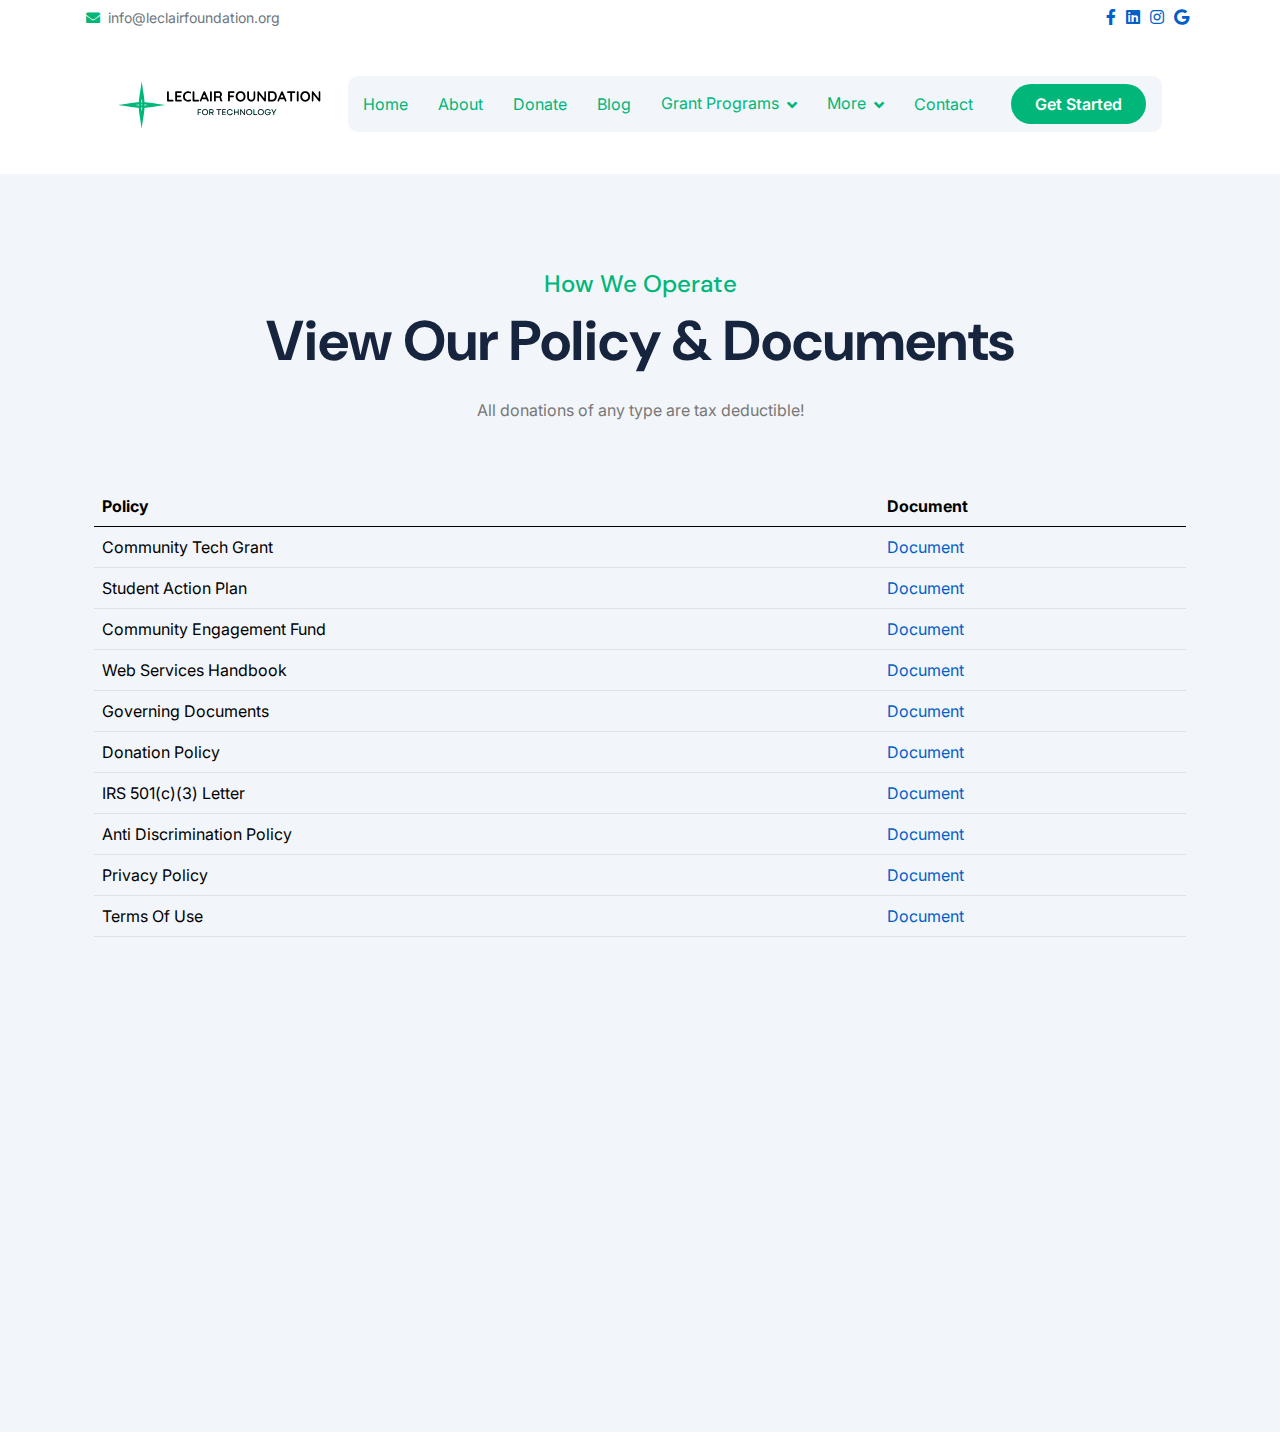
<file: policy.html>
<!DOCTYPE html>
<html data-bs-theme="light" lang="en">

<head>
    <meta charset="utf-8">
    <meta name="viewport" content="width=device-width, initial-scale=1.0, shrink-to-fit=no">
    <title>Policy Info | LeClair Foundation</title>
    <meta name="description" content="The LeClair Foundation For Technology aims to offer low &amp; no cost technology solutions to nonprofits, small businesses, students, teachers and community centers.">
    <link rel="icon" type="image/svg+xml" sizes="500x500" href="assets/img/IMPL%20(6).svg">
    <link rel="stylesheet" href="assets/bootstrap/css/bootstrap.min.css">
    <link rel="stylesheet" href="https://fonts.googleapis.com/css2?family=DM+Sans:ital,opsz,wght@0,9..40,100..1000;1,9..40,100..1000&amp;family=Inter:slnt,wght@-10..0,100..900&amp;display=swap">
    <link rel="stylesheet" href="assets/css/Font%20Awesome%205%20Brands.css">
    <link rel="stylesheet" href="assets/css/Font%20Awesome%205%20Free.css">
    <link rel="stylesheet" href="assets/fonts/fontawesome-all.min.css">
    <link rel="stylesheet" href="assets/css/styles.css">
    <link rel="stylesheet" href="https://use.fontawesome.com/releases/v5.15.4/css/all.css">
    <link rel="stylesheet" href="https://cdn.jsdelivr.net/npm/bootstrap-icons@1.4.1/font/bootstrap-icons.css">
    <link rel="stylesheet" href="assets/css/lib/animate/animate.min.css">
    <link rel="stylesheet" href="assets/css/lib/lightbox/css/lightbox.min.css">
    <link rel="stylesheet" href="assets/css/lib/owlcarousel/assets/owl.carousel.min.css">
    <link rel="stylesheet" href="assets/css/css/bootstrap.min.css">
    <link rel="stylesheet" href="assets/css/css/style.css">
    <link rel="stylesheet" href="assets/css/Contact-Details-icons.css">
    <link rel="stylesheet" href="assets/css/Projects-Grid-images.css">
    <link rel="stylesheet" href="assets/css/bootstrap/css/bootstrap.min.css">
    <link rel="stylesheet" href="assets/css/fonts/fontawesome-all.min.css">
    <link rel="stylesheet" href="assets/css/css/animate.min.css">
    <link rel="stylesheet" href="assets/css/css/lib/animate/animate.min.css">
    <link rel="stylesheet" href="assets/css/css/lib/owlcarousel/assets/owl.carousel.min.css">
    <link rel="stylesheet" href="assets/css/css/css/bootstrap.min.css">
    <link rel="stylesheet" href="assets/css/css/css/style.css">
    <link rel="stylesheet" href="assets/css/css/Contact-Details-icons.css">
    <link rel="stylesheet" href="assets/css/css/Projects-Grid-images.css">

    <meta name="title" content="LeClair Foundation For Technology">
<meta name="description" content="The LeClair Foundation is dedicated to offering small businesses and nonprofits low & no-cost technology solutions">
<meta name="keywords" content="design, graphic design, website, web design, free, custom, social media, social media manager, management, facebook, instagram, linkedin, consulting, tech, nonprofit, business, charity, rochester, NH, new hampshire, maine, alton">
<meta name="robots" content="index, follow">
<meta http-equiv="Content-Type" content="text/html; charset=utf-8">
<meta name="language" content="English">
</head>

<!-- Google tag (gtag.js) -->
<script async src="https://www.googletagmanager.com/gtag/js?id=G-PFF1GYQ5JB"></script>
<script>
  window.dataLayer = window.dataLayer || [];
  function gtag(){dataLayer.push(arguments);}
  gtag('js', new Date());

  gtag('config', 'G-PFF1GYQ5JB');
</script>

<script>
    (function(d, w, c) {
        w.BrevoConversationsID = '66ff80045ba1f30e920ffc6c';
        w[c] = w[c] || function() {
            (w[c].q = w[c].q || []).push(arguments);
        };
        var s = d.createElement('script');
        s.async = true;
        s.src = 'https://conversations-widget.brevo.com/brevo-conversations.js';
        if (d.head) d.head.appendChild(s);
    })(document, window, 'BrevoConversations');
</script>



<body>
    <div class="container-fluid w-100 p-0" style="width: 100%;">    <script src="https://cdn.jsdelivr.net/npm/bootstrap@5.3.3/dist/js/bootstrap.bundle.min.js"></script>

        <div class="container w-100" style="padding-right: 0px;padding-left: 0px;">
            <div class="row gx-0 align-items-center">
                <div class="col-lg-8 text-center text-lg-start mb-lg-0">
                    <div class="d-flex flex-wrap">
                        <div class="ps-3"><a href="mailto:example@gmail.com" class="text-muted small"><i class="fas fa-envelope text-primary me-2" style="color: #00B779;"></i>info@leclairfoundation.org</a></div>
                    </div>
                </div>
                <div class="col-lg-4 text-center text-lg-end">
                    <div class="d-flex justify-content-end"><a href="https://www.facebook.com/profile.php?id=61560005677615" style="margin: 5px;"><i class="fab fa-facebook-f"></i></a><a href="https://www.linkedin.com/company/leclair-foundation-for-technology" style="margin: 5px;"><i class="fab fa-linkedin"></i></a><a href="https://www.instagram.com/leclairfoundation.fortech/" style="margin: 5px;"><i class="fab fa-instagram"></i></a><a href="https://www.google.com/search?q=leclair+foundation+for+technology&amp;rlz=1C1MMCH_enUS1097US1097&amp;oq=&amp;gs_lcrp=EgZjaHJvbWUqBggBEEUYOzIGCAAQRRg5MgYIARBFGDsyBggCEEUYOzIICAMQABgWGB4yCAgEEAAYFhgeMgYIBRBFGDwyBggGEEUYQTIGCAcQRRg90gEINzYyMGowajeoAgCwAgA&amp;sourceid=chrome&amp;ie=UTF-8" style="margin: 5px;"><i class="fab fa-google"></i></a>
                        <div class="dropdown ms-3">
                            <div class="dropdown-menu rounded"><a href="#" class="dropdown-item">English</a><a href="#" class="dropdown-item">Bangla</a><a href="#" class="dropdown-item">French</a><a href="#" class="dropdown-item">Spanish</a><a href="#" class="dropdown-item">Arabic</a></div>
                        </div>
                    </div>
                </div>
            </div>
        </div>
        <div class="container" style="width: 100%;">
            <nav class="navbar navbar-expand-md bg-body" style="color: var(--bs-green);width: 100%;">
                <div class="container-fluid"><a class="navbar-brand p-0" href="index.html" style="height: 100px;"><img src="assets/img/Untitled%20design%20(6).svg" width="204" height="102" style="height: initial;margin-right: 10px;"></a><button data-bs-toggle="collapse" data-bs-target="#navbarCollapse" class="navbar-toggler" type="button"><span class="fa fa-bars"></span></button>
                    <div class="collapse navbar-collapse" id="navbarCollapse" style="color: #00b779;">
                        <div class="mx-lg-auto navbar-nav mx-0" style="width: 100%;"><a class="nav-item nav-link active" href="index.html" style="color: #00b779;">Home</a><a class="nav-item nav-link" href="about.html" style="color: #00b779;">About</a><a class="nav-item nav-link" href="donate.html" style="color: #00b779;">Donate</a><a class="nav-item nav-link" href="https://leclairfoundation.org/wpblog" style="color: #00b779;">Blog</a>
                            <div class="nav-item dropdown"><a class="nav-link" data-bs-toggle="dropdown" href="#" style="color: #00b779;"><span class="dropdown-toggle">Grant Programs</span></a>
                                <div class="dropdown-menu">
                                    <li><h6 class="dropdown-header">Community Technology Service Programs</h6></li>
                                    <a class="dropdown-item" href="webservices.html">Web Services</a><a class="dropdown-item" href="graphicdesign.html">Graphic Design</a><a class="dropdown-item" href="socialmedia.html">Social Media Managment</a><a class="dropdown-item" href="hardware.html">Hardware</a><a class="dropdown-item" href="consulting.html">Consulting</a>
                                    <li><h6 class="dropdown-header">Student Action Programs</h6></li>
                                    <a class="dropdown-item" href="webservices.html">Portfolio Websites</a><a class="dropdown-item" href="graphicdesign.html">Graphic Design</a><a class="dropdown-item" href="contact.html">Request Computer/Laptop</a>

                                </div>                            </div>
                            <div class="nav-item dropdown" ar=""><a id="dropdown1" class="nav-link" data-bs-toggle="dropdown" href="#"><span id="dropdown1" class="dropdown-toggle" style="color: #00b779;">More</span></a>
                                <div class="dropdown-menu" aria-labelledby="dropdown1"><a class="dropdown-item" href="https://leclairfoundation-portal-4dd7babc1b52.herokuapp.com/">Client Portal</a><a class="dropdown-item" href="https://hs4.name.tools:2096/">Email Portal</a><a class="dropdown-item" href="policy.html">Policy Information</a><a class="dropdown-item" href="contact.html">Partner Information</a><a class="dropdown-item" href="contact.html">Request Computer Donation</a></div>
                            </div><a class="nav-item nav-link" href="contact.html" style="color: #00b779;">Contact</a>
                            <div class="nav-btn px-3"><a class="btn btn-primary flex-shrink-0 rounded-pill py-2 px-4 ms-3" role="button" href="contact.html">Get Started</a></div>
                        </div>
                    </div>
                </div>
            </nav>
        </div>
    </div>
    <div class="modal fade" role="dialog" tabindex="-1" id="searchModal" aria-labelledby="exampleModalLabel" aria-hidden="true">
        <div class="modal-dialog modal-fullscreen" role="document">
            <div class="modal-content rounded-0">
                <div class="modal-header">
                    <h5 class="modal-title" id="exampleModalLabel">Search by keyword</h5><button class="btn-close" aria-label="Close" data-bs-dismiss="modal" type="button"></button>
                </div>
                <div class="modal-body bg-primary d-flex align-items-center">
                    <div class="input-group d-flex mx-auto w-75"><input class="form-control form-control p-3" type="search" aria-describedby="search-icon-1" placeholder="keywords"><span class="bg-light input-group-text btn border nput-group-text p-3" id="search-icon-1"><i class="fas fa-search"></i></span></div>
                </div>
            </div>
        </div>
    </div>
    <div class="container-fluid bg-light feature py-5">
        <div class="container py-5">
            <div class="text-center mx-auto pb-5 wow fadeInUp" data-wow-delay="0.2s" style="max-width:800px;">
                <h4 class="text-primary">How We Operate</h4>
                <h1 class="display-4 mb-4">View Our Policy &amp; Documents</h1>
                <p>All donations of any type are tax deductible!</p>
            </div>
            <div class="row g-4">
                <div class="col">
                    <div class="table-responsive">
                        <table class="table">
                            <thead>
                                <tr>
                                    <th>Policy</th>
                                    <th>Document</th>
                                </tr>
                            </thead>
                            <tbody>
                                <tr>
                                    <td>Community Tech Grant&nbsp;&nbsp;</td>
                                    <td><a href="https://docs.google.com/document/d/e/2PACX-1vRoMrNJPEsiDzOc2NMaW0V5FrMKORdfISavnz3Ugi1RCE4DLyRCPtqvUzW4hmuhVfG1wPxPTM17bLuB/pub">Document</a></td>
                                </tr>
                                <tr>
                                    <td>Student Action Plan&nbsp;&nbsp;</td>
                                    <td><a href="https://docs.google.com/document/d/e/2PACX-1vSB4IpOqece38StMN-QTznaOns2HkK25bBX3WyaqgSWjFhdJBMGbVfFvA0_Vctv5irroD-QffLfLA9I/pub">Document</a></td>
                                </tr>
                                <tr>
                                    <td>Community Engagement Fund&nbsp;&nbsp;</td>
                                    <td><a href="https://docs.google.com/document/d/e/2PACX-1vSYMvU1TbC5TqHGpgQ0NRoOVBb1PklbGKphh10ciAOEGB6lwmIKbsEX0IoN7FmTdCrX9X8vEJn432PZ/pub">Document</a></td>
                                </tr>
                                <tr>
                                    <td>Web Services Handbook&nbsp;&nbsp;</td>
                                    <td><a href="https://docs.google.com/document/d/e/2PACX-1vQDeq_-1pDZ_tIK-HbOLSn3njd4S0k2cA1vUJUHQR9zKf2UL44uxsQKhNM6826MfLDCSwT86JGE15Ua/pub">Document</a></td>
                                </tr>
                                <tr>
                                    <td>Governing Documents&nbsp;&nbsp;</td>
                                    <td><a href="https://docs.google.com/document/d/e/2PACX-1vT2P0XsOsmeHtK83AQUQLGpRnSwTIanGTbzE0mIdGCtwFiwuOmkF9Af2SmM3_KuTmMEoQAk39FQak6o/pub">Document</a></td>
                                </tr>
                                <tr>
                                    <td>Donation Policy&nbsp;&nbsp;</td>
                                    <td><a href="https://docs.google.com/document/d/e/2PACX-1vRIOxxiJAc9aBLBhNbnNski2hWbx5axUuSMr3WfAG-9eZ7uV50RgbMqxKjJD5Wjep-ku9uB9Hvq1LvU/pub">Document</a></td>
                                </tr>
                                <tr>
                                    <td>IRS 501(c)(3) Letter&nbsp;&nbsp;</td>
                                    <td><a href="https://apps.irs.gov/pub/epostcard/dl/FinalLetter_99-2747761_LECLAIRFOUNDATIONFORTECHNOLOGY_05042024_00.pdf">Document</a></td>
                                </tr>
                                <tr>
                                    <td>Anti Discrimination Policy&nbsp;&nbsp;</td>
                                    <td><a href="https://docs.google.com/document/d/e/2PACX-1vQ1qQhGA87s4uWjYrR6--Ck0vKxXByKlgIPcxTqgk7y19LCweGl6XPtXsDnozo221wknlGT6PClZzws/pub">Document</a></td>
                                </tr>
                                <tr>
                                    <td>Privacy Policy&nbsp;&nbsp;</td>
                                    <td><a href="https://docs.google.com/document/d/1F2-84SE7kX844yCbgmzOBj5Z1SLW4CBAz27f2cZjcPQ">Document</a></td>
                                </tr>
                                <tr>
                                    <td>Terms Of Use&nbsp;&nbsp;</td>
                                    <td><a href="https://leclairfoundation.org/termsofuse.html">Document</a></td>
                                </tr>
                            </tbody>
                        </table>
                    </div>
                </div>
            </div>
        </div>
    <div class="container-fluid footer py-5 wow fadeIn" data-wow-delay="0.2s">
        <div class="row g-4">
            <div class="col-md-6 col-lg-6 col-xl-5">
                <div class="footer-item"><a href="index.html" class="p-0">
                        <h3 class="text-white"> LeClair Foundation For Technology</h3>
                    </a>
                    <p class="text-white mb-4">Empowering Communities Through Technology</p>
                </div>
            </div>
            <div class="col-md-6 col-lg-6 col-xl-3">
                <div class="footer-item">
                    <h4 class="text-white mb-4">Navigation</h4><a href="index.html"><i class="fas fa-angle-right me-2"></i>Home</a><a href="about.html"><i class="fas fa-angle-right me-2"></i>About</a><a href="webservices.html"><i class="fas fa-angle-right me-2"></i> Web Development</a><a href="graphicdesign.html"><i class="fas fa-angle-right me-2"></i>Graphic Design</a><a href="hardware.html"><i class="fas fa-angle-right me-2"></i>Hardware</a><a href="consulting.html"><i class="fas fa-angle-right me-2"></i>Consulting</a>
                </div>
            </div>
            <div class="col-md-6 col-lg-6 col-xl-3">
                <div class="footer-item">
                    <h4 class="text-white mb-4">Extra Links</h4><a href="policy.html"><i class="fas fa-angle-right me-2"></i>Policy &amp; Documents</a><a href="blog.html"><i class="fas fa-angle-right me-2"></i> Blog</a><a href="contact.html"><i class="fas fa-angle-right me-2"></i>&nbsp;Partnerships (email us)</a><a href="contact.html"><i class="fas fa-angle-right me-2"></i> Contact</a><a href="donate.html"><i class="fas fa-angle-right me-2"></i>Donate</a>
                </div>
            </div>
        </div>
        <div class="col-md-6 col-xxl-9 mb-md-0 w-100"><span class="text-body"><a href="#" class="border-bottom text-white"><i class="fas fa-copyright text-light me-2"></i>LeClair Foundation For Technology</a>, All right reserved.</span></div>
    </div>
    <script src="assets/js/bs-init-1.js"></script>
    <script src="https://ajax.googleapis.com/ajax/libs/jquery/3.6.4/jquery.min.js"></script>
    <script src="assets/js/lib/wow/wow.min.js"></script>
    <script src="assets/js/lib/easing/easing.min.js"></script>
    <script src="assets/js/lib/waypoints/waypoints.min.js"></script>
    <script src="assets/js/lib/counterup/counterup.min.js"></script>
    <script src="assets/js/lib/lightbox/js/lightbox.min.js"></script>
    <script src="assets/js/lib/owlcarousel/owl.carousel.min.js"></script>
    <script src="assets/js/js/main.js"></script>
    <script src="assets/js/bs-init.js"></script>
</body>

</html>
</file>
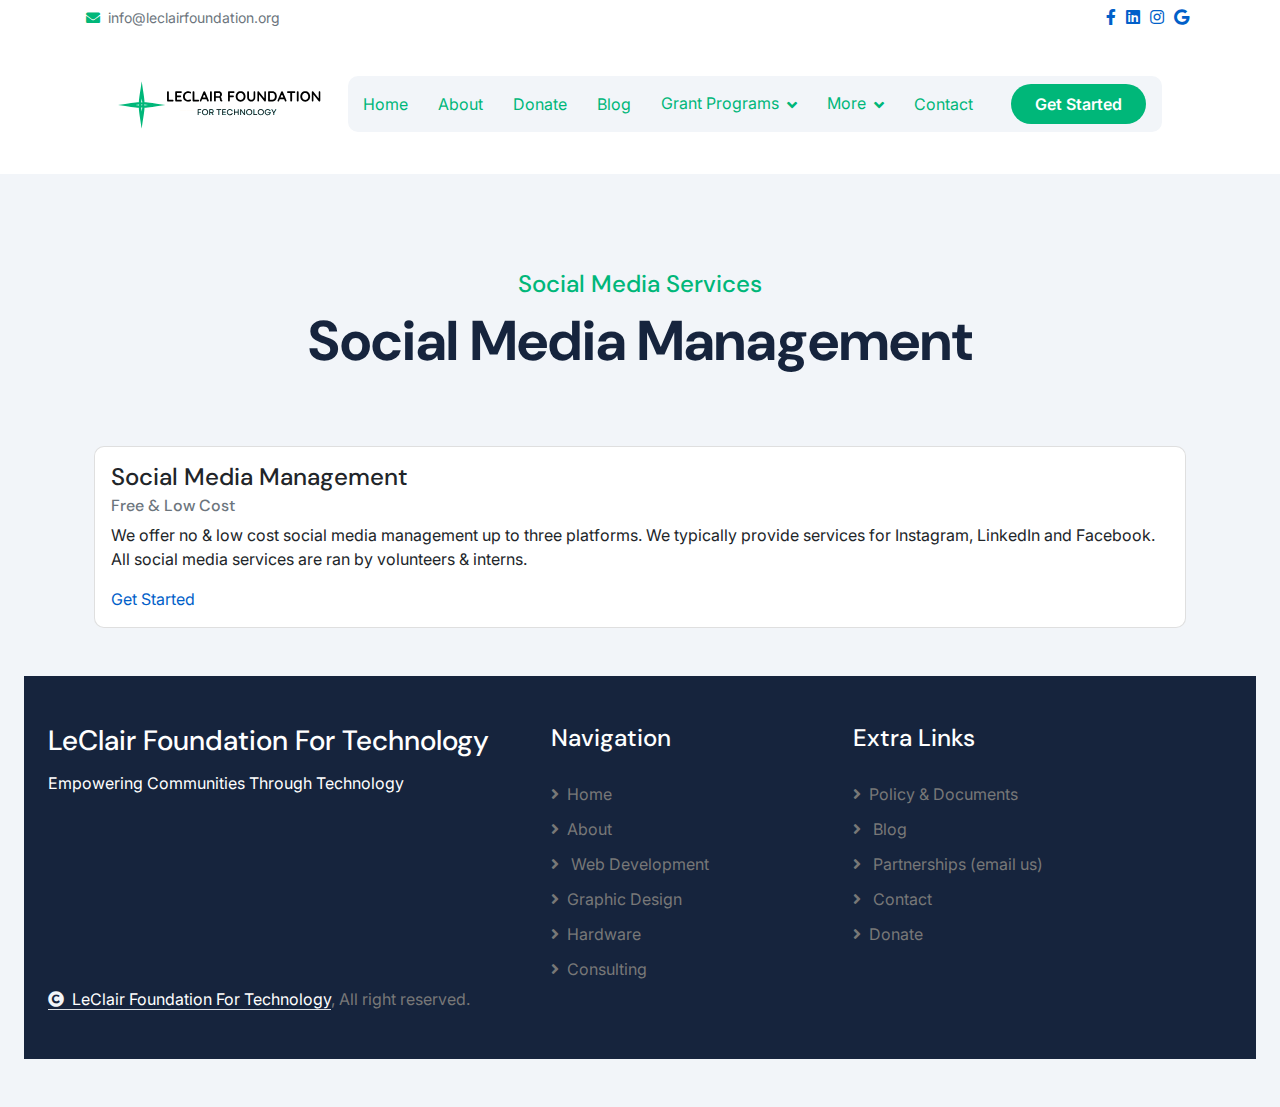
<file: socialmedia.html>
<!DOCTYPE html>
<html data-bs-theme="light" lang="en">

<head>
    <meta charset="utf-8">
    <meta name="viewport" content="width=device-width, initial-scale=1.0, shrink-to-fit=no">
    <title>Social Media Management | LeClair Foundation</title>
    <meta name="description" content="The LeClair Foundation For Technology aims to offer low &amp; no cost technology solutions to nonprofits, small businesses, students, teachers and community centers.">
    <link rel="icon" type="image/svg+xml" sizes="500x500" href="assets/img/IMPL%20(6).svg">
    <link rel="stylesheet" href="assets/bootstrap/css/bootstrap.min.css">
    <link rel="stylesheet" href="https://fonts.googleapis.com/css2?family=DM+Sans:ital,opsz,wght@0,9..40,100..1000;1,9..40,100..1000&amp;family=Inter:slnt,wght@-10..0,100..900&amp;display=swap">
    <link rel="stylesheet" href="assets/css/Font%20Awesome%205%20Brands.css">
    <link rel="stylesheet" href="assets/css/Font%20Awesome%205%20Free.css">
    <link rel="stylesheet" href="assets/fonts/fontawesome-all.min.css">
    <link rel="stylesheet" href="assets/css/styles.css">
    <link rel="stylesheet" href="https://use.fontawesome.com/releases/v5.15.4/css/all.css">
    <link rel="stylesheet" href="https://cdn.jsdelivr.net/npm/bootstrap-icons@1.4.1/font/bootstrap-icons.css">
    <link rel="stylesheet" href="assets/css/lib/animate/animate.min.css">
    <link rel="stylesheet" href="assets/css/lib/lightbox/css/lightbox.min.css">
    <link rel="stylesheet" href="assets/css/lib/owlcarousel/assets/owl.carousel.min.css">
    <link rel="stylesheet" href="assets/css/css/bootstrap.min.css">
    <link rel="stylesheet" href="assets/css/css/style.css">
    <link rel="stylesheet" href="assets/css/Contact-Details-icons.css">
    <link rel="stylesheet" href="assets/css/Projects-Grid-images.css">
    <link rel="stylesheet" href="assets/css/bootstrap/css/bootstrap.min.css">
    <link rel="stylesheet" href="assets/css/fonts/fontawesome-all.min.css">
    <link rel="stylesheet" href="assets/css/css/animate.min.css">
    <link rel="stylesheet" href="assets/css/css/lib/animate/animate.min.css">
    <link rel="stylesheet" href="assets/css/css/lib/owlcarousel/assets/owl.carousel.min.css">
    <link rel="stylesheet" href="assets/css/css/css/bootstrap.min.css">
    <link rel="stylesheet" href="assets/css/css/css/style.css">
    <link rel="stylesheet" href="assets/css/css/Contact-Details-icons.css">
    <link rel="stylesheet" href="assets/css/css/Projects-Grid-images.css">

    <meta name="title" content="LeClair Foundation For Technology">
<meta name="description" content="The LeClair Foundation is dedicated to offering small businesses and nonprofits low & no-cost technology solutions">
<meta name="keywords" content="design, graphic design, website, web design, free, custom, social media, social media manager, management, facebook, instagram, linkedin, consulting, tech, nonprofit, business, charity, rochester, NH, new hampshire, maine, alton">
<meta name="robots" content="index, follow">
<meta http-equiv="Content-Type" content="text/html; charset=utf-8">
<meta name="language" content="English">
</head>

<script>
    (function(d, w, c) {
        w.BrevoConversationsID = '66ff80045ba1f30e920ffc6c';
        w[c] = w[c] || function() {
            (w[c].q = w[c].q || []).push(arguments);
        };
        var s = d.createElement('script');
        s.async = true;
        s.src = 'https://conversations-widget.brevo.com/brevo-conversations.js';
        if (d.head) d.head.appendChild(s);
    })(document, window, 'BrevoConversations');
</script>

<!-- Google tag (gtag.js) -->
<script async src="https://www.googletagmanager.com/gtag/js?id=G-PFF1GYQ5JB"></script>
<script>
  window.dataLayer = window.dataLayer || [];
  function gtag(){dataLayer.push(arguments);}
  gtag('js', new Date());

  gtag('config', 'G-PFF1GYQ5JB');
</script>

<body>
    <div class="container-fluid w-100 p-0" style="width: 100%;">    <script src="https://cdn.jsdelivr.net/npm/bootstrap@5.3.3/dist/js/bootstrap.bundle.min.js"></script>

        <div class="container w-100" style="padding-right: 0px;padding-left: 0px;">
            <div class="row gx-0 align-items-center">
                <div class="col-lg-8 text-center text-lg-start mb-lg-0">
                    <div class="d-flex flex-wrap">
                        <div class="ps-3"><a href="mailto:example@gmail.com" class="text-muted small"><i class="fas fa-envelope text-primary me-2" style="color: #00B779;"></i>info@leclairfoundation.org</a></div>
                    </div>
                </div>
                <div class="col-lg-4 text-center text-lg-end">
                    <div class="d-flex justify-content-end"><a href="https://www.facebook.com/profile.php?id=61560005677615" style="margin: 5px;"><i class="fab fa-facebook-f"></i></a><a href="https://www.linkedin.com/company/leclair-foundation-for-technology" style="margin: 5px;"><i class="fab fa-linkedin"></i></a><a href="https://www.instagram.com/leclairfoundation.fortech/" style="margin: 5px;"><i class="fab fa-instagram"></i></a><a href="https://www.google.com/search?q=leclair+foundation+for+technology&amp;rlz=1C1MMCH_enUS1097US1097&amp;oq=&amp;gs_lcrp=EgZjaHJvbWUqBggBEEUYOzIGCAAQRRg5MgYIARBFGDsyBggCEEUYOzIICAMQABgWGB4yCAgEEAAYFhgeMgYIBRBFGDwyBggGEEUYQTIGCAcQRRg90gEINzYyMGowajeoAgCwAgA&amp;sourceid=chrome&amp;ie=UTF-8" style="margin: 5px;"><i class="fab fa-google"></i></a>
                        <div class="dropdown ms-3">
                            <div class="dropdown-menu rounded"><a href="#" class="dropdown-item">English</a><a href="#" class="dropdown-item">Bangla</a><a href="#" class="dropdown-item">French</a><a href="#" class="dropdown-item">Spanish</a><a href="#" class="dropdown-item">Arabic</a></div>
                        </div>
                    </div>
                </div>
            </div>
        </div>
        <div class="container" style="width: 100%;">
            <nav class="navbar navbar-expand-md bg-body" style="color: var(--bs-green);width: 100%;">
                <div class="container-fluid"><a class="navbar-brand p-0" href="index.html" style="height: 100px;"><img src="assets/img/Untitled%20design%20(6).svg" width="204" height="102" style="height: initial;margin-right: 10px;"></a><button data-bs-toggle="collapse" data-bs-target="#navbarCollapse" class="navbar-toggler" type="button"><span class="fa fa-bars"></span></button>
                    <div class="collapse navbar-collapse" id="navbarCollapse" style="color: #00b779;">
                        <div class="mx-lg-auto navbar-nav mx-0" style="width: 100%;"><a class="nav-item nav-link active" href="index.html" style="color: #00b779;">Home</a><a class="nav-item nav-link" href="about.html" style="color: #00b779;">About</a><a class="nav-item nav-link" href="donate.html" style="color: #00b779;">Donate</a><a class="nav-item nav-link" href="https://leclairfoundation.org/wpblog" style="color: #00b779;">Blog</a>
                            <div class="nav-item dropdown"><a class="nav-link" data-bs-toggle="dropdown" href="#" style="color: #00b779;"><span class="dropdown-toggle">Grant Programs</span></a>
                                <div class="dropdown-menu">
                                    <li><h6 class="dropdown-header">Community Technology Service Programs</h6></li>
                                    <a class="dropdown-item" href="webservices.html">Web Services</a><a class="dropdown-item" href="graphicdesign.html">Graphic Design</a><a class="dropdown-item" href="socialmedia.html">Social Media Managment</a><a class="dropdown-item" href="hardware.html">Hardware</a><a class="dropdown-item" href="consulting.html">Consulting</a>
                                    <li><h6 class="dropdown-header">Student Action Programs</h6></li>
                                    <a class="dropdown-item" href="webservices.html">Portfolio Websites</a><a class="dropdown-item" href="graphicdesign.html">Graphic Design</a><a class="dropdown-item" href="contact.html">Request Computer/Laptop</a>

                                </div>                            </div>
                            <div class="nav-item dropdown" ar=""><a id="dropdown1" class="nav-link" data-bs-toggle="dropdown" href="#"><span id="dropdown1" class="dropdown-toggle" style="color: #00b779;">More</span></a>
                                <div class="dropdown-menu" aria-labelledby="dropdown1"><a class="dropdown-item" href="https://leclairfoundation-portal-4dd7babc1b52.herokuapp.com/">Client Portal</a><a class="dropdown-item" href="https://hs4.name.tools:2096/">Email Portal</a><a class="dropdown-item" href="policy.html">Policy Information</a><a class="dropdown-item" href="contact.html">Partner Information</a><a class="dropdown-item" href="contact.html">Request Computer Donation</a></div>
                            </div><a class="nav-item nav-link" href="contact.html" style="color: #00b779;">Contact</a>
                            <div class="nav-btn px-3"><a class="btn btn-primary flex-shrink-0 rounded-pill py-2 px-4 ms-3" role="button" href="contact.html">Get Started</a></div>
                        </div>
                    </div>
                </div>
            </nav>
        </div>
    </div>
    <div class="modal fade" role="dialog" tabindex="-1" id="searchModal" aria-labelledby="exampleModalLabel" aria-hidden="true">
        <div class="modal-dialog modal-fullscreen" role="document">
            <div class="modal-content rounded-0">
                <div class="modal-header">
                    <h5 class="modal-title" id="exampleModalLabel">Search by keyword</h5><button class="btn-close" aria-label="Close" data-bs-dismiss="modal" type="button"></button>
                </div>
                <div class="modal-body bg-primary d-flex align-items-center">
                    <div class="input-group d-flex mx-auto w-75"><input class="form-control form-control p-3" type="search" aria-describedby="search-icon-1" placeholder="keywords"><span class="bg-light input-group-text btn border nput-group-text p-3" id="search-icon-1"><i class="fas fa-search"></i></span></div>
                </div>
            </div>
        </div>
    </div>
    <div class="container-fluid bg-light feature py-5">
        <div class="container py-5">
            <div class="text-center mx-auto pb-5 wow fadeInUp" data-wow-delay="0.2s" style="max-width:800px;">
                <h4 class="text-primary">Social Media Services</h4>
                <h1 class="display-4 mb-4">Social Media Management</h1>
            </div>
            <div class="row g-4">
                <div class="col">
                    <div class="card">
                        <div class="card-body">
                            <h4 class="card-title">Social Media Management</h4>
                            <h6 class="text-muted card-subtitle mb-2">Free &amp; Low Cost</h6>
                            <p class="card-text">We offer no &amp; low cost social media management up to three platforms. We typically provide services for Instagram, LinkedIn and Facebook. All social media services are ran by volunteers &amp; interns.</p><a class="card-link" href="contact.html">Get Started</a>
                        </div>
                    </div>
                </div>
            </div>
        </div>
    <div class="container-fluid footer py-5 wow fadeIn" data-wow-delay="0.2s">
        <div class="row g-4">
            <div class="col-md-6 col-lg-6 col-xl-5">
                <div class="footer-item"><a href="index.html" class="p-0">
                        <h3 class="text-white"> LeClair Foundation For Technology</h3>
                    </a>
                    <p class="text-white mb-4">Empowering Communities Through Technology</p>
                </div>
            </div>
            <div class="col-md-6 col-lg-6 col-xl-3">
                <div class="footer-item">
                    <h4 class="text-white mb-4">Navigation</h4><a href="index.html"><i class="fas fa-angle-right me-2"></i>Home</a><a href="about.html"><i class="fas fa-angle-right me-2"></i>About</a><a href="webservices.html"><i class="fas fa-angle-right me-2"></i> Web Development</a><a href="graphicdesign.html"><i class="fas fa-angle-right me-2"></i>Graphic Design</a><a href="hardware.html"><i class="fas fa-angle-right me-2"></i>Hardware</a><a href="consulting.html"><i class="fas fa-angle-right me-2"></i>Consulting</a>
                </div>
            </div>
            <div class="col-md-6 col-lg-6 col-xl-3">
                <div class="footer-item">
                    <h4 class="text-white mb-4">Extra Links</h4><a href="policy.html"><i class="fas fa-angle-right me-2"></i>Policy &amp; Documents</a><a href="blog.html"><i class="fas fa-angle-right me-2"></i> Blog</a><a href="contact.html"><i class="fas fa-angle-right me-2"></i>&nbsp;Partnerships (email us)</a><a href="contact.html"><i class="fas fa-angle-right me-2"></i> Contact</a><a href="donate.html"><i class="fas fa-angle-right me-2"></i>Donate</a>
                </div>
            </div>
        </div>
        <div class="col-md-6 col-xxl-9 mb-md-0 w-100"><span class="text-body"><a href="#" class="border-bottom text-white"><i class="fas fa-copyright text-light me-2"></i>LeClair Foundation For Technology</a>, All right reserved.</span></div>
    </div>
    <script src="assets/js/bs-init-1.js"></script>
    <script src="https://ajax.googleapis.com/ajax/libs/jquery/3.6.4/jquery.min.js"></script>
    <script src="assets/js/lib/wow/wow.min.js"></script>
    <script src="assets/js/lib/easing/easing.min.js"></script>
    <script src="assets/js/lib/waypoints/waypoints.min.js"></script>
    <script src="assets/js/lib/counterup/counterup.min.js"></script>
    <script src="assets/js/lib/lightbox/js/lightbox.min.js"></script>
    <script src="assets/js/lib/owlcarousel/owl.carousel.min.js"></script>
    <script src="assets/js/js/main.js"></script>
    <script src="assets/js/bs-init.js"></script>
</body>

</html>
</file>
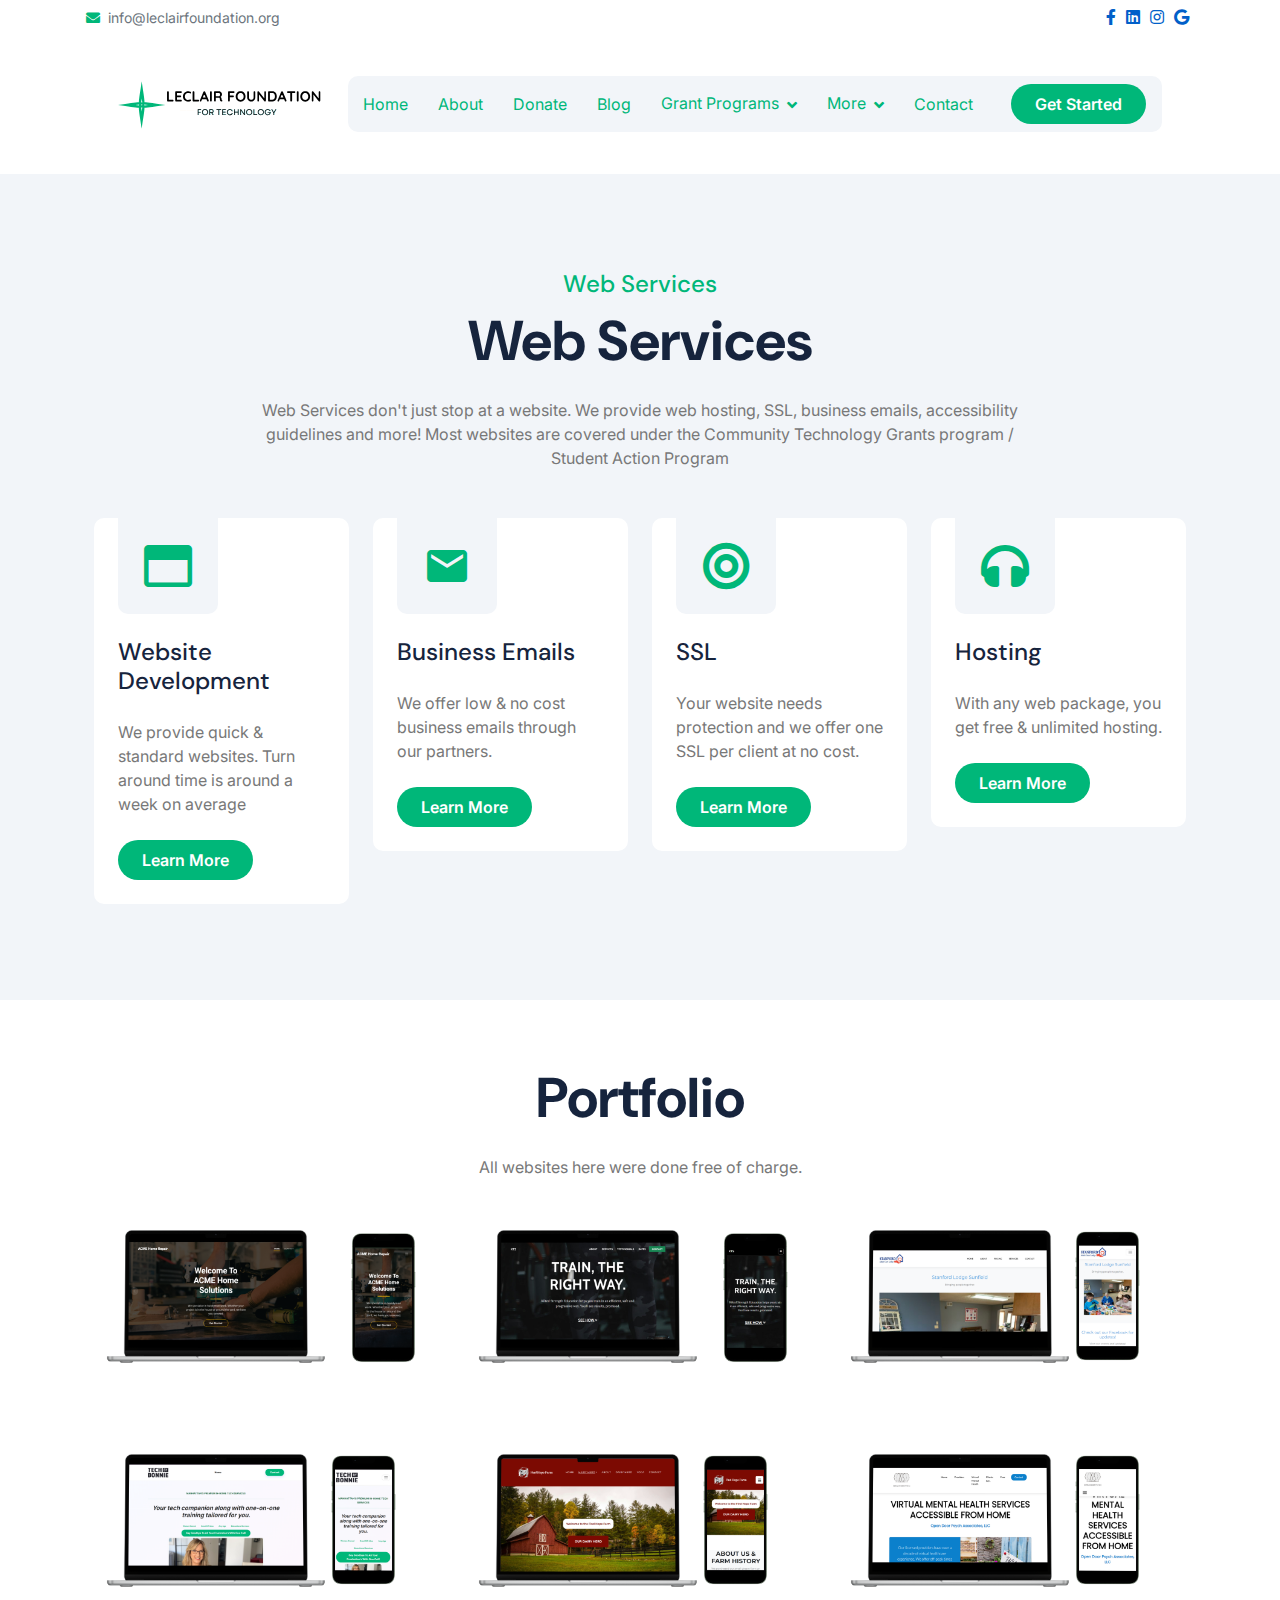
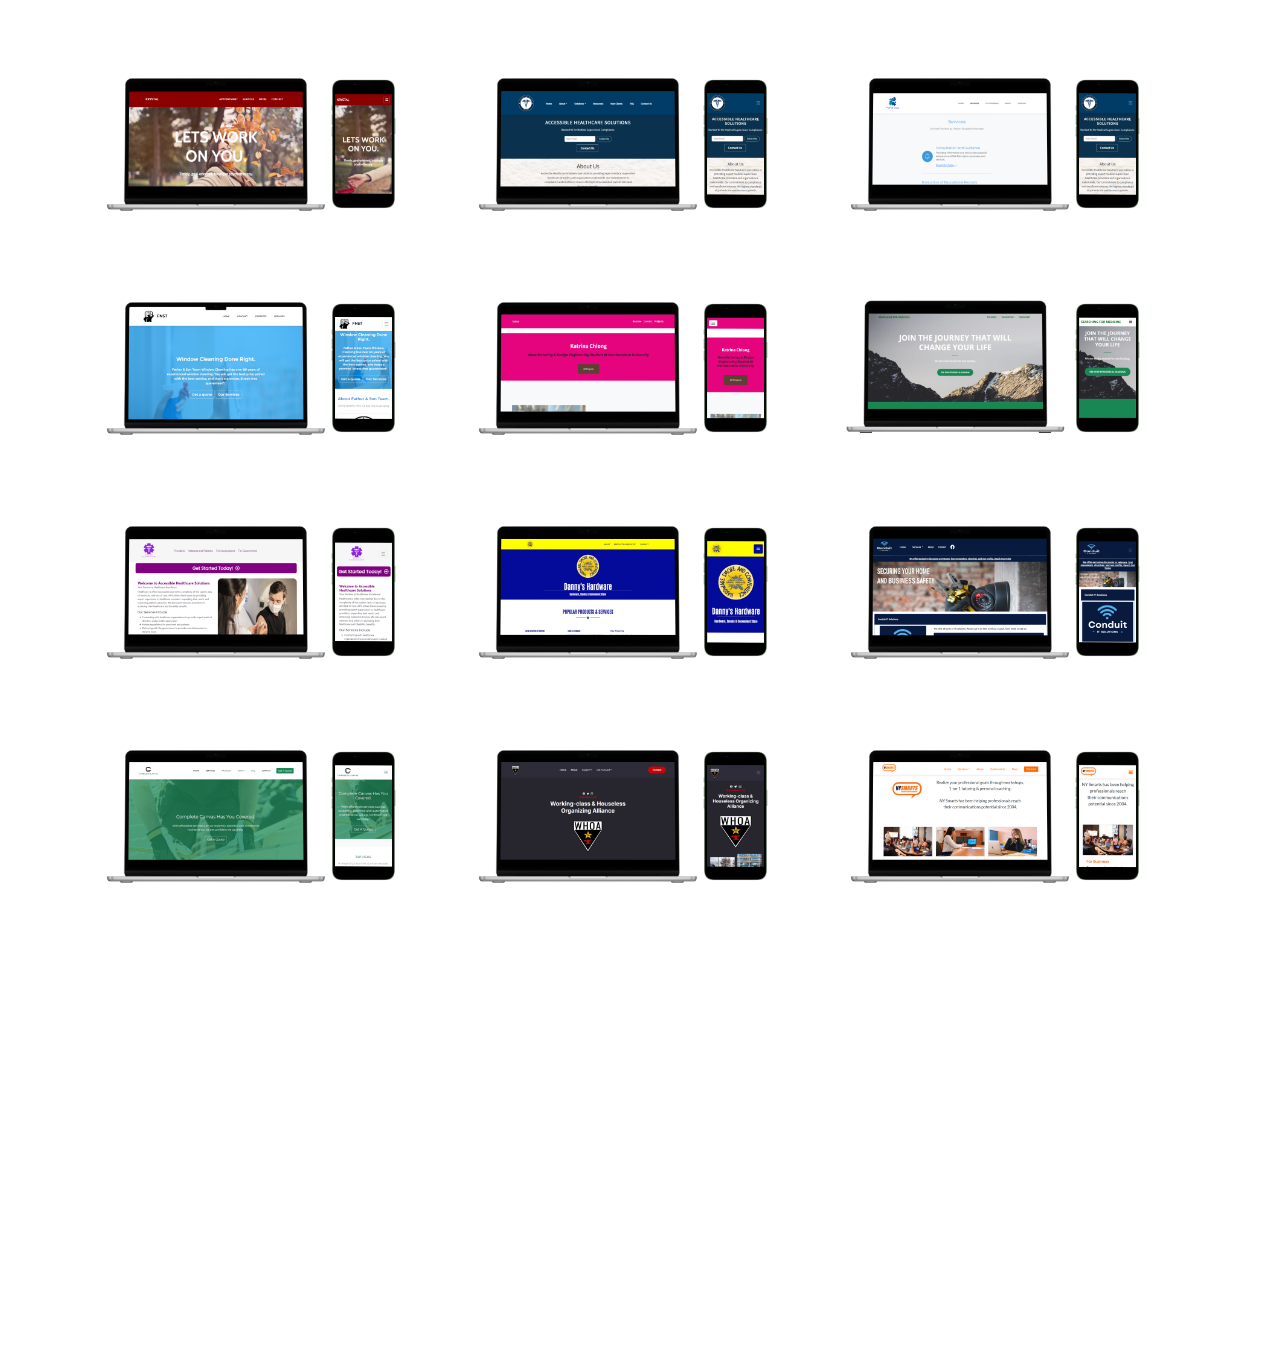
<file: webservices.html>
<!DOCTYPE html>
<html data-bs-theme="light" lang="en">

<head>
    <meta charset="utf-8">
    <meta name="viewport" content="width=device-width, initial-scale=1.0, shrink-to-fit=no">
    <title>Web Services | LeClair Foundation</title>
    <meta name="description" content="The LeClair Foundation For Technology aims to offer low &amp; no cost technology solutions to nonprofits, small businesses, students, teachers and community centers.">
    <link rel="icon" type="image/svg+xml" sizes="500x500" href="assets/img/IMPL%20(6).svg">
    <link rel="stylesheet" href="assets/bootstrap/css/bootstrap.min.css">
    <link rel="stylesheet" href="https://fonts.googleapis.com/css2?family=DM+Sans:ital,opsz,wght@0,9..40,100..1000;1,9..40,100..1000&amp;family=Inter:slnt,wght@-10..0,100..900&amp;display=swap">
    <link rel="stylesheet" href="assets/css/Font%20Awesome%205%20Brands.css">
    <link rel="stylesheet" href="assets/css/Font%20Awesome%205%20Free.css">
    <link rel="stylesheet" href="assets/fonts/fontawesome-all.min.css">
    <link rel="stylesheet" href="assets/fonts/material-icons.min.css">
    <link rel="stylesheet" href="assets/css/styles.css">
    <link rel="stylesheet" href="https://use.fontawesome.com/releases/v5.15.4/css/all.css">
    <link rel="stylesheet" href="https://cdn.jsdelivr.net/npm/bootstrap-icons@1.4.1/font/bootstrap-icons.css">
    <link rel="stylesheet" href="assets/css/lib/animate/animate.min.css">
    <link rel="stylesheet" href="assets/css/lib/lightbox/css/lightbox.min.css">
    <link rel="stylesheet" href="assets/css/lib/owlcarousel/assets/owl.carousel.min.css">
    <link rel="stylesheet" href="assets/css/css/bootstrap.min.css">
    <link rel="stylesheet" href="assets/css/css/style.css">
    <link rel="stylesheet" href="assets/css/Contact-Details-icons.css">
    <link rel="stylesheet" href="assets/css/Projects-Grid-images.css">
    <link rel="stylesheet" href="assets/css/bootstrap/css/bootstrap.min.css">
    <link rel="stylesheet" href="assets/css/fonts/fontawesome-all.min.css">
    <link rel="stylesheet" href="assets/css/css/animate.min.css">
    <link rel="stylesheet" href="assets/css/css/lib/animate/animate.min.css">
    <link rel="stylesheet" href="assets/css/css/lib/owlcarousel/assets/owl.carousel.min.css">
    <link rel="stylesheet" href="assets/css/css/css/bootstrap.min.css">
    <link rel="stylesheet" href="assets/css/css/css/style.css">
    <link rel="stylesheet" href="assets/css/css/Contact-Details-icons.css">
    <link rel="stylesheet" href="assets/css/css/Projects-Grid-images.css">

    <meta name="title" content="LeClair Foundation For Technology">
<meta name="description" content="The LeClair Foundation is dedicated to offering small businesses and nonprofits low & no-cost technology solutions">
<meta name="keywords" content="design, graphic design, website, web design, free, custom, social media, social media manager, management, facebook, instagram, linkedin, consulting, tech, nonprofit, business, charity, rochester, NH, new hampshire, maine, alton">
<meta name="robots" content="index, follow">
<meta http-equiv="Content-Type" content="text/html; charset=utf-8">
<meta name="language" content="English">
</head>

<script>
    (function(d, w, c) {
        w.BrevoConversationsID = '66ff80045ba1f30e920ffc6c';
        w[c] = w[c] || function() {
            (w[c].q = w[c].q || []).push(arguments);
        };
        var s = d.createElement('script');
        s.async = true;
        s.src = 'https://conversations-widget.brevo.com/brevo-conversations.js';
        if (d.head) d.head.appendChild(s);
    })(document, window, 'BrevoConversations');
</script>

<!-- Google tag (gtag.js) -->
<script async src="https://www.googletagmanager.com/gtag/js?id=G-PFF1GYQ5JB"></script>
<script>
  window.dataLayer = window.dataLayer || [];
  function gtag(){dataLayer.push(arguments);}
  gtag('js', new Date());

  gtag('config', 'G-PFF1GYQ5JB');
</script>

<!-- Google tag (gtag.js) -->
<script async src="https://www.googletagmanager.com/gtag/js?id=G-PFF1GYQ5JB"></script>
<script>
  window.dataLayer = window.dataLayer || [];
  function gtag(){dataLayer.push(arguments);}
  gtag('js', new Date());

  gtag('config', 'G-PFF1GYQ5JB');

</script>

<body>
    <div class="container-fluid w-100 p-0" style="width: 100%;">    <script src="https://cdn.jsdelivr.net/npm/bootstrap@5.3.3/dist/js/bootstrap.bundle.min.js"></script>

        <div class="container w-100" style="padding-right: 0px;padding-left: 0px;">
            <div class="row gx-0 align-items-center">
                <div class="col-lg-8 text-center text-lg-start mb-lg-0">
                    <div class="d-flex flex-wrap">
                        <div class="ps-3"><a href="mailto:example@gmail.com" class="text-muted small"><i class="fas fa-envelope text-primary me-2" style="color: #00B779;"></i>info@leclairfoundation.org</a></div>
                    </div>
                </div>
                <div class="col-lg-4 text-center text-lg-end">
                    <div class="d-flex justify-content-end"><a href="https://www.facebook.com/profile.php?id=61560005677615" style="margin: 5px;"><i class="fab fa-facebook-f"></i></a><a href="https://www.linkedin.com/company/leclair-foundation-for-technology" style="margin: 5px;"><i class="fab fa-linkedin"></i></a><a href="https://www.instagram.com/leclairfoundation.fortech/" style="margin: 5px;"><i class="fab fa-instagram"></i></a><a href="https://www.google.com/search?q=leclair+foundation+for+technology&amp;rlz=1C1MMCH_enUS1097US1097&amp;oq=&amp;gs_lcrp=EgZjaHJvbWUqBggBEEUYOzIGCAAQRRg5MgYIARBFGDsyBggCEEUYOzIICAMQABgWGB4yCAgEEAAYFhgeMgYIBRBFGDwyBggGEEUYQTIGCAcQRRg90gEINzYyMGowajeoAgCwAgA&amp;sourceid=chrome&amp;ie=UTF-8" style="margin: 5px;"><i class="fab fa-google"></i></a>
                        <div class="dropdown ms-3">
                            <div class="dropdown-menu rounded"><a href="#" class="dropdown-item">English</a><a href="#" class="dropdown-item">Bangla</a><a href="#" class="dropdown-item">French</a><a href="#" class="dropdown-item">Spanish</a><a href="#" class="dropdown-item">Arabic</a></div>
                        </div>
                    </div>
                </div>
            </div>
        </div>
        <div class="container" style="width: 100%;">
            <nav class="navbar navbar-expand-md bg-body" style="color: var(--bs-green);width: 100%;">
                <div class="container-fluid"><a class="navbar-brand p-0" href="index.html" style="height: 100px;"><img src="assets/img/Untitled%20design%20(6).svg" width="204" height="102" style="height: initial;margin-right: 10px;"></a><button data-bs-toggle="collapse" data-bs-target="#navbarCollapse" class="navbar-toggler" type="button"><span class="fa fa-bars"></span></button>
                    <div class="collapse navbar-collapse" id="navbarCollapse" style="color: #00b779;">
                        <div class="mx-lg-auto navbar-nav mx-0" style="width: 100%;"><a class="nav-item nav-link active" href="index.html" style="color: #00b779;">Home</a><a class="nav-item nav-link" href="about.html" style="color: #00b779;">About</a><a class="nav-item nav-link" href="donate.html" style="color: #00b779;">Donate</a><a class="nav-item nav-link" href="https://leclairfoundation.org/wpblog" style="color: #00b779;">Blog</a>
                            <div class="nav-item dropdown"><a class="nav-link" data-bs-toggle="dropdown" href="#" style="color: #00b779;"><span class="dropdown-toggle">Grant Programs</span></a>
                                <div class="dropdown-menu">
                                    <li><h6 class="dropdown-header">Community Technology Service Programs</h6></li>
                                    <a class="dropdown-item" href="webservices.html">Web Services</a><a class="dropdown-item" href="graphicdesign.html">Graphic Design</a><a class="dropdown-item" href="socialmedia.html">Social Media Managment</a><a class="dropdown-item" href="hardware.html">Hardware</a><a class="dropdown-item" href="consulting.html">Consulting</a>
                                    <li><h6 class="dropdown-header">Student Action Programs</h6></li>
                                    <a class="dropdown-item" href="webservices.html">Portfolio Websites</a><a class="dropdown-item" href="graphicdesign.html">Graphic Design</a><a class="dropdown-item" href="contact.html">Request Computer/Laptop</a>

                                </div>                            </div>
                            <div class="nav-item dropdown" ar=""><a id="dropdown1" class="nav-link" data-bs-toggle="dropdown" href="#"><span id="dropdown1" class="dropdown-toggle" style="color: #00b779;">More</span></a>
                                <div class="dropdown-menu" aria-labelledby="dropdown1"><a class="dropdown-item" href="https://leclairfoundation-portal-4dd7babc1b52.herokuapp.com/">Client Portal</a><a class="dropdown-item" href="https://hs4.name.tools:2096/">Email Portal</a><a class="dropdown-item" href="policy.html">Policy Information</a><a class="dropdown-item" href="contact.html">Partner Information</a><a class="dropdown-item" href="contact.html">Request Computer Donation</a></div>
                            </div><a class="nav-item nav-link" href="contact.html" style="color: #00b779;">Contact</a>
                            <div class="nav-btn px-3"><a class="btn btn-primary flex-shrink-0 rounded-pill py-2 px-4 ms-3" role="button" href="contact.html">Get Started</a></div>
                        </div>
                    </div>
                </div>
            </nav>
        </div>
    </div>
    <div class="modal fade" role="dialog" tabindex="-1" id="searchModal" aria-labelledby="exampleModalLabel" aria-hidden="true">
        <div class="modal-dialog modal-fullscreen" role="document">
            <div class="modal-content rounded-0">
                <div class="modal-header">
                    <h5 class="modal-title" id="exampleModalLabel">Search by keyword</h5><button class="btn-close" aria-label="Close" data-bs-dismiss="modal" type="button"></button>
                </div>
                <div class="modal-body bg-primary d-flex align-items-center">
                    <div class="input-group d-flex mx-auto w-75"><input class="form-control form-control p-3" type="search" aria-describedby="search-icon-1" placeholder="keywords"><span class="bg-light input-group-text btn border nput-group-text p-3" id="search-icon-1"><i class="fas fa-search"></i></span></div>
                </div>
            </div>
        </div>
    </div>
    <div class="container-fluid bg-light feature py-5">
        <div class="container py-5">
            <div class="text-center mx-auto pb-5 wow fadeInUp" data-wow-delay="0.2s" style="max-width:800px;">
                <h4 class="text-primary">Web Services</h4>
                <h1 class="display-4 mb-4">Web Services</h1>
                <p class="mb-0">Web Services don't just stop at a website. We provide web hosting, SSL, business emails, accessibility guidelines and more! Most websites are covered under the Community Technology Grants program / Student Action Program</p>
            </div>
            <div class="row g-4">
                <div class="col-md-6 col-lg-6 col-xl-3 wow fadeInUp" data-wow-delay="0.2s">
                    <div class="feature-item p-4 pt-0">
                        <div class="feature-icon p-4 mb-4"><i class="far fa-window-maximize fa-3x"></i></div>
                        <h4 class="mb-4">Website Development</h4>
                        <p class="mb-4">We provide quick &amp; standard websites. Turn around time is around a week on average</p><a class="btn btn-primary rounded-pill py-2 px-4" role="button" href="contact.html">Learn More</a>
                    </div>
                </div>
                <div class="col-md-6 col-lg-6 col-xl-3 wow fadeInUp" data-wow-delay="0.4s">
                    <div class="feature-item p-4 pt-0">
                        <div class="feature-icon p-4 mb-4"><i class="material-icons fa-3x">email</i></div>
                        <h4 class="mb-4">Business Emails</h4>
                        <p class="mb-4">We offer low &amp; no cost business emails through our partners.</p><a class="btn btn-primary rounded-pill py-2 px-4" role="button" href="contact.html">Learn More</a>
                    </div>
                </div>
                <div class="col-md-6 col-lg-6 col-xl-3 wow fadeInUp" data-wow-delay="0.6s">
                    <div class="feature-item p-4 pt-0">
                        <div class="feature-icon p-4 mb-4"><i class="fas fa-bullseye fa-3x"></i></div>
                        <h4 class="mb-4">SSL</h4>
                        <p class="mb-4">Your website needs protection and we offer one SSL per client at no cost.</p><a class="btn btn-primary rounded-pill py-2 px-4" role="button" href="contact.html">Learn More</a>
                    </div>
                </div>
                <div class="col-md-6 col-lg-6 col-xl-3 wow fadeInUp" data-wow-delay="0.8s">
                    <div class="feature-item p-4 pt-0">
                        <div class="feature-icon p-4 mb-4"><i class="fas fa-headphones fa-3x"></i></div>
                        <h4 class="mb-4">Hosting</h4>
                        <p class="mb-4">With any web package, you get free &amp; unlimited hosting.</p><a class="btn btn-primary rounded-pill py-2 px-4" role="button" href="contact.html">Learn More</a>
                    </div>
                </div>
            </div>
        </div>
    </div>
    <div class="container py-4 py-xl-5">
        <h1 class="display-4 mb-4 text-center mt-3">Portfolio</h1>
        <p class="text-center">All websites here were done free of charge.</p>
        <div class="row gy-4 row-cols-1 row-cols-md-2 row-cols-xl-3">
            <div class="col">
                <div><img class="rounded img-fluid d-block w-100 fit-cover" style="height: 200px;" src="assets/img/22.png"></div>
            </div>

            <div class="col">
                <div><img class="rounded img-fluid d-block w-100 fit-cover" style="height: 200px;" src="assets/img/33.png"></div>
            </div>

            <div class="col">
                <div><img class="rounded img-fluid d-block w-100 fit-cover" style="height: 200px;" src="assets/img/7.png"></div>
            </div>
            <div class="col">
                <div><img class="rounded img-fluid d-block w-100 fit-cover" style="height: 200px;" src="assets/img/11.png"></div>
            </div>
            <div class="col">
                <div><img class="rounded img-fluid d-block w-100 fit-cover" style="height: 200px;" src="assets/img/10.png"></div>
            </div>
            <div class="col">
                <div><img class="rounded img-fluid d-block w-100 fit-cover" style="height: 200px;" src="assets/img/3.png"></div>
            </div>
            <div class="col">
                <div><img class="rounded img-fluid d-block w-100 fit-cover" style="height: 200px;" src="assets/img/2.png"></div>
            </div>
            <div class="col">
                <div><img class="rounded img-fluid d-block w-100 fit-cover" style="height: 200px;" src="assets/img/4.png"></div>
            </div>
            <div class="col">
                <div><img class="rounded img-fluid d-block w-100 fit-cover" style="height: 200px;" src="assets/img/5.png"></div>
            </div>
            <div class="col">
                <div><img class="rounded img-fluid d-block w-100 fit-cover" style="height: 200px;" src="assets/img/9.png"></div>
            </div>
            <div class="col">
                <div><img class="rounded img-fluid d-block w-100 fit-cover" style="height: 200px;" src="assets/img/15.png"></div>
            </div>
            <div class="col">
                <div><img class="rounded img-fluid d-block w-100 fit-cover" style="height: 200px;" src="assets/img/12.png"></div>
            </div>
            <div class="col">
                <div><img class="rounded img-fluid d-block w-100 fit-cover" style="height: 200px;" src="assets/img/8.png"></div>
            </div>
            <div class="col">
                <div><img class="rounded img-fluid d-block w-100 fit-cover" style="height: 200px;" src="assets/img/1.png"></div>
            </div>
            <div class="col">
                <div><img class="rounded img-fluid d-block w-100 fit-cover" style="height: 200px;" src="assets/img/16.png"></div>
            </div>
            <div class="col">
                <div><img class="rounded img-fluid d-block w-100 fit-cover" style="height: 200px;" src="assets/img/3-1.png"></div>
            </div>
            <div class="col">
                <div><img class="rounded img-fluid d-block w-100 fit-cover" style="height: 200px;" src="assets/img/4-1.png"></div>
            </div>
            <div class="col">
                <div><img class="rounded img-fluid d-block w-100 fit-cover" style="height: 200px;" src="assets/img/5-1.png"></div>
            </div>
        </div>
    <div class="container-fluid footer py-5 wow fadeIn" data-wow-delay="0.2s">
        <div class="row g-4">
            <div class="col-md-6 col-lg-6 col-xl-5">
                <div class="footer-item"><a href="index.html" class="p-0">
                        <h3 class="text-white"> LeClair Foundation For Technology</h3>
                    </a>
                    <p class="text-white mb-4">Empowering Communities Through Technology</p>
                </div>
            </div>
            <div class="col-md-6 col-lg-6 col-xl-3">
                <div class="footer-item">
                    <h4 class="text-white mb-4">Navigation</h4><a href="index.html"><i class="fas fa-angle-right me-2"></i>Home</a><a href="about.html"><i class="fas fa-angle-right me-2"></i>About</a><a href="webservices.html"><i class="fas fa-angle-right me-2"></i> Web Development</a><a href="graphicdesign.html"><i class="fas fa-angle-right me-2"></i>Graphic Design</a><a href="hardware.html"><i class="fas fa-angle-right me-2"></i>Hardware</a><a href="consulting.html"><i class="fas fa-angle-right me-2"></i>Consulting</a>
                </div>
            </div>
            <div class="col-md-6 col-lg-6 col-xl-3">
                <div class="footer-item">
                    <h4 class="text-white mb-4">Extra Links</h4><a href="policy.html"><i class="fas fa-angle-right me-2"></i>Policy &amp; Documents</a><a href="blog.html"><i class="fas fa-angle-right me-2"></i> Blog</a><a href="contact.html"><i class="fas fa-angle-right me-2"></i>&nbsp;Partnerships (email us)</a><a href="contact.html"><i class="fas fa-angle-right me-2"></i> Contact</a><a href="donate.html"><i class="fas fa-angle-right me-2"></i>Donate</a>
                </div>
            </div>
        </div>
        <div class="col-md-6 col-xxl-9 mb-md-0 w-100"><span class="text-body"><a href="#" class="border-bottom text-white"><i class="fas fa-copyright text-light me-2"></i>LeClair Foundation For Technology</a>, All right reserved.</span></div>
    </div>
    <script src="assets/js/bs-init-1.js"></script>
    <script src="https://ajax.googleapis.com/ajax/libs/jquery/3.6.4/jquery.min.js"></script>
    <script src="assets/js/lib/wow/wow.min.js"></script>
    <script src="assets/js/lib/easing/easing.min.js"></script>
    <script src="assets/js/lib/waypoints/waypoints.min.js"></script>
    <script src="assets/js/lib/counterup/counterup.min.js"></script>
    <script src="assets/js/lib/lightbox/js/lightbox.min.js"></script>
    <script src="assets/js/lib/owlcarousel/owl.carousel.min.js"></script>
    <script src="assets/js/js/main.js"></script>
    <script src="assets/js/bs-init.js"></script>
</body>

</html>
</file>
<file: assets/css/styles.css>
.btn-primary {
  --bs-btn-color: green;
  --bs-btn-bg: #00B779;
  --bs-btn-border-color: #0d6efd;
  --bs-btn-hover-color: #fff;
  --bs-btn-hover-bg: #0b5ed7;
  --bs-btn-hover-border-color: #0a58ca;
  --bs-btn-focus-shadow-rgb: 49,132,253;
  --bs-btn-active-color: #fff;
  --bs-btn-active-bg: #0a58ca;
  --bs-btn-active-border-color: #0a53be;
  --bs-btn-active-shadow: inset 0 3px 5px rgba(0, 0, 0, 0.125);
  --bs-btn-disabled-color: #fff;
  --bs-btn-disabled-bg: #0d6efd;
  --bs-btn-disabled-border-color: #0d6efd;
}
</file>
<file: assets/css/css/style.css>
/* ** Spinner Start ** */

#spinner {
  opacity: 0;
  visibility: hidden;
  transition: opacity .5s ease-out, visibility 0s linear .5s;
  z-index: 99999;
}

#spinner.show {
  transition: opacity .5s ease-out, visibility 0s linear 0s;
  visibility: visible;
  opacity: 1;
}

/* ** Spinner End ** */

.back-to-top {
  position: fixed;
  right: 30px;
  bottom: 30px;
  transition: 0.5s;
  z-index: 99;
}

/* ** Button Start ** */

.btn {
  font-weight: 600;
  transition: .5s;
}

.btn-square {
  width: 32px;
  height: 32px;
}

.btn-sm-square {
  width: 34px;
  height: 34px;
}

.btn-md-square {
  width: 44px;
  height: 44px;
}

.btn-lg-square {
  width: 56px;
  height: 56px;
}

.btn-xl-square {
  width: 66px;
  height: 66px;
}

.btn-square, .btn-sm-square, .btn-md-square, .btn-lg-square, .btn-xl-square {
  padding: 0;
  display: flex;
  align-items: center;
  justify-content: center;
  font-weight: normal;
}

.btn.btn-primary {
  color: var(--bs-white);
  border: none;
  background-color: #00B779;
}

.btn.btn-primary:hover {
  background: var(--bs-dark);
  color: var(--bs-white);
}

.btn.btn-light {
  color: var(--bs-primary);
  border: none;
}

.btn.btn-light:hover {
  color: var(--bs-white);
  background: var(--bs-dark);
}

.btn.btn-dark {
  color: var(--bs-white);
  border: none;
}

.btn.btn-dark:hover {
  color: var(--bs-primary);
  background: var(--bs-light);
}

/* ** Topbar Start ** */

.topbar .dropdown-toggle::after {
  border: none;
  content: "\f107";
  font-family: "Font Awesome 5 Free";
  font-weight: 600;
  vertical-align: middle;
  margin-left: 8px;
  color: var(--bs-primary);
}

.topbar .dropdown .dropdown-menu a:hover {
  background: var(--bs-primary);
  color: var(--bs-white);
}

.topbar .dropdown .dropdown-menu {
  /*transform: rotateX(0deg);*/
  visibility: visible;
  background: var(--bs-light);
  padding-top: 10px;
  border: 0;
  transition: .5s;
  opacity: 1;
}

/* ** Topbar End ** */

/* ** Navbar Start ** */

.nav-bar {
  background: var(--bs-white);
  transition: 1s;
}

.navbar-light .navbar-brand img {
  /*max-height: 60px;*/
  transition: .5s;
}

.nav-bar .navbar-light .navbar-brand img {
  /*max-height: 50px;*/
}

.navbar .navbar-nav .nav-item .nav-link {
  padding: 0;
}

.navbar .navbar-nav .nav-item {
  display: flex;
  align-items: center;
  padding: 15px;
}

.navbar-light .navbar-nav .nav-item:hover, .navbar-light .navbar-nav .nav-item.active, .navbar-light .navbar-nav .nav-item:hover .nav-link, .navbar-light .navbar-nav .nav-item.active .nav-link {
  color: var(--bs-primary);
}

@media (max-width: 991px) {
  .navbar {
    padding: 20px 0;
  }
}

@media (max-width: 991px) {
  .navbar .navbar-nav .nav-link {
    padding: 0;
  }
}

@media (max-width: 991px) {
  .navbar .navbar-nav .nav-item {
    display: flex;
    padding: 20px;
    flex-direction: column;
    justify-content: start;
    align-items: start;
  }
}

@media (max-width: 991px) {
  .navbar .navbar-nav .nav-btn {
    display: flex;
    justify-content: start;
  }
}

@media (max-width: 991px) {
  .navbar .navbar-nav {
    width: 100%;
    display: flex;
    margin-top: 20px;
    padding-bottom: 20px;
    background: var(--bs-light);
    border-radius: 10px;
  }
}

@media (max-width: 991px) {
  .navbar.navbar-expand-lg .navbar-toggler {
    padding: 8px 15px;
    border: 1px solid var(--bs-primary);
    color: var(--bs-primary);
  }
}

.navbar .dropdown-toggle::after {
  border: none;
  content: "\f107";
  font-family: "Font Awesome 5 Free";
  font-weight: 600;
  vertical-align: middle;
  margin-left: 8px;
}

.dropdown .dropdown-menu .dropdown-item:hover {
  background: var(--bs-primary);
  color: var(--bs-white);
}

@media (min-width: 992px) {
  .navbar {
    padding: 20px 0;
  }
}

@media (min-width: 992px) {
  .navbar .nav-btn {
    display: flex;
    align-items: center;
    justify-content: end;
  }
}

@media (min-width: 992px) {
  .navbar .navbar-nav {
    width: 100%;
    display: flex;
    justify-content: center;
    align-items: center;
    background: var(--bs-light);
    border-radius: 10px;
  }
}

@media (min-width: 992px) {
  .navbar .navbar-nav .nav-btn {
    width: 100%;
    display: flex;
    margin-left: auto;
  }
}

@media (min-width: 992px) {
  .navbar .nav-item .dropdown-menu {
    display: block;
    /*visibility: hidden;*/
    top: 100%;
    /*transform: rotateX(-75deg);*/
    /*transform-origin: 0% 0%;*/
    border: 0;
    border-radius: 10px;
    transition: .5s;
    opacity: 0;
  }
}

@media (min-width: 992px) {
  .navbar .nav-item:hover .dropdown-menu {
    /*transform: rotateX(0deg);*/
    visibility: visible;
    margin-top: 20px;
    background: var(--bs-light);
    transition: .5s;
    opacity: 1;
  }
}

/* ** Navbar End ** */

/* ** Carousel Hero Header Start ** */

.header-carousel .header-carousel-item {
  height: 700px;
}

.header-carousel .owl-nav .owl-prev, .header-carousel .owl-nav .owl-next {
  position: absolute;
  width: 60px;
  height: 60px;
  border-radius: 60px;
  background: var(--bs-light);
  color: var(--bs-primary);
  font-size: 26px;
  display: flex;
  align-items: center;
  justify-content: center;
  transition: 0.5s;
}

.header-carousel .owl-nav .owl-prev {
  bottom: 30px;
  left: 50%;
  transform: translateX(-50%);
  margin-left: 30px;
}

.header-carousel .owl-nav .owl-next {
  bottom: 30px;
  right: 50%;
  transform: translateX(-50%);
  margin-right: 30px;
}

.header-carousel .owl-nav .owl-prev:hover, .header-carousel .owl-nav .owl-next:hover {
  box-shadow: inset 0 0 100px 0 var(--bs-secondary);
  color: var(--bs-white);
}

.header-carousel .header-carousel-item .carousel-caption {
  position: absolute;
  width: 100%;
  height: 100%;
  left: 0;
  bottom: 0;
  background: rgba(0, 0, 0, .2);
  display: flex;
  align-items: center;
}

@media (max-width: 991px) {
  .header-carousel .header-carousel-item .carousel-caption {
    padding-top: 45px;
  }
}

@media (max-width: 991px) {
  .header-carousel .header-carousel-item {
    height: 1300px;
  }
}

@media (max-width: 767px) {
  .header-carousel .header-carousel-item {
    height: 950px;
  }
}

@media (max-width: 767px) {
  .header-carousel .owl-nav .owl-prev {
    bottom: -30px;
    left: 50%;
    transform: translateX(-50%);
    margin-left: -45px;
  }
}

@media (max-width: 767px) {
  .header-carousel .owl-nav .owl-next {
    bottom: -30px;
    left: 50%;
    transform: translateX(-50%);
    margin-left: 45px;
  }
}

/* ** Carousel Hero Header End ** */

/* ** Single Page Hero Header Start ** */

.bg-breadcrumb {
  position: relative;
  overflow: hidden;
  background: linear-gradient(rgba(1, 95, 201, 0.9), rgba(0, 0, 0, 0.2)), url(../../../assets/img/img/bg-breadcrumb.jpg);
  background-position: center center;
  background-repeat: no-repeat;
  background-size: cover;
  padding: 60px 0 60px 0;
  transition: 0.5s;
}

.bg-breadcrumb .breadcrumb {
  position: relative;
}

.bg-breadcrumb .breadcrumb .breadcrumb-item a {
  color: var(--bs-white);
}

/* ** Single Page Hero Header End ** */

/* ** Feature Start ** */

.feature .feature-item {
  border-radius: 10px;
  background: var(--bs-white);
  transition: 0.5s;
}

.feature .feature-item:hover {
  background: var(--bs-primary);
}

.feature .feature-item .feature-icon {
  position: relative;
  width: 100px;
  display: inline-flex;
  align-items: center;
  justify-content: center;
  border-bottom-left-radius: 10px;
  border-bottom-right-radius: 10px;
  background: var(--bs-light);
}

.feature .feature-item:hover .feature-icon i {
  z-index: 9;
}

.feature .feature-item .feature-icon::after {
  content: "";
  position: absolute;
  width: 100%;
  height: 0;
  top: 0;
  left: 0;
  border-bottom-left-radius: 10px;
  border-bottom-right-radius: 10px;
  background: var(--bs-dark);
  transition: 0.5s;
  z-index: 1;
}

.feature .feature-item:hover .feature-icon::after {
  height: 100%;
}

.feature .feature-item .feature-icon {
  color: var(--bs-primary);
}

.feature .feature-item .feature-icon, .feature .feature-item h4, .feature .feature-item p {
  transition: 0.5s;
}

.feature .feature-item:hover .feature-icon {
  color: var(--bs-white);
}

.feature .feature-item:hover h4, .feature .feature-item:hover p {
  color: var(--bs-white);
}

.feature .feature-item:hover a.btn {
  background: var(--bs-white);
  color: var(--bs-primary);
}

.feature .feature-item:hover a.btn:hover {
  background: var(--bs-dark);
  color: var(--bs-white);
}

/* ** Feature End ** */

/* ** Service Start ** */

.service .service-item {
  border-radius: 10px;
}

.service .service-item .service-img {
  position: relative;
  overflow: hidden;
  border-top-left-radius: 10px;
  border-top-right-radius: 10px;
}

.service .service-item .service-img img {
  transition: 0.5s;
}

.service .service-item:hover .service-img img {
  transform: scale(1.1);
}

.service .service-item .service-img::after {
  content: "";
  position: absolute;
  width: 100%;
  height: 0;
  top: 0;
  left: 0;
  border-top-left-radius: 10px;
  border-top-right-radius: 10px;
  background: rgba(1, 95, 201, .2);
  transition: 0.5s;
  z-index: 1;
}

.service .service-item:hover .service-img::after {
  height: 100%;
}

.service .service-item .service-img .service-icon {
  position: absolute;
  width: 70px;
  bottom: 0;
  right: 25px;
  border-top-left-radius: 10px;
  border-top-right-radius: 10px;
  background: var(--bs-light);
  display: flex;
  align-items: center;
  justify-content: center;
  transition: 0.5s;
  z-index: 9;
}

.service .service-item .service-img .service-icon i {
  color: var(--bs-primary);
  transition: 0.5s;
}

.service .service-item:hover .service-img .service-icon i {
  transform: rotateX(360deg);
  color: var(--bs-white);
}

.service .service-item:hover .service-img .service-icon {
  bottom: 0;
  color: var(--bs-white);
  background: var(--bs-primary);
}

.service .service-content {
  position: relative;
  border-bottom-left-radius: 10px;
  border-bottom-right-radius: 10px;
  background: var(--bs-light);
}

.service .service-item .service-content .service-content-inner {
  position: relative;
  z-index: 9;
}

.service .service-item .service-content .service-content-inner .h4, .service .service-item .service-content .service-content-inner p {
  transition: 0.5s;
}

.service .service-item:hover .service-content .service-content-inner .h4, .service .service-item:hover .service-content .service-content-inner p {
  color: var(--bs-white);
}

.service .service-item:hover .service-content .service-content-inner .btn.btn-primary {
  color: var(--bs-primary);
  background: var(--bs-white);
}

.service .service-item:hover .service-content .service-content-inner .btn.btn-primary:hover {
  color: var(--bs-white);
  background: var(--bs-dark);
}

.service .service-item:hover .service-content .service-content-inner .h4:hover {
  color: var(--bs-dark);
}

.service .service-item .service-content::after {
  content: "";
  position: absolute;
  width: 100%;
  height: 0;
  bottom: 0;
  left: 0;
  border-bottom-left-radius: 10px;
  border-bottom-right-radius: 10px;
  background: var(--bs-primary);
  transition: 0.5s;
  z-index: 1;
}

.service .service-item:hover .service-content::after {
  height: 100%;
}

/* ** Service End ** */

/* ** FAQs Start ** */

.faq-section .accordion .accordion-item .accordion-header .accordion-button {
  color: var(--bs-white);
  background: rgba(1, 95, 201, .8);
  font-size: 18px;
}

.faq-section .accordion .accordion-item .accordion-header .accordion-button.collapsed {
  color: var(--bs-primary);
  background: var(--bs-light);
}

/* ** FAQs End ** */

/* ** Blog Start ** */

.blog .blog-item {
  border-radius: 10px;
  transition: 0.5s;
}

.blog .blog-item:hover {
  box-shadow: 0 0 45px rgba(0, 0, 0, .1);
}

.blog .blog-item:hover .blog-content {
  background: var(--bs-white);
}

.blog .blog-item .blog-img {
  border-top-left-radius: 10px;
  border-top-right-radius: 10px;
  position: relative;
  overflow: hidden;
}

.blog .blog-item .blog-img img {
  transition: 0.5s;
}

.blog .blog-item:hover .blog-img img {
  transform: scale(1.2);
}

.blog .blog-item .blog-img::after {
  content: "";
  position: absolute;
  width: 100%;
  height: 0;
  top: 0;
  left: 0;
  border-top-left-radius: 10px;
  border-top-right-radius: 10px;
  background: rgba(1, 95, 201, .2);
  transition: 0.5s;
  z-index: 1;
}

.blog .blog-item:hover .blog-img::after {
  height: 100%;
}

.blog .blog-item .blog-img .blog-categiry {
  position: absolute;
  bottom: 0;
  right: 0;
  border-top-left-radius: 10px;
  display: inline-flex;
  color: var(--bs-white);
  background: var(--bs-primary);
  z-index: 9;
}

.blog .blog-item .blog-content {
  border-bottom-left-radius: 10px;
  border-bottom-right-radius: 10px;
  background: var(--bs-light);
}

.blog .blog-item .blog-content a.btn {
  color: var(--bs-dark);
}

.blog .blog-item:hover .blog-content a.btn:hover {
  color: var(--bs-primary);
}

/* ** Blog End ** */

/* ** Team Start ** */

.team .team-item .team-img {
  position: relative;
  overflow: hidden;
  border-top-left-radius: 10px;
  border-top-right-radius: 10px;
}

.team .team-item .team-img img {
  transition: 0.5s;
}

.team .team-item:hover .team-img img {
  transform: scale(1.1);
}

.team .team-item .team-img::after {
  content: "";
  position: absolute;
  width: 100%;
  height: 0;
  top: 0;
  left: 0;
  border-top-left-radius: 10px;
  border-top-right-radius: 10px;
  transition: 0.5s;
}

.team .team-item:hover .team-img::after {
  height: 100%;
  background: rgba(255, 255, 255, 0.3);
}

.team .team-item .team-img .team-icon {
  position: absolute;
  bottom: 20px;
  right: 20px;
  margin-bottom: -100%;
  transition: 0.5s;
  z-index: 9;
}

.team .team-item:hover .team-img .team-icon {
  margin-bottom: 0;
}

.team .team-item .team-title {
  color: var(--bs-white);
  background: var(--bs-primary);
  border-bottom-left-radius: 10px;
  border-bottom-right-radius: 10px;
  transition: 0.5s;
}

.team .team-item .team-title h4 {
  color: var(--bs-white);
}

.team .team-item:hover .team-title {
  background: var(--bs-dark);
}

/* ** Team End ** */

/* ** Testimonial Start ** */

.testimonial-carousel .owl-stage-outer {
  margin-top: 58px;
  margin-right: -1px;
}

.testimonial .owl-nav .owl-prev {
  position: absolute;
  top: -58px;
  left: 0;
  background: var(--bs-primary);
  color: var(--bs-white);
  padding: 5px 30px;
  border-radius: 30px;
  transition: 0.5s;
}

.testimonial .owl-nav .owl-prev:hover {
  background: var(--bs-dark);
  color: var(--bs-white);
}

.testimonial .owl-nav .owl-next {
  position: absolute;
  top: -58px;
  right: 0;
  background: var(--bs-primary);
  color: var(--bs-white);
  padding: 5px 30px;
  border-radius: 30px;
  transition: 0.5s;
}

.testimonial .owl-nav .owl-next:hover {
  background: var(--bs-dark);
  color: var(--bs-white);
}

/* ** Testimonial End ** */

/* ** Contact Start ** */

.contact .contact-img {
  position: relative;
}

.contact .contact-img::after {
  content: "";
  position: absolute;
  width: 100%;
  height: 100%;
  top: 0;
  left: 0;
  border-radius: 30% 70% 70% 30% / 30% 30% 70% 70%;
  background: rgba(255, 255, 255, 0.9);
  z-index: 1;
  animation-name: image-efects;
  animation-duration: 10s;
  animation-delay: 1s;
  animation-iteration-count: infinite;
  animation-direction: alternate;
  transition: 0.5s;
}

@keyframes image-efects {
  0% {
    border-radius: 30% 70% 70% 30% / 30% 30% 70% 70%;
  }
  25% {
    border-radius: 35% 65% 27% 73% / 71% 25% 75% 29%;
  }
  50% {
    border-radius: 41% 59% 45% 55% / 32% 21% 79% 68%;
  }
  75% {
    border-radius: 69% 31% 39% 61% / 70% 83% 17% 30%;
  }
  100% {
    border-radius: 30% 70% 70% 30% / 30% 30% 70% 70%;
  }
}

.contact .contact-img .contact-img-inner {
  position: relative;
  z-index: 9;
}

/* ** Contact End ** */

/* ** Footer Start ** */

.footer {
  background: var(--bs-dark);
}

.footer .footer-item {
  display: flex;
  flex-direction: column;
}

.footer .footer-item a {
  line-height: 35px;
  color: var(--bs-body);
  transition: 0.5s;
}

.footer .footer-item p {
  line-height: 35px;
}

.footer .footer-item a:hover {
  color: var(--bs-primary);
}

.footer .footer-item .footer-btn a, .footer .footer-item .footer-btn a i {
  transition: 0.5s;
}

.footer .footer-item .footer-btn a:hover {
  background: var(--bs-white);
}

.footer .footer-item .footer-btn a:hover i {
  color: var(--bs-primary);
}

.footer .footer-item .footer-instagram {
  position: relative;
  overflow: hidden;
}

.footer .footer-item .footer-instagram img {
  transition: 0.5s;
}

.footer .footer-item .footer-instagram:hover img {
  transform: scale(1.2);
}

.footer .footer-item .footer-instagram .footer-search-icon {
  position: absolute;
  width: 100%;
  height: 100%;
  top: 0;
  left: 0;
  display: flex;
  align-items: center;
  justify-content: center;
  transition: 0.5s;
  opacity: 0;
}

.footer .footer-item .footer-instagram:hover .footer-search-icon {
  opacity: 1;
  background: rgba(0, 0, 0, .6);
}

.footer .footer-item .footer-btn a {
  background: var(--bs-light);
  color: var(--bs-primary);
}

.footer .footer-item .footer-btn a:hover {
  background: var(--bs-primary);
}

.footer .footer-item .footer-btn a:hover i {
  color: var(--bs-white);
}

/* ** Footer End ** */

/* ** copyright Start ** */

.copyright {
  background: var(--bs-dark);
  border-top: 1px solid rgba(255, 255, 255, .08);
}

/* ** copyright end ** */
</file>
<file: assets/css/Contact-Details-icons.css>
.bs-icon {
  --bs-icon-size: .75rem;
  display: flex;
  flex-shrink: 0;
  justify-content: center;
  align-items: center;
  font-size: var(--bs-icon-size);
  width: calc(var(--bs-icon-size) * 2);
  height: calc(var(--bs-icon-size) * 2);
  color: var(--bs-primary);
}

.bs-icon-xs {
  --bs-icon-size: 1rem;
  width: calc(var(--bs-icon-size) * 1.5);
  height: calc(var(--bs-icon-size) * 1.5);
}

.bs-icon-sm {
  --bs-icon-size: 1rem;
}

.bs-icon-md {
  --bs-icon-size: 1.5rem;
}

.bs-icon-lg {
  --bs-icon-size: 2rem;
}

.bs-icon-xl {
  --bs-icon-size: 2.5rem;
}

.bs-icon.bs-icon-primary {
  color: var(--bs-white);
  background: var(--bs-primary);
}

.bs-icon.bs-icon-primary-light {
  color: var(--bs-primary);
  background: rgba(var(--bs-primary-rgb), .2);
}

.bs-icon.bs-icon-semi-white {
  color: var(--bs-primary);
  background: rgba(255, 255, 255, .5);
}

.bs-icon.bs-icon-rounded {
  border-radius: .5rem;
}

.bs-icon.bs-icon-circle {
  border-radius: 50%;
}
</file>
<file: assets/css/Projects-Grid-images.css>
.fit-cover {
  object-fit: cover;
}
</file>
<file: assets/css/css/css/style.css>
/* ** Spinner Start ** */

#spinner {
  opacity: 0;
  visibility: hidden;
  transition: opacity .5s ease-out, visibility 0s linear .5s;
  z-index: 99999;
}

#spinner.show {
  transition: opacity .5s ease-out, visibility 0s linear 0s;
  visibility: visible;
  opacity: 1;
}

/* ** Spinner End ** */

.back-to-top {
  position: fixed;
  right: 30px;
  bottom: 30px;
  transition: 0.5s;
  z-index: 99;
}

/* ** Button Start ** */

.btn {
  font-weight: 600;
  transition: .5s;
}

.btn-square {
  width: 32px;
  height: 32px;
}

.btn-sm-square {
  width: 34px;
  height: 34px;
}

.btn-md-square {
  width: 44px;
  height: 44px;
}

.btn-lg-square {
  width: 56px;
  height: 56px;
}

.btn-xl-square {
  width: 66px;
  height: 66px;
}

.btn-square, .btn-sm-square, .btn-md-square, .btn-lg-square, .btn-xl-square {
  padding: 0;
  display: flex;
  align-items: center;
  justify-content: center;
  font-weight: normal;
}

.btn.btn-primary {
  color: var(--bs-white);
  border: none;
  background-color: #00B779;
}

.btn.btn-primary:hover {
  background: var(--bs-dark);
  color: var(--bs-white);
}

.btn.btn-light {
  color: var(--bs-primary);
  border: none;
}

.btn.btn-light:hover {
  color: var(--bs-white);
  background: var(--bs-dark);
}

.btn.btn-dark {
  color: var(--bs-white);
  border: none;
}

.btn.btn-dark:hover {
  color: var(--bs-primary);
  background: var(--bs-light);
}

/* ** Topbar Start ** */

.topbar .dropdown-toggle::after {
  border: none;
  content: "\f107";
  font-family: "Font Awesome 5 Free";
  font-weight: 600;
  vertical-align: middle;
  margin-left: 8px;
  color: var(--bs-primary);
}

.topbar .dropdown .dropdown-menu a:hover {
  background: var(--bs-primary);
  color: var(--bs-white);
}

.topbar .dropdown .dropdown-menu {
  /*transform: rotateX(0deg);*/
  visibility: visible;
  background: var(--bs-light);
  padding-top: 10px;
  border: 0;
  transition: .5s;
  opacity: 1;
}

/* ** Topbar End ** */

/* ** Navbar Start ** */

.nav-bar {
  background: var(--bs-white);
  transition: 1s;
}

.navbar-light .navbar-brand img {
  /*max-height: 60px;*/
  transition: .5s;
}

.nav-bar .navbar-light .navbar-brand img {
  /*max-height: 50px;*/
}

.navbar .navbar-nav .nav-item .nav-link {
  padding: 0;
}

.navbar .navbar-nav .nav-item {
  display: flex;
  align-items: center;
  padding: 15px;
}

.navbar-light .navbar-nav .nav-item:hover, .navbar-light .navbar-nav .nav-item.active, .navbar-light .navbar-nav .nav-item:hover .nav-link, .navbar-light .navbar-nav .nav-item.active .nav-link {
  color: var(--bs-primary);
}

@media (max-width: 991px) {
  .navbar {
    padding: 20px 0;
  }
}

@media (max-width: 991px) {
  .navbar .navbar-nav .nav-link {
    padding: 0;
  }
}

@media (max-width: 991px) {
  .navbar .navbar-nav .nav-item {
    display: flex;
    padding: 20px;
    flex-direction: column;
    justify-content: start;
    align-items: start;
  }
}

@media (max-width: 991px) {
  .navbar .navbar-nav .nav-btn {
    display: flex;
    justify-content: start;
  }
}

@media (max-width: 991px) {
  .navbar .navbar-nav {
    width: 100%;
    display: flex;
    margin-top: 20px;
    padding-bottom: 20px;
    background: var(--bs-light);
    border-radius: 10px;
  }
}

@media (max-width: 991px) {
  .navbar.navbar-expand-lg .navbar-toggler {
    padding: 8px 15px;
    border: 1px solid var(--bs-primary);
    color: var(--bs-primary);
  }
}

.navbar .dropdown-toggle::after {
  border: none;
  content: "\f107";
  font-family: "Font Awesome 5 Free";
  font-weight: 600;
  vertical-align: middle;
  margin-left: 8px;
}

.dropdown .dropdown-menu .dropdown-item:hover {
  background: var(--bs-primary);
  color: var(--bs-white);
}

@media (min-width: 992px) {
  .navbar {
    padding: 20px 0;
  }
}

@media (min-width: 992px) {
  .navbar .nav-btn {
    display: flex;
    align-items: center;
    justify-content: end;
  }
}

@media (min-width: 992px) {
  .navbar .navbar-nav {
    width: 100%;
    display: flex;
    justify-content: center;
    align-items: center;
    background: var(--bs-light);
    border-radius: 10px;
  }
}

@media (min-width: 992px) {
  .navbar .navbar-nav .nav-btn {
    width: 100%;
    display: flex;
    margin-left: auto;
  }
}

@media (min-width: 992px) {
  .navbar .nav-item .dropdown-menu {
    display: block;
    /*visibility: hidden;*/
    top: 100%;
    /*transform: rotateX(-75deg);*/
    /*transform-origin: 0% 0%;*/
    border: 0;
    border-radius: 10px;
    transition: .5s;
    opacity: 0;
  }
}

@media (min-width: 992px) {
  .navbar .nav-item:hover .dropdown-menu {
    /*transform: rotateX(0deg);*/
    visibility: visible;
    margin-top: 20px;
    background: var(--bs-light);
    transition: .5s;
    opacity: 1;
  }
}

/* ** Navbar End ** */

/* ** Carousel Hero Header Start ** */

.header-carousel .header-carousel-item {
  height: 700px;
}

.header-carousel .owl-nav .owl-prev, .header-carousel .owl-nav .owl-next {
  position: absolute;
  width: 60px;
  height: 60px;
  border-radius: 60px;
  background: var(--bs-light);
  color: var(--bs-primary);
  font-size: 26px;
  display: flex;
  align-items: center;
  justify-content: center;
  transition: 0.5s;
}

.header-carousel .owl-nav .owl-prev {
  bottom: 30px;
  left: 50%;
  transform: translateX(-50%);
  margin-left: 30px;
}

.header-carousel .owl-nav .owl-next {
  bottom: 30px;
  right: 50%;
  transform: translateX(-50%);
  margin-right: 30px;
}

.header-carousel .owl-nav .owl-prev:hover, .header-carousel .owl-nav .owl-next:hover {
  box-shadow: inset 0 0 100px 0 var(--bs-secondary);
  color: var(--bs-white);
}

.header-carousel .header-carousel-item .carousel-caption {
  position: absolute;
  width: 100%;
  height: 100%;
  left: 0;
  bottom: 0;
  background: rgba(0, 0, 0, .2);
  display: flex;
  align-items: center;
}

@media (max-width: 991px) {
  .header-carousel .header-carousel-item .carousel-caption {
    padding-top: 45px;
  }
}

@media (max-width: 991px) {
  .header-carousel .header-carousel-item {
    height: 1300px;
  }
}

@media (max-width: 767px) {
  .header-carousel .header-carousel-item {
    height: 950px;
  }
}

@media (max-width: 767px) {
  .header-carousel .owl-nav .owl-prev {
    bottom: -30px;
    left: 50%;
    transform: translateX(-50%);
    margin-left: -45px;
  }
}

@media (max-width: 767px) {
  .header-carousel .owl-nav .owl-next {
    bottom: -30px;
    left: 50%;
    transform: translateX(-50%);
    margin-left: 45px;
  }
}

/* ** Carousel Hero Header End ** */

/* ** Single Page Hero Header Start ** */

.bg-breadcrumb {
  position: relative;
  overflow: hidden;
  background: linear-gradient(rgba(1, 95, 201, 0.9), rgba(0, 0, 0, 0.2)), url(img/bg-breadcrumb.jpg;
  background-position: center center;
  background-repeat: no-repeat;
  background-size: cover;
  padding: 60px 0 60px 0;
  transition: 0.5s;
}

.bg-breadcrumb .breadcrumb {
  position: relative;
}

.bg-breadcrumb .breadcrumb .breadcrumb-item a {
  color: var(--bs-white);
}

/* ** Single Page Hero Header End ** */

/* ** Feature Start ** */

.feature .feature-item {
  border-radius: 10px;
  background: var(--bs-white);
  transition: 0.5s;
}

.feature .feature-item:hover {
  background: var(--bs-primary);
}

.feature .feature-item .feature-icon {
  position: relative;
  width: 100px;
  display: inline-flex;
  align-items: center;
  justify-content: center;
  border-bottom-left-radius: 10px;
  border-bottom-right-radius: 10px;
  background: var(--bs-light);
}

.feature .feature-item:hover .feature-icon i {
  z-index: 9;
}

.feature .feature-item .feature-icon::after {
  content: "";
  position: absolute;
  width: 100%;
  height: 0;
  top: 0;
  left: 0;
  border-bottom-left-radius: 10px;
  border-bottom-right-radius: 10px;
  background: var(--bs-dark);
  transition: 0.5s;
  z-index: 1;
}

.feature .feature-item:hover .feature-icon::after {
  height: 100%;
}

.feature .feature-item .feature-icon {
  color: var(--bs-primary);
}

.feature .feature-item .feature-icon, .feature .feature-item h4, .feature .feature-item p {
  transition: 0.5s;
}

.feature .feature-item:hover .feature-icon {
  color: var(--bs-white);
}

.feature .feature-item:hover h4, .feature .feature-item:hover p {
  color: var(--bs-white);
}

.feature .feature-item:hover a.btn {
  background: var(--bs-white);
  color: var(--bs-primary);
}

.feature .feature-item:hover a.btn:hover {
  background: var(--bs-dark);
  color: var(--bs-white);
}

/* ** Feature End ** */

/* ** Service Start ** */

.service .service-item {
  border-radius: 10px;
}

.service .service-item .service-img {
  position: relative;
  overflow: hidden;
  border-top-left-radius: 10px;
  border-top-right-radius: 10px;
}

.service .service-item .service-img img {
  transition: 0.5s;
}

.service .service-item:hover .service-img img {
  transform: scale(1.1);
}

.service .service-item .service-img::after {
  content: "";
  position: absolute;
  width: 100%;
  height: 0;
  top: 0;
  left: 0;
  border-top-left-radius: 10px;
  border-top-right-radius: 10px;
  background: rgba(1, 95, 201, .2);
  transition: 0.5s;
  z-index: 1;
}

.service .service-item:hover .service-img::after {
  height: 100%;
}

.service .service-item .service-img .service-icon {
  position: absolute;
  width: 70px;
  bottom: 0;
  right: 25px;
  border-top-left-radius: 10px;
  border-top-right-radius: 10px;
  background: var(--bs-light);
  display: flex;
  align-items: center;
  justify-content: center;
  transition: 0.5s;
  z-index: 9;
}

.service .service-item .service-img .service-icon i {
  color: var(--bs-primary);
  transition: 0.5s;
}

.service .service-item:hover .service-img .service-icon i {
  transform: rotateX(360deg);
  color: var(--bs-white);
}

.service .service-item:hover .service-img .service-icon {
  bottom: 0;
  color: var(--bs-white);
  background: var(--bs-primary);
}

.service .service-content {
  position: relative;
  border-bottom-left-radius: 10px;
  border-bottom-right-radius: 10px;
  background: var(--bs-light);
}

.service .service-item .service-content .service-content-inner {
  position: relative;
  z-index: 9;
}

.service .service-item .service-content .service-content-inner .h4, .service .service-item .service-content .service-content-inner p {
  transition: 0.5s;
}

.service .service-item:hover .service-content .service-content-inner .h4, .service .service-item:hover .service-content .service-content-inner p {
  color: var(--bs-white);
}

.service .service-item:hover .service-content .service-content-inner .btn.btn-primary {
  color: var(--bs-primary);
  background: var(--bs-white);
}

.service .service-item:hover .service-content .service-content-inner .btn.btn-primary:hover {
  color: var(--bs-white);
  background: var(--bs-dark);
}

.service .service-item:hover .service-content .service-content-inner .h4:hover {
  color: var(--bs-dark);
}

.service .service-item .service-content::after {
  content: "";
  position: absolute;
  width: 100%;
  height: 0;
  bottom: 0;
  left: 0;
  border-bottom-left-radius: 10px;
  border-bottom-right-radius: 10px;
  background: var(--bs-primary);
  transition: 0.5s;
  z-index: 1;
}

.service .service-item:hover .service-content::after {
  height: 100%;
}

/* ** Service End ** */

/* ** FAQs Start ** */

.faq-section .accordion .accordion-item .accordion-header .accordion-button {
  color: var(--bs-white);
  background: rgba(1, 95, 201, .8);
  font-size: 18px;
}

.faq-section .accordion .accordion-item .accordion-header .accordion-button.collapsed {
  color: var(--bs-primary);
  background: var(--bs-light);
}

/* ** FAQs End ** */

/* ** Blog Start ** */

.blog .blog-item {
  border-radius: 10px;
  transition: 0.5s;
}

.blog .blog-item:hover {
  box-shadow: 0 0 45px rgba(0, 0, 0, .1);
}

.blog .blog-item:hover .blog-content {
  background: var(--bs-white);
}

.blog .blog-item .blog-img {
  border-top-left-radius: 10px;
  border-top-right-radius: 10px;
  position: relative;
  overflow: hidden;
}

.blog .blog-item .blog-img img {
  transition: 0.5s;
}

.blog .blog-item:hover .blog-img img {
  transform: scale(1.2);
}

.blog .blog-item .blog-img::after {
  content: "";
  position: absolute;
  width: 100%;
  height: 0;
  top: 0;
  left: 0;
  border-top-left-radius: 10px;
  border-top-right-radius: 10px;
  background: rgba(1, 95, 201, .2);
  transition: 0.5s;
  z-index: 1;
}

.blog .blog-item:hover .blog-img::after {
  height: 100%;
}

.blog .blog-item .blog-img .blog-categiry {
  position: absolute;
  bottom: 0;
  right: 0;
  border-top-left-radius: 10px;
  display: inline-flex;
  color: var(--bs-white);
  background: var(--bs-primary);
  z-index: 9;
}

.blog .blog-item .blog-content {
  border-bottom-left-radius: 10px;
  border-bottom-right-radius: 10px;
  background: var(--bs-light);
}

.blog .blog-item .blog-content a.btn {
  color: var(--bs-dark);
}

.blog .blog-item:hover .blog-content a.btn:hover {
  color: var(--bs-primary);
}

/* ** Blog End ** */

/* ** Team Start ** */

.team .team-item .team-img {
  position: relative;
  overflow: hidden;
  border-top-left-radius: 10px;
  border-top-right-radius: 10px;
}

.team .team-item .team-img img {
  transition: 0.5s;
}

.team .team-item:hover .team-img img {
  transform: scale(1.1);
}

.team .team-item .team-img::after {
  content: "";
  position: absolute;
  width: 100%;
  height: 0;
  top: 0;
  left: 0;
  border-top-left-radius: 10px;
  border-top-right-radius: 10px;
  transition: 0.5s;
}

.team .team-item:hover .team-img::after {
  height: 100%;
  background: rgba(255, 255, 255, 0.3);
}

.team .team-item .team-img .team-icon {
  position: absolute;
  bottom: 20px;
  right: 20px;
  margin-bottom: -100%;
  transition: 0.5s;
  z-index: 9;
}

.team .team-item:hover .team-img .team-icon {
  margin-bottom: 0;
}

.team .team-item .team-title {
  color: var(--bs-white);
  background: var(--bs-primary);
  border-bottom-left-radius: 10px;
  border-bottom-right-radius: 10px;
  transition: 0.5s;
}

.team .team-item .team-title h4 {
  color: var(--bs-white);
}

.team .team-item:hover .team-title {
  background: var(--bs-dark);
}

/* ** Team End ** */

/* ** Testimonial Start ** */

.testimonial-carousel .owl-stage-outer {
  margin-top: 58px;
  margin-right: -1px;
}

.testimonial .owl-nav .owl-prev {
  position: absolute;
  top: -58px;
  left: 0;
  background: var(--bs-primary);
  color: var(--bs-white);
  padding: 5px 30px;
  border-radius: 30px;
  transition: 0.5s;
}

.testimonial .owl-nav .owl-prev:hover {
  background: var(--bs-dark);
  color: var(--bs-white);
}

.testimonial .owl-nav .owl-next {
  position: absolute;
  top: -58px;
  right: 0;
  background: var(--bs-primary);
  color: var(--bs-white);
  padding: 5px 30px;
  border-radius: 30px;
  transition: 0.5s;
}

.testimonial .owl-nav .owl-next:hover {
  background: var(--bs-dark);
  color: var(--bs-white);
}

/* ** Testimonial End ** */

/* ** Contact Start ** */

.contact .contact-img {
  position: relative;
}

.contact .contact-img::after {
  content: "";
  position: absolute;
  width: 100%;
  height: 100%;
  top: 0;
  left: 0;
  border-radius: 30% 70% 70% 30% / 30% 30% 70% 70%;
  background: rgba(255, 255, 255, 0.9);
  z-index: 1;
  animation-name: image-efects;
  animation-duration: 10s;
  animation-delay: 1s;
  animation-iteration-count: infinite;
  animation-direction: alternate;
  transition: 0.5s;
}

@keyframes image-efects {
  0% {
    border-radius: 30% 70% 70% 30% / 30% 30% 70% 70%;
  }
  25% {
    border-radius: 35% 65% 27% 73% / 71% 25% 75% 29%;
  }
  50% {
    border-radius: 41% 59% 45% 55% / 32% 21% 79% 68%;
  }
  75% {
    border-radius: 69% 31% 39% 61% / 70% 83% 17% 30%;
  }
  100% {
    border-radius: 30% 70% 70% 30% / 30% 30% 70% 70%;
  }
}

.contact .contact-img .contact-img-inner {
  position: relative;
  z-index: 9;
}

/* ** Contact End ** */

/* ** Footer Start ** */

.footer {
  background: var(--bs-dark);
}

.footer .footer-item {
  display: flex;
  flex-direction: column;
}

.footer .footer-item a {
  line-height: 35px;
  color: var(--bs-body);
  transition: 0.5s;
}

.footer .footer-item p {
  line-height: 35px;
}

.footer .footer-item a:hover {
  color: var(--bs-primary);
}

.footer .footer-item .footer-btn a, .footer .footer-item .footer-btn a i {
  transition: 0.5s;
}

.footer .footer-item .footer-btn a:hover {
  background: var(--bs-white);
}

.footer .footer-item .footer-btn a:hover i {
  color: var(--bs-primary);
}

.footer .footer-item .footer-instagram {
  position: relative;
  overflow: hidden;
}

.footer .footer-item .footer-instagram img {
  transition: 0.5s;
}

.footer .footer-item .footer-instagram:hover img {
  transform: scale(1.2);
}

.footer .footer-item .footer-instagram .footer-search-icon {
  position: absolute;
  width: 100%;
  height: 100%;
  top: 0;
  left: 0;
  display: flex;
  align-items: center;
  justify-content: center;
  transition: 0.5s;
  opacity: 0;
}

.footer .footer-item .footer-instagram:hover .footer-search-icon {
  opacity: 1;
  background: rgba(0, 0, 0, .6);
}

.footer .footer-item .footer-btn a {
  background: var(--bs-light);
  color: var(--bs-primary);
}

.footer .footer-item .footer-btn a:hover {
  background: var(--bs-primary);
}

.footer .footer-item .footer-btn a:hover i {
  color: var(--bs-white);
}

/* ** Footer End ** */

/* ** copyright Start ** */

.copyright {
  background: var(--bs-dark);
  border-top: 1px solid rgba(255, 255, 255, .08);
}

/* ** copyright end ** */
</file>
<file: assets/css/css/Contact-Details-icons.css>
.bs-icon {
  --bs-icon-size: .75rem;
  display: flex;
  flex-shrink: 0;
  justify-content: center;
  align-items: center;
  font-size: var(--bs-icon-size);
  width: calc(var(--bs-icon-size) * 2);
  height: calc(var(--bs-icon-size) * 2);
  color: var(--bs-primary);
}

.bs-icon-xs {
  --bs-icon-size: 1rem;
  width: calc(var(--bs-icon-size) * 1.5);
  height: calc(var(--bs-icon-size) * 1.5);
}

.bs-icon-sm {
  --bs-icon-size: 1rem;
}

.bs-icon-md {
  --bs-icon-size: 1.5rem;
}

.bs-icon-lg {
  --bs-icon-size: 2rem;
}

.bs-icon-xl {
  --bs-icon-size: 2.5rem;
}

.bs-icon.bs-icon-primary {
  color: var(--bs-white);
  background: var(--bs-primary);
}

.bs-icon.bs-icon-primary-light {
  color: var(--bs-primary);
  background: rgba(var(--bs-primary-rgb), .2);
}

.bs-icon.bs-icon-semi-white {
  color: var(--bs-primary);
  background: rgba(255, 255, 255, .5);
}

.bs-icon.bs-icon-rounded {
  border-radius: .5rem;
}

.bs-icon.bs-icon-circle {
  border-radius: 50%;
}
</file>
<file: assets/css/css/Projects-Grid-images.css>
.fit-cover {
  object-fit: cover;
}
</file>
